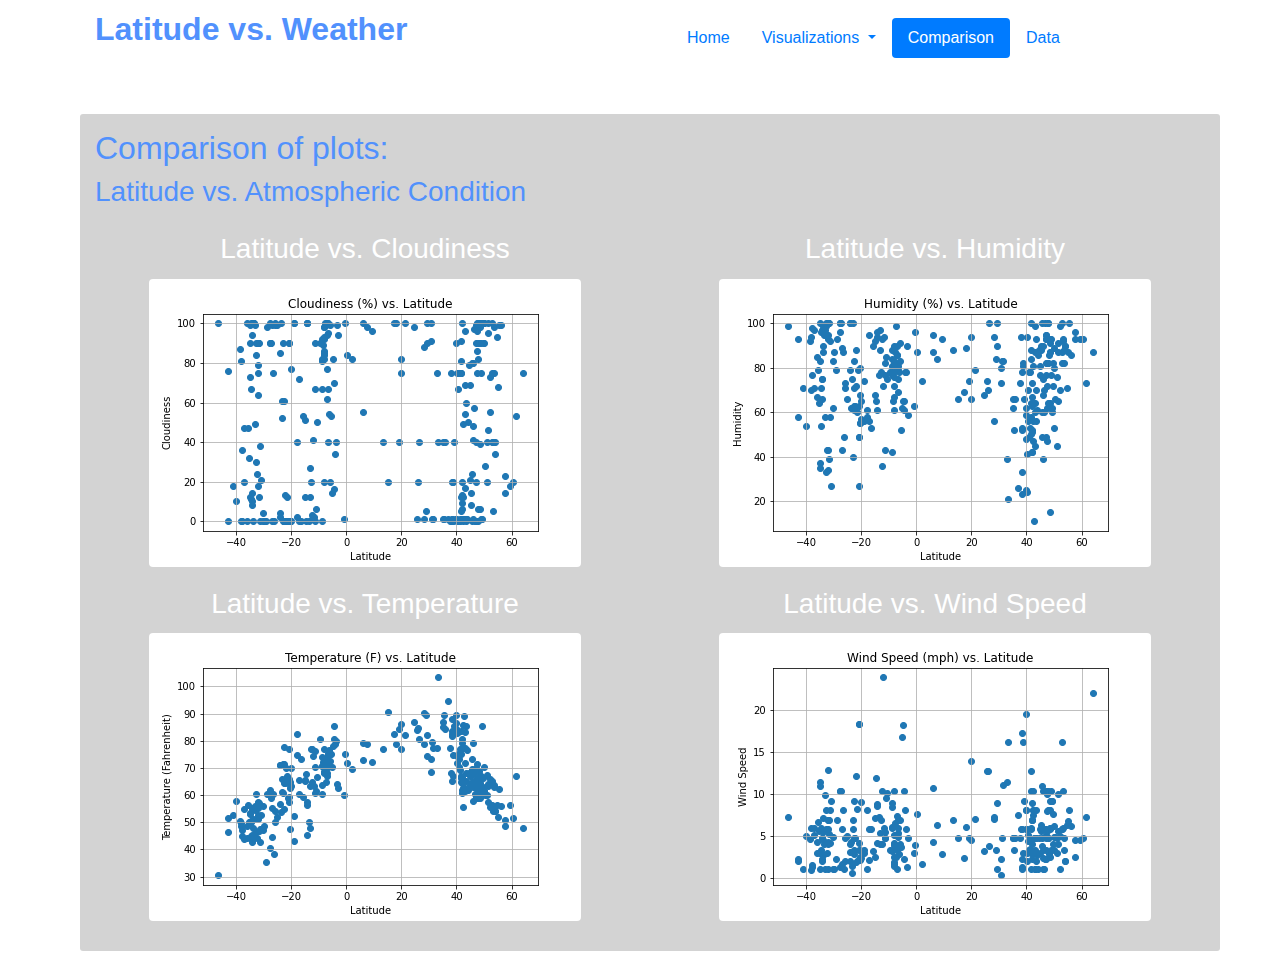
<file: comparison.html>
<!DOCTYPE html>
<html lang="en">

<head>
    <meta charset="UTF-8">
    <title>Comparison of plots</title>
    <link rel="stylesheet" href="assets/css/reset.css">
    <link rel="stylesheet" href="assets/css/visualization.css">
    <link rel="stylesheet" href="https://stackpath.bootstrapcdn.com/bootstrap/4.3.1/css/bootstrap.min.css" integrity="sha384-ggOyR0iXCbMQv3Xipma34MD+dH/1fQ784/j6cY/iJTQUOhcWr7x9JvoRxT2MZw1T" crossorigin="anonymous">
</head>

<body>
  <div class="container">
    <div class="row header_row">
      <div class="col-md-6">
          <h1 class = "page_main_header">Latitude vs. Weather</h1>
      </div>
      <div class="col-md-6 page_menu_col">
          <nav class="navbar">
          <ul class="nav justify-content-center nav-pills">
              <li class="nav-item">
                  <a class="nav-link" href="index.html">Home</a>
              </li>
              <li class="nav-item dropdown">
                  <a class="nav-link dropdown-toggle" href="#" id="navbarDropdown" role="button" data-toggle="dropdown" aria-haspopup="true" aria-expanded="false">
                      Visualizations
                  </a>
                  <div class="dropdown-menu" aria-labelledby="navbarDropdown">
                      <a class="dropdown-item" href="visualization_1.html">Latitude vs. Cloudiness</a>
                      <a class="dropdown-item" href="visualization_2.html">Latitude vs. Humidity</a>
                      <a class="dropdown-item" href="visualization_3.html">Latitude vs. Temperature</a>
                      <a class="dropdown-item" href="visualization_4.html">Latitude vs. Wind Speed</a>
                  </div>
              </li>
              <li class="nav-item">
                  <a class="nav-link active" href="comparison.html">Comparison</a>
              </li>
              <li class="nav-item">
                  <a class="nav-link" href="data.html">Data</a>
              </li>
          </ul>
          </nav>
          <div class="dropdown nav justify-content-center nav-pills media_menu">
              <button class="btn btn-primary dropdown-toggle" type="button" id="dropdownMenuButton" data-toggle="dropdown" aria-haspopup="true" aria-expanded="false">
                Menu
              </button>
              <div class="dropdown-menu" aria-labelledby="dropdownMenuButton">
                <a class="dropdown-item" href="#">Home</a>
                <div class="dropdown-divider"></div>
                <a class="dropdown-item disabled" href="#">Visualizations</a>
                <a class="dropdown-item" href="#">  Latitude vs. Cloudiness</a>
                <a class="dropdown-item" href="#">  Latitude vs. Humidity</a>
                <a class="dropdown-item" href="#">  Latitude vs. Temperature</a>
                <a class="dropdown-item" href="#">  Latitude vs. Wind Speed</a>
                <div class="dropdown-divider"></div>
                <a class="dropdown-item" href="#">Comparison</a>
                <a class="dropdown-item" href="#">Data</a>
              </div>
            </div>
      </div>
  </div>

    <div class="row body_row">
      <div class="col-sm-12 summary_data">
        <div class="row summary_header">
          <div class="col-sm-12">
            <h2 class = "h2">Comparison of plots:</h2>
            <h3 class = "h3">Latitude vs. Atmospheric Condition</h3>
          </div>
        </div>
        <div class="row">
          <div class="col-sm-6 comparison_data">
            <h3 class = "h3">Latitude vs. Cloudiness</h3>
            <a href="visualization_1.html">
              <img src="assets/img/CloudinessVSLatitude.png" class="rounded img-fluid main_visualization_img" alt="...">
            </a>
          </div>
          <div class="col-sm-6 comparison_data">
            <h3 class = "h3">Latitude vs. Humidity</h3>
            <a href="visualization_2.html">
              <img src="assets/img/HumidityVSLatitude.png" class="rounded img-fluid main_visualization_img" alt="...">
            </a>
          </div>
        </div>
        <div class="row">
          <div class="col-sm-6 comparison_data">
            <h3 class = "h3">Latitude vs. Temperature</h3>
            <a href="visualization_3.html">
              <img src="assets/img/TemperatureVSLatitude.png" class="rounded img-fluid main_visualization_img" alt="...">
            </a>
          </div>
          <div class="col-sm-6 comparison_data">
            <h3 class = "h3">Latitude vs. Wind Speed</h3>
            <a href="visualization_4.html">
              <img src="assets/img/WindSpeedVSLatitude.png" class="rounded img-fluid main_visualization_img" alt="...">
            </a>
          </div>
        </div>
      </div>
    </div>
  </div>
  
  <script src="https://code.jquery.com/jquery-3.3.1.slim.min.js" integrity="sha384-q8i/X+965DzO0rT7abK41JStQIAqVgRVzpbzo5smXKp4YfRvH+8abtTE1Pi6jizo" crossorigin="anonymous"></script>
  <script src="https://cdnjs.cloudflare.com/ajax/libs/popper.js/1.14.7/umd/popper.min.js" integrity="sha384-UO2eT0CpHqdSJQ6hJty5KVphtPhzWj9WO1clHTMGa3JDZwrnQq4sF86dIHNDz0W1" crossorigin="anonymous"></script>
  <script src="https://stackpath.bootstrapcdn.com/bootstrap/4.3.1/js/bootstrap.min.js" integrity="sha384-JjSmVgyd0p3pXB1rRibZUAYoIIy6OrQ6VrjIEaFf/nJGzIxFDsf4x0xIM+B07jRM" crossorigin="anonymous"></script>

</body>

</html>
</file>
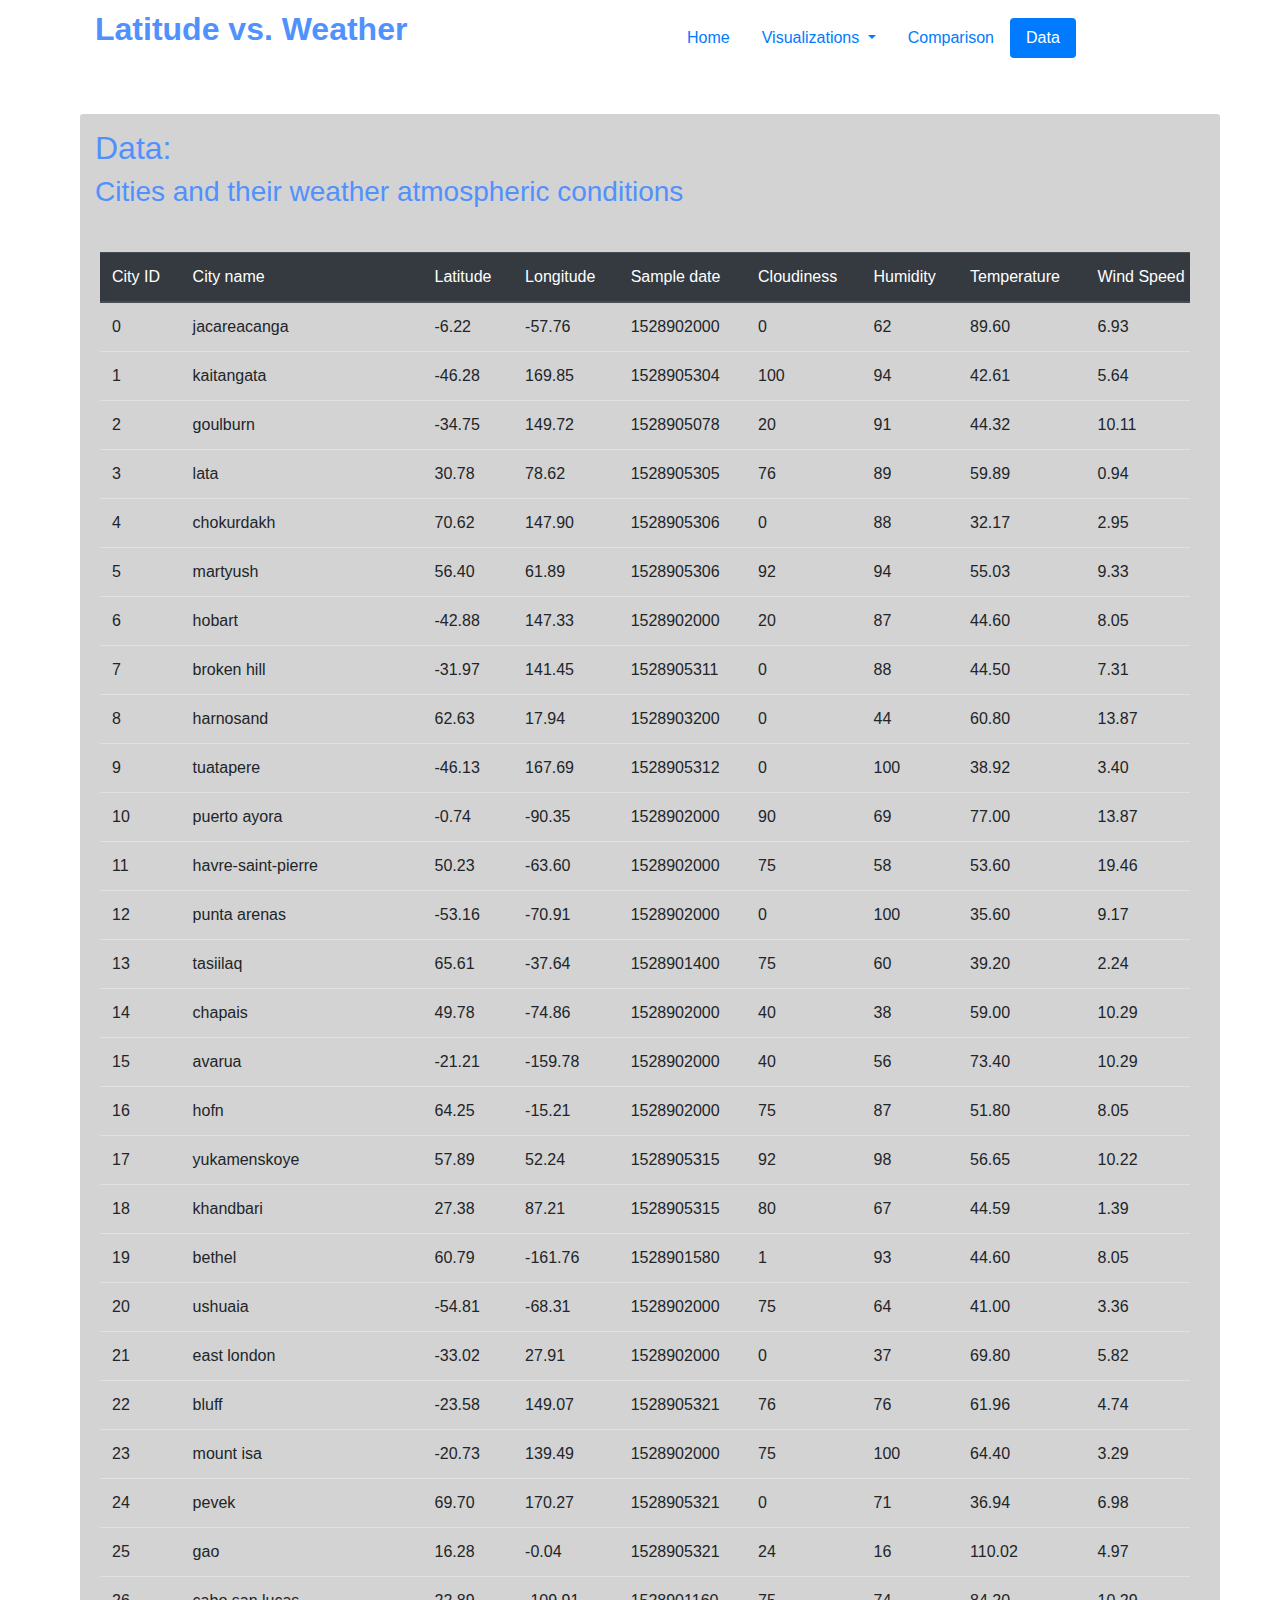
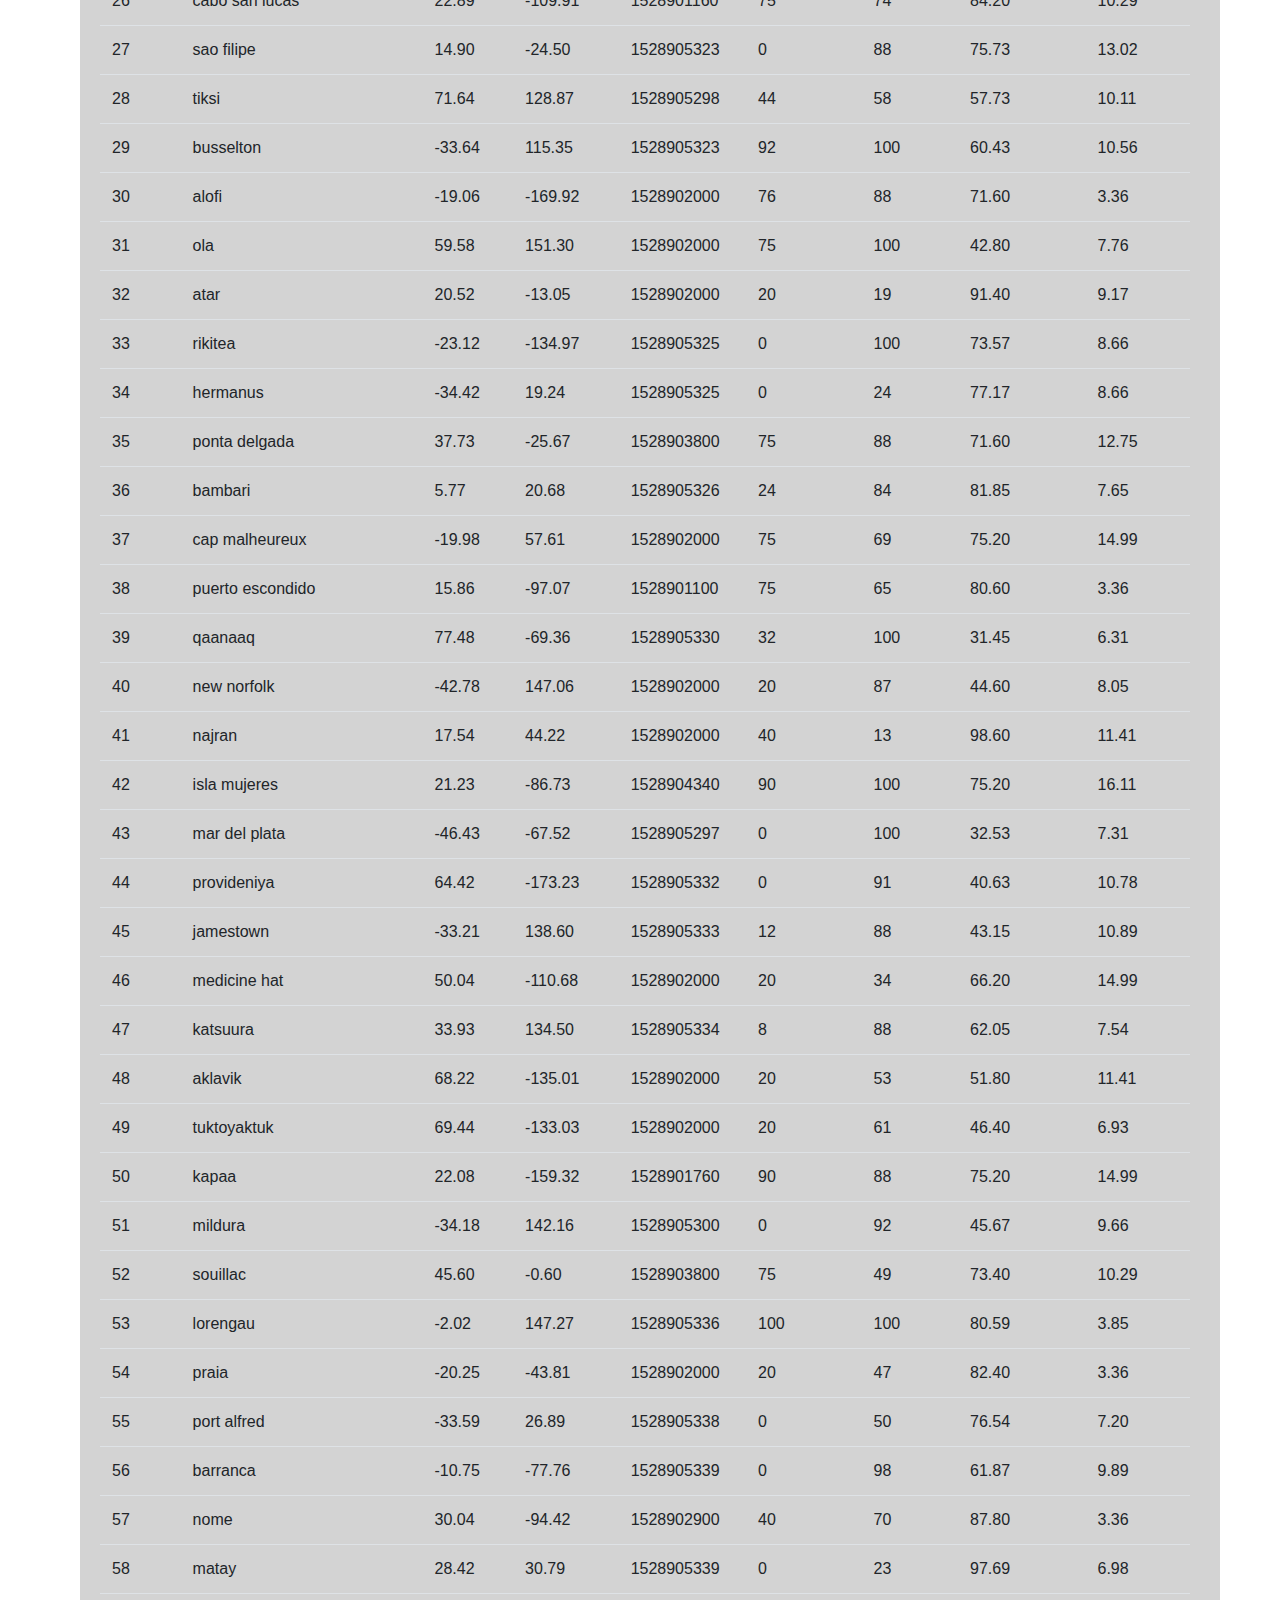
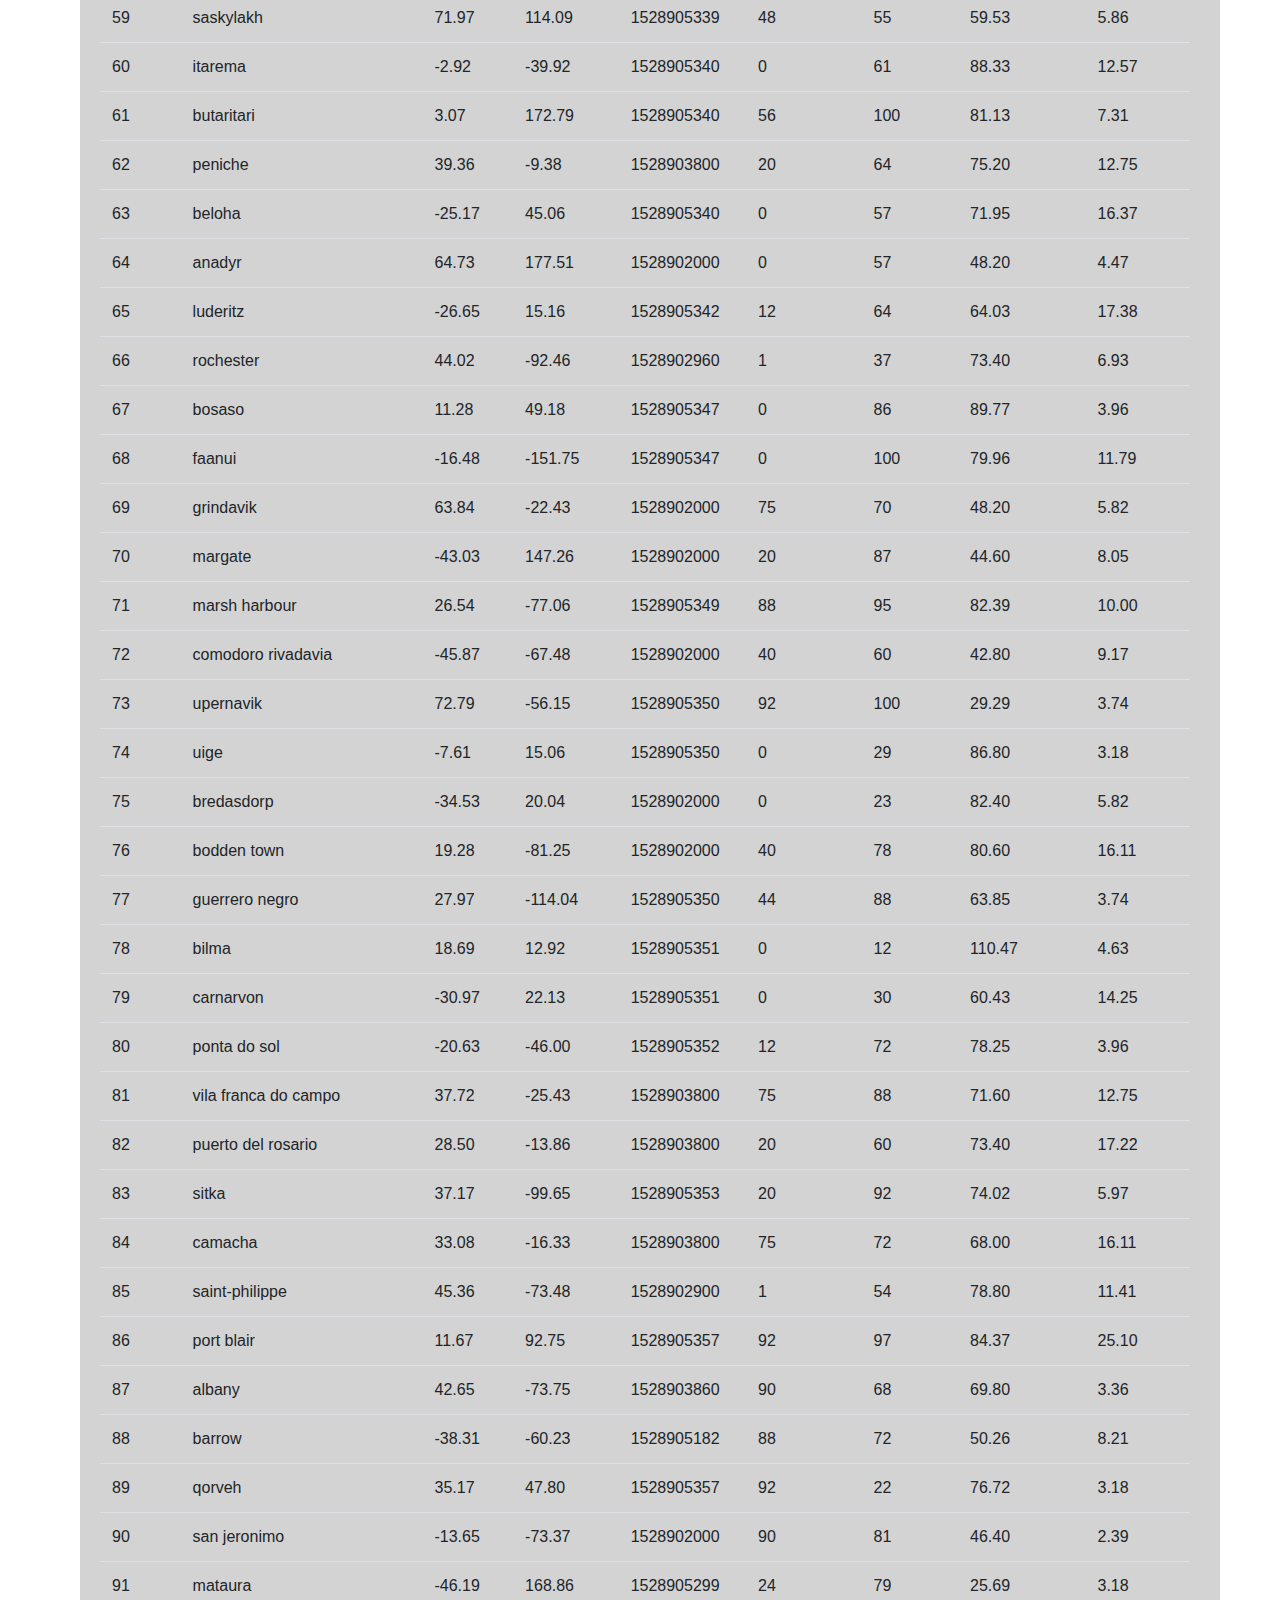
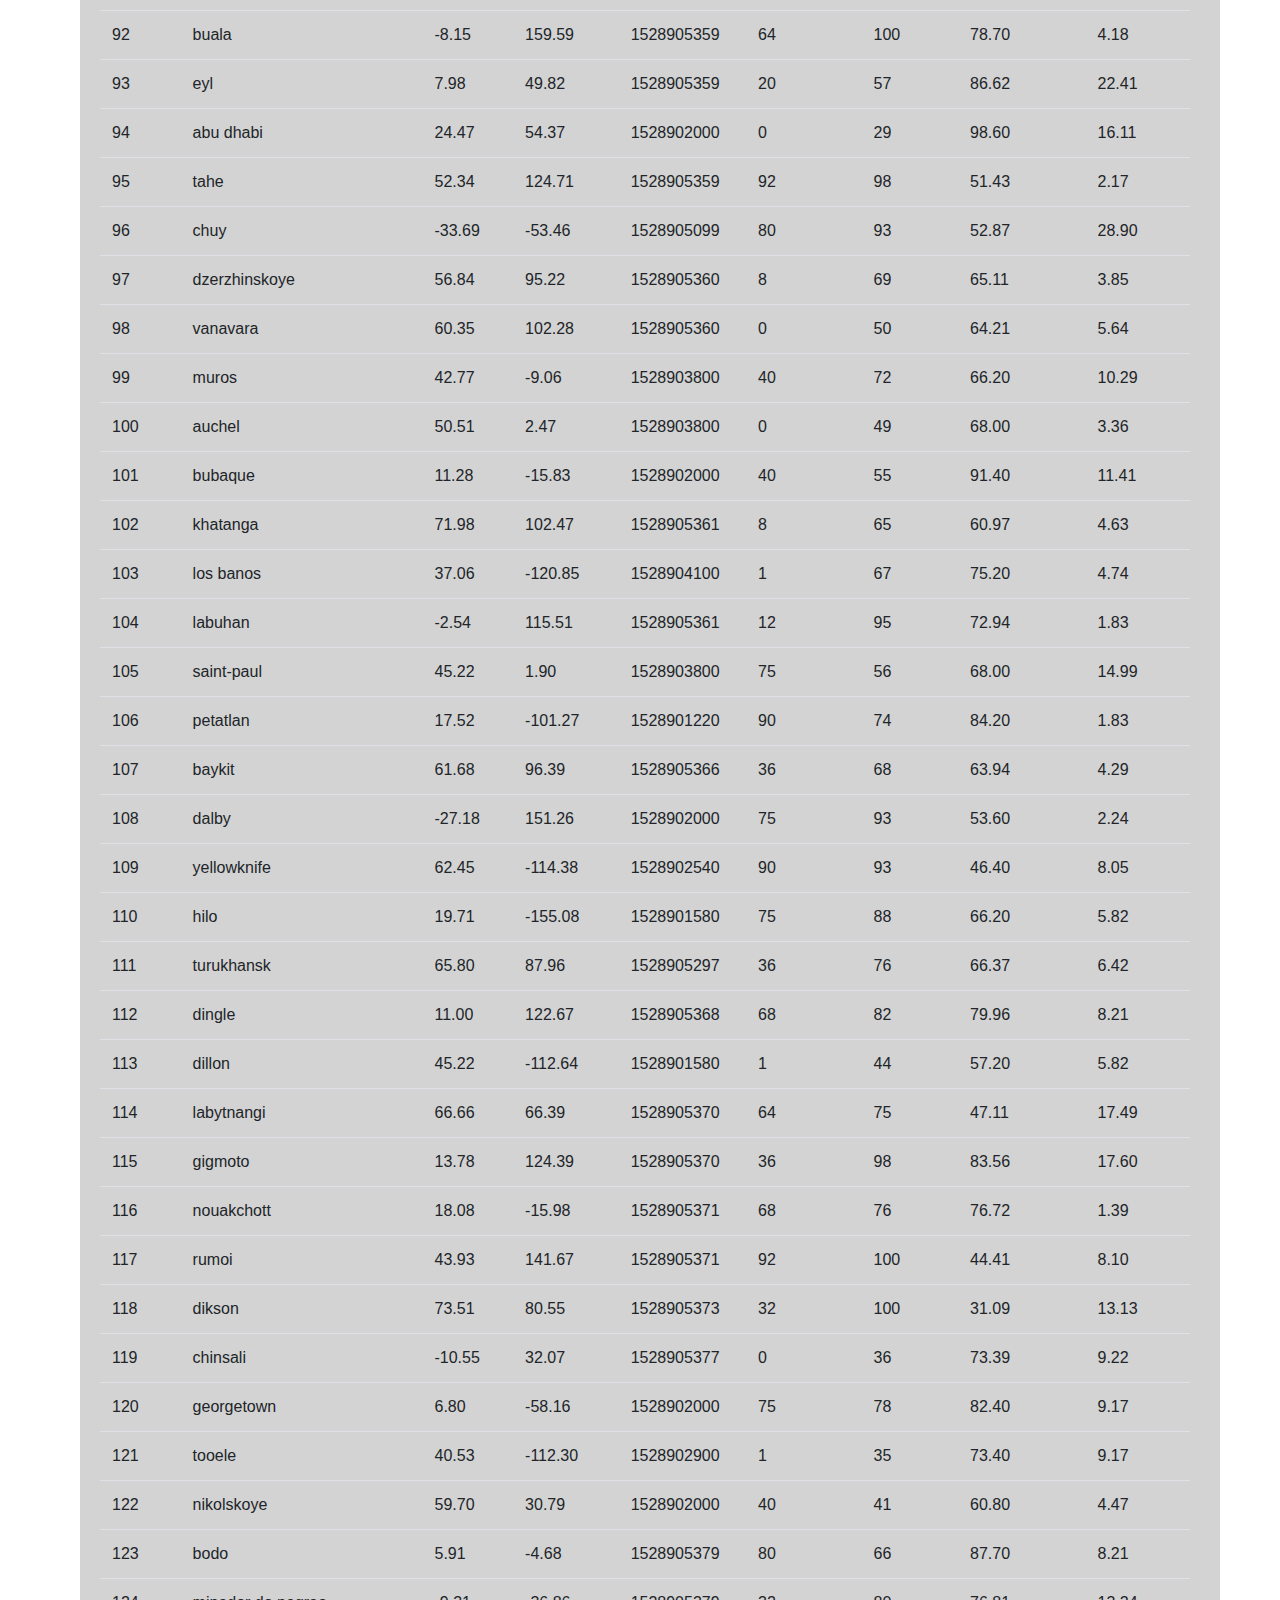
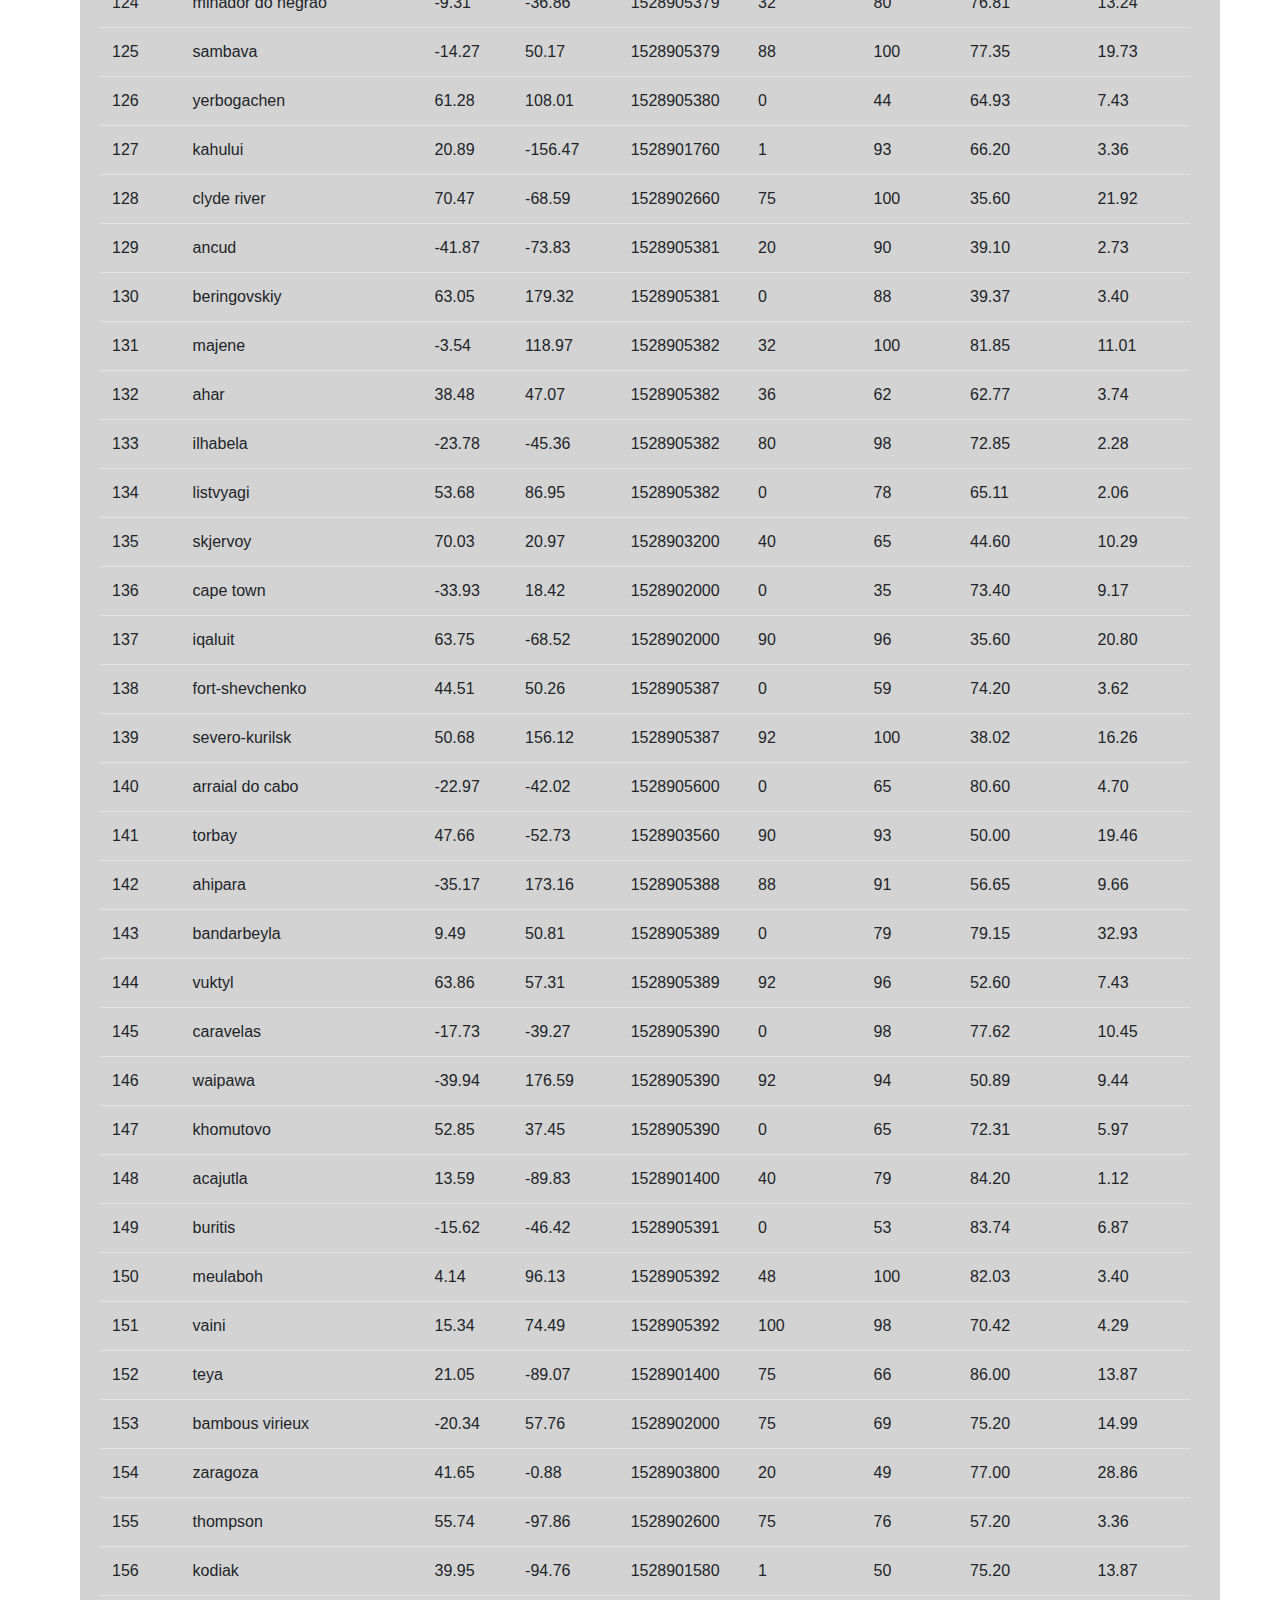
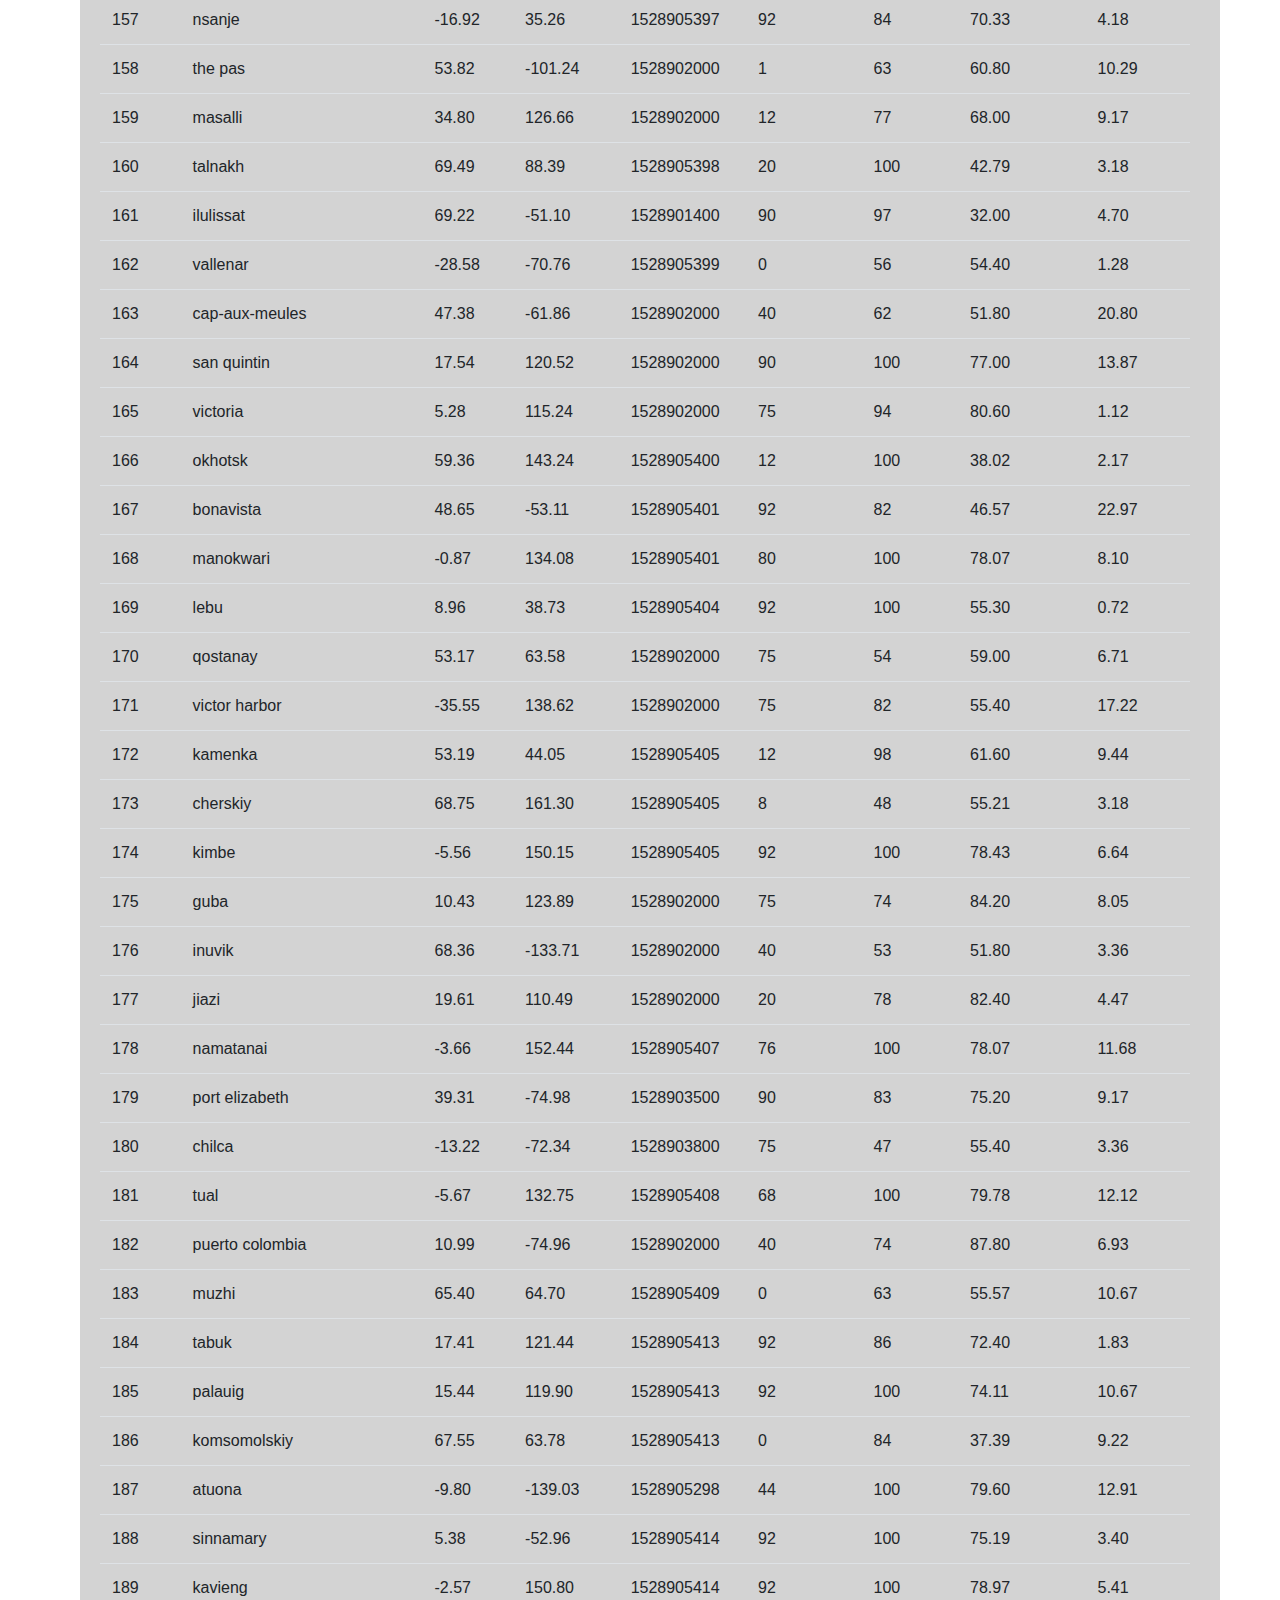
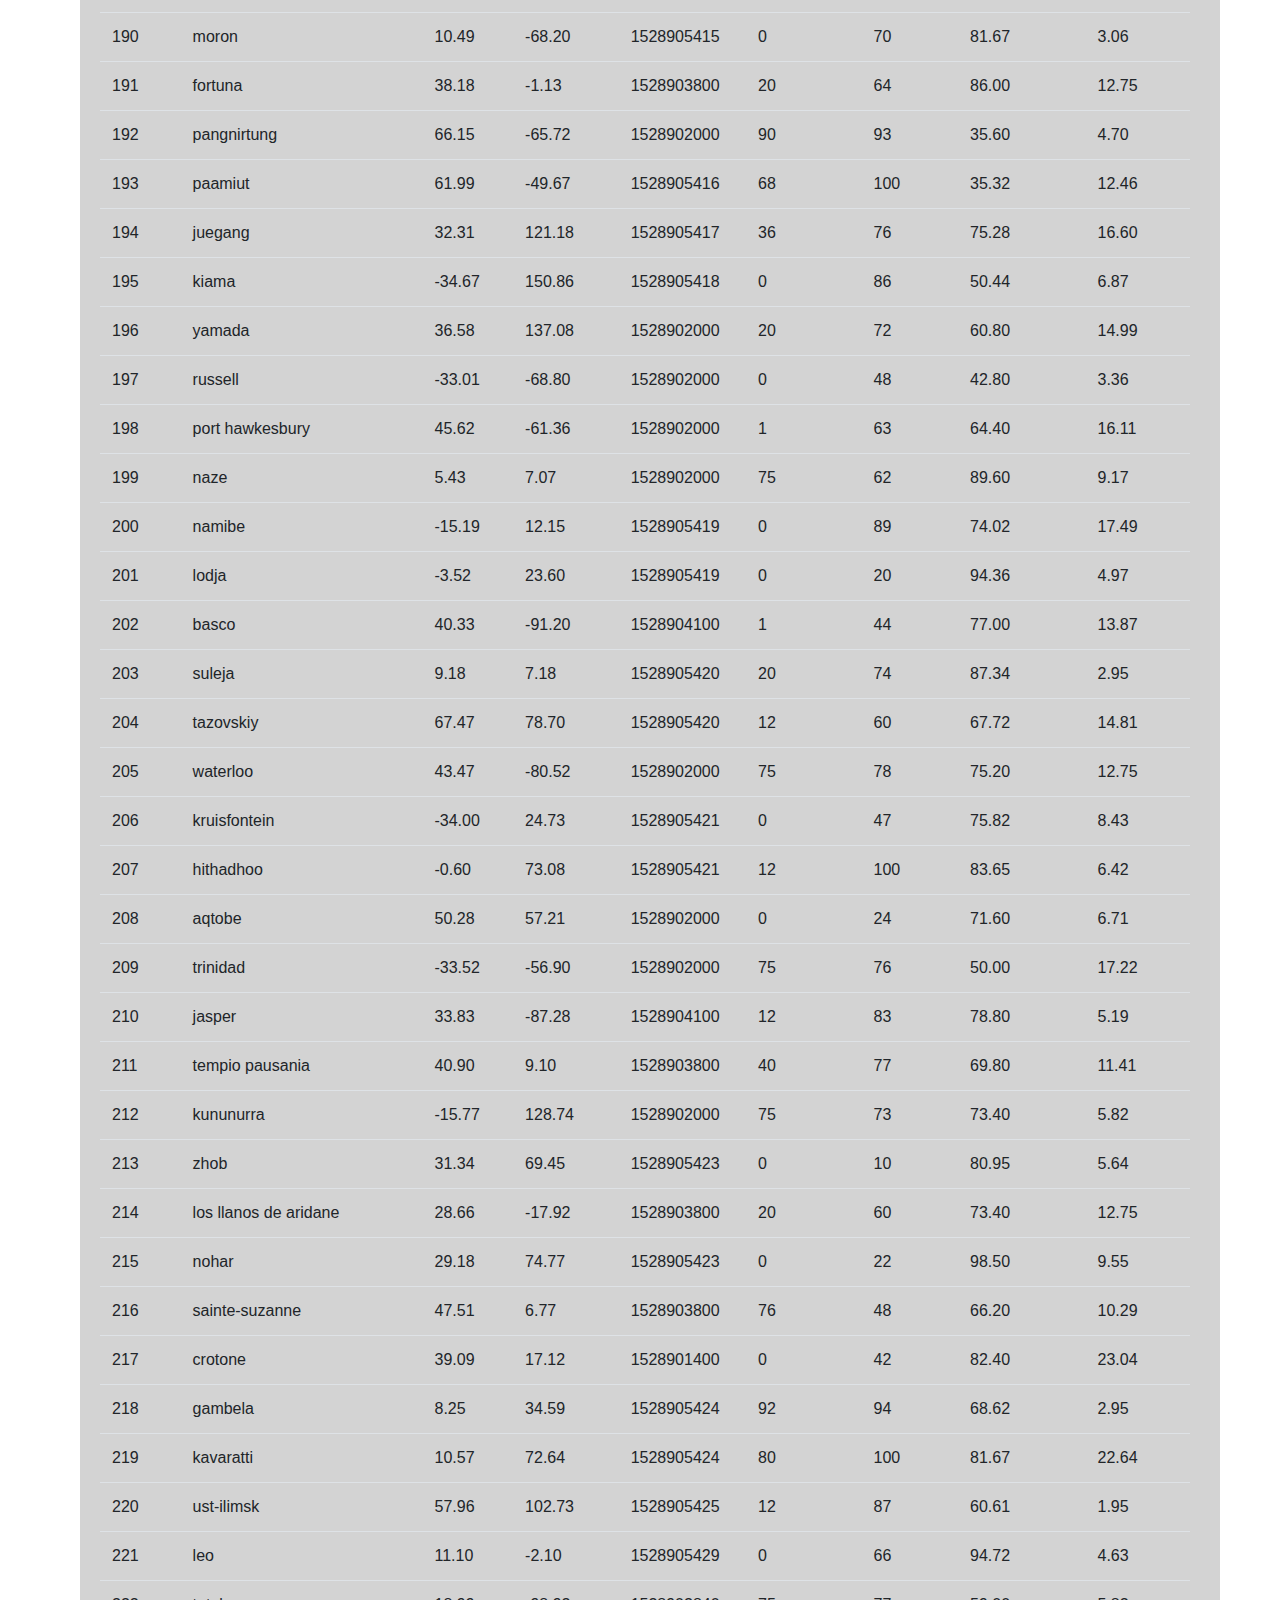
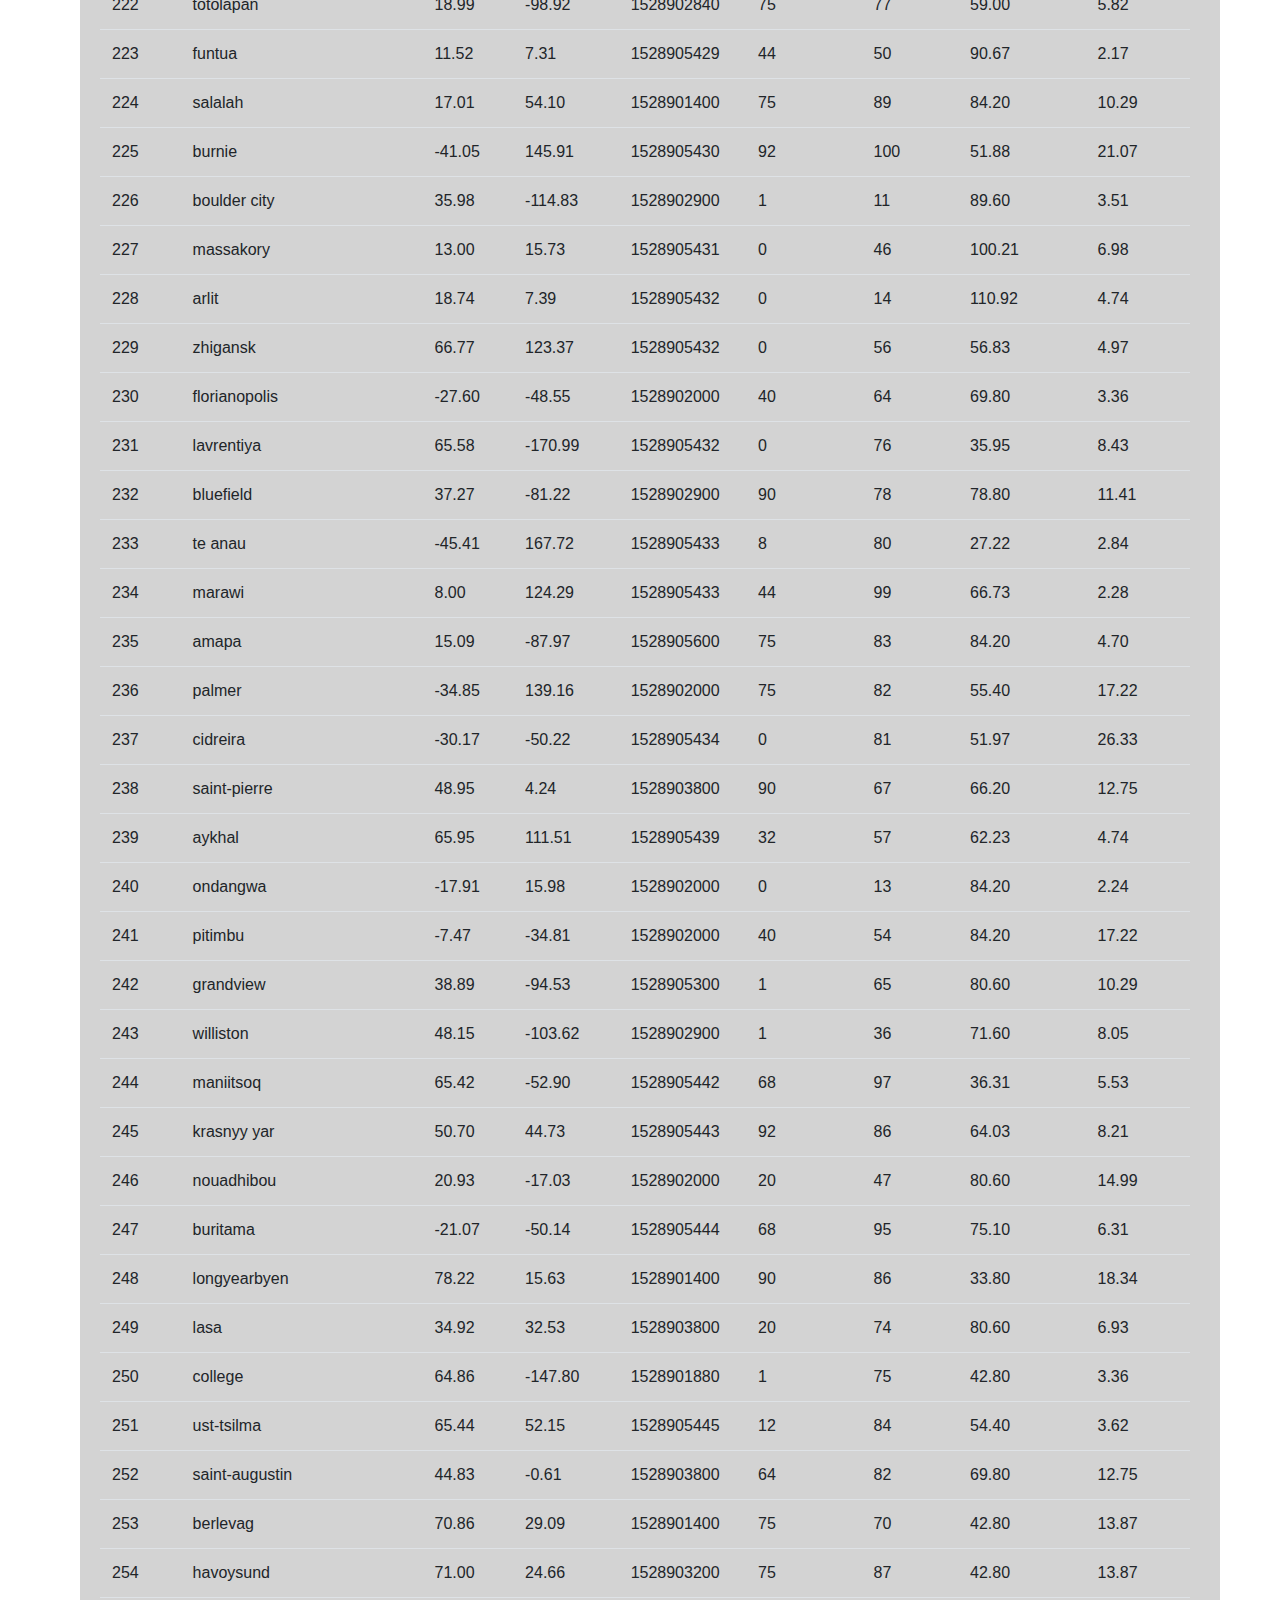
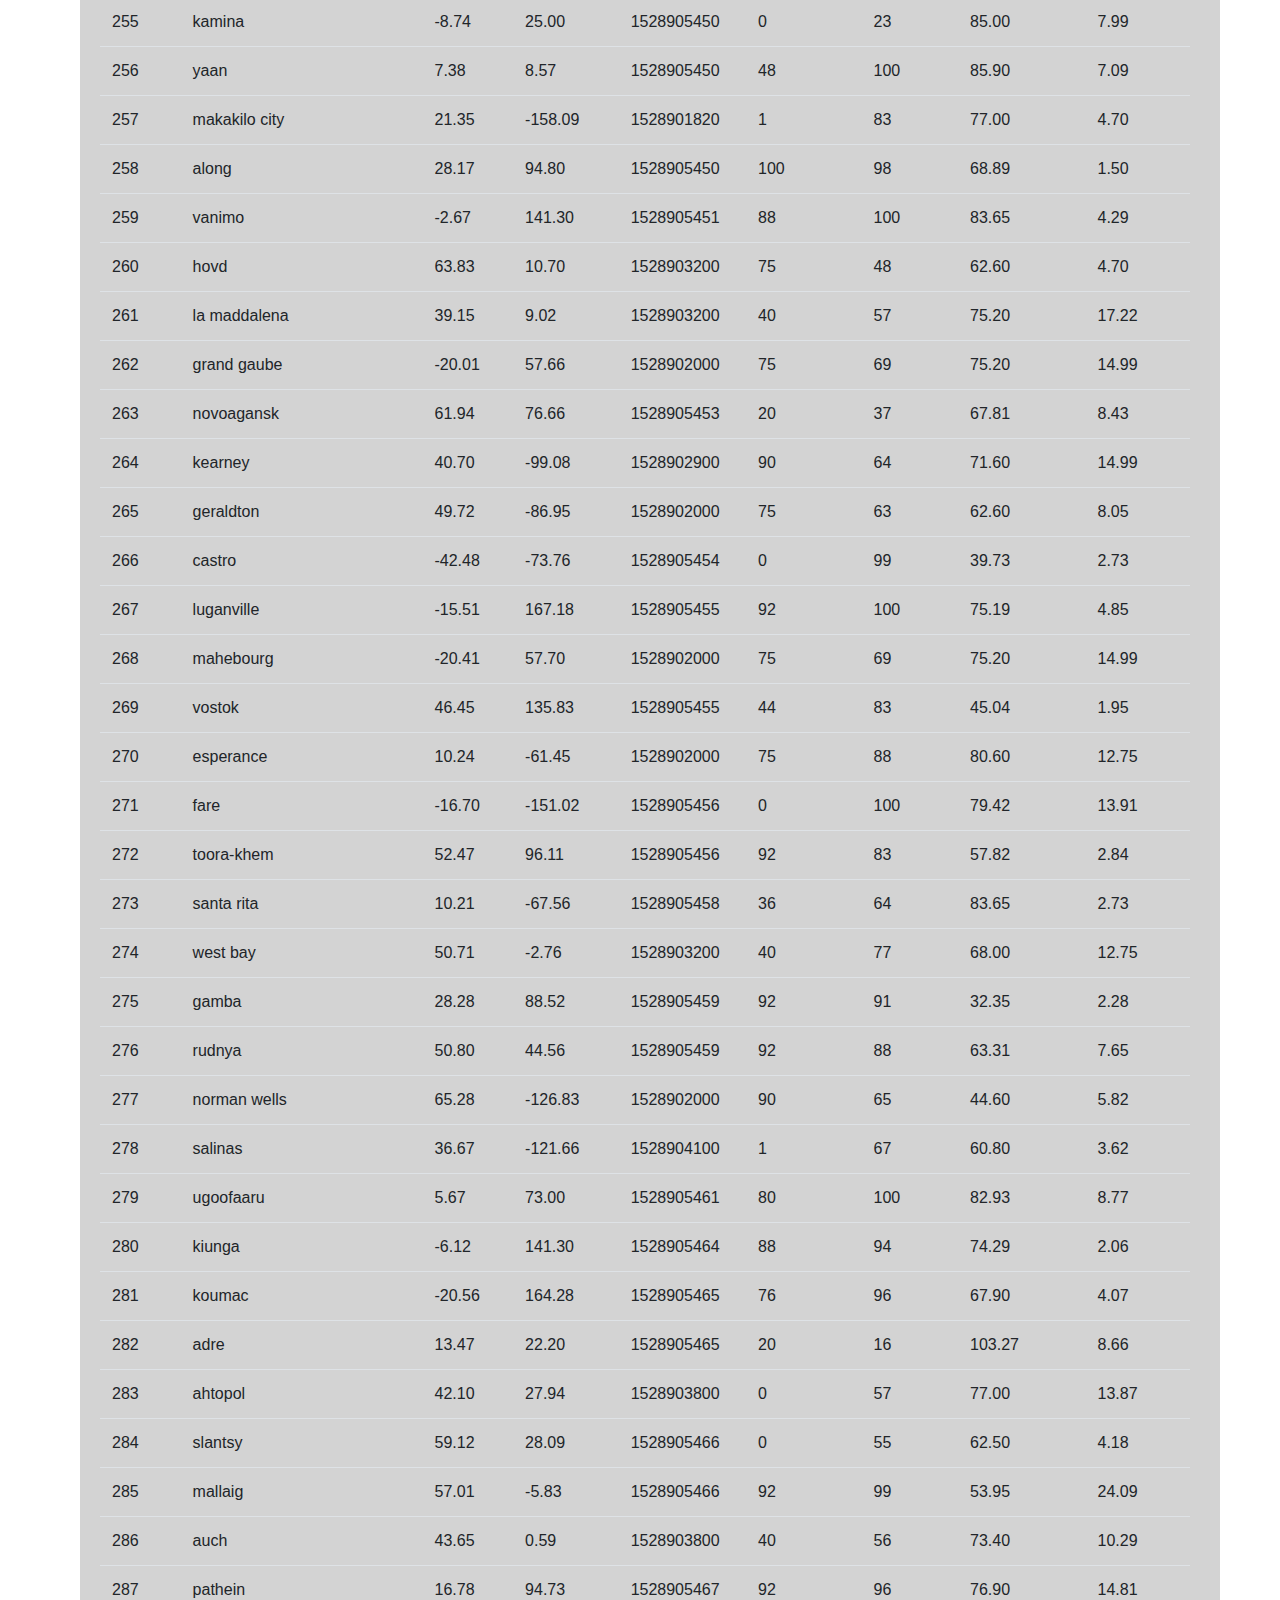
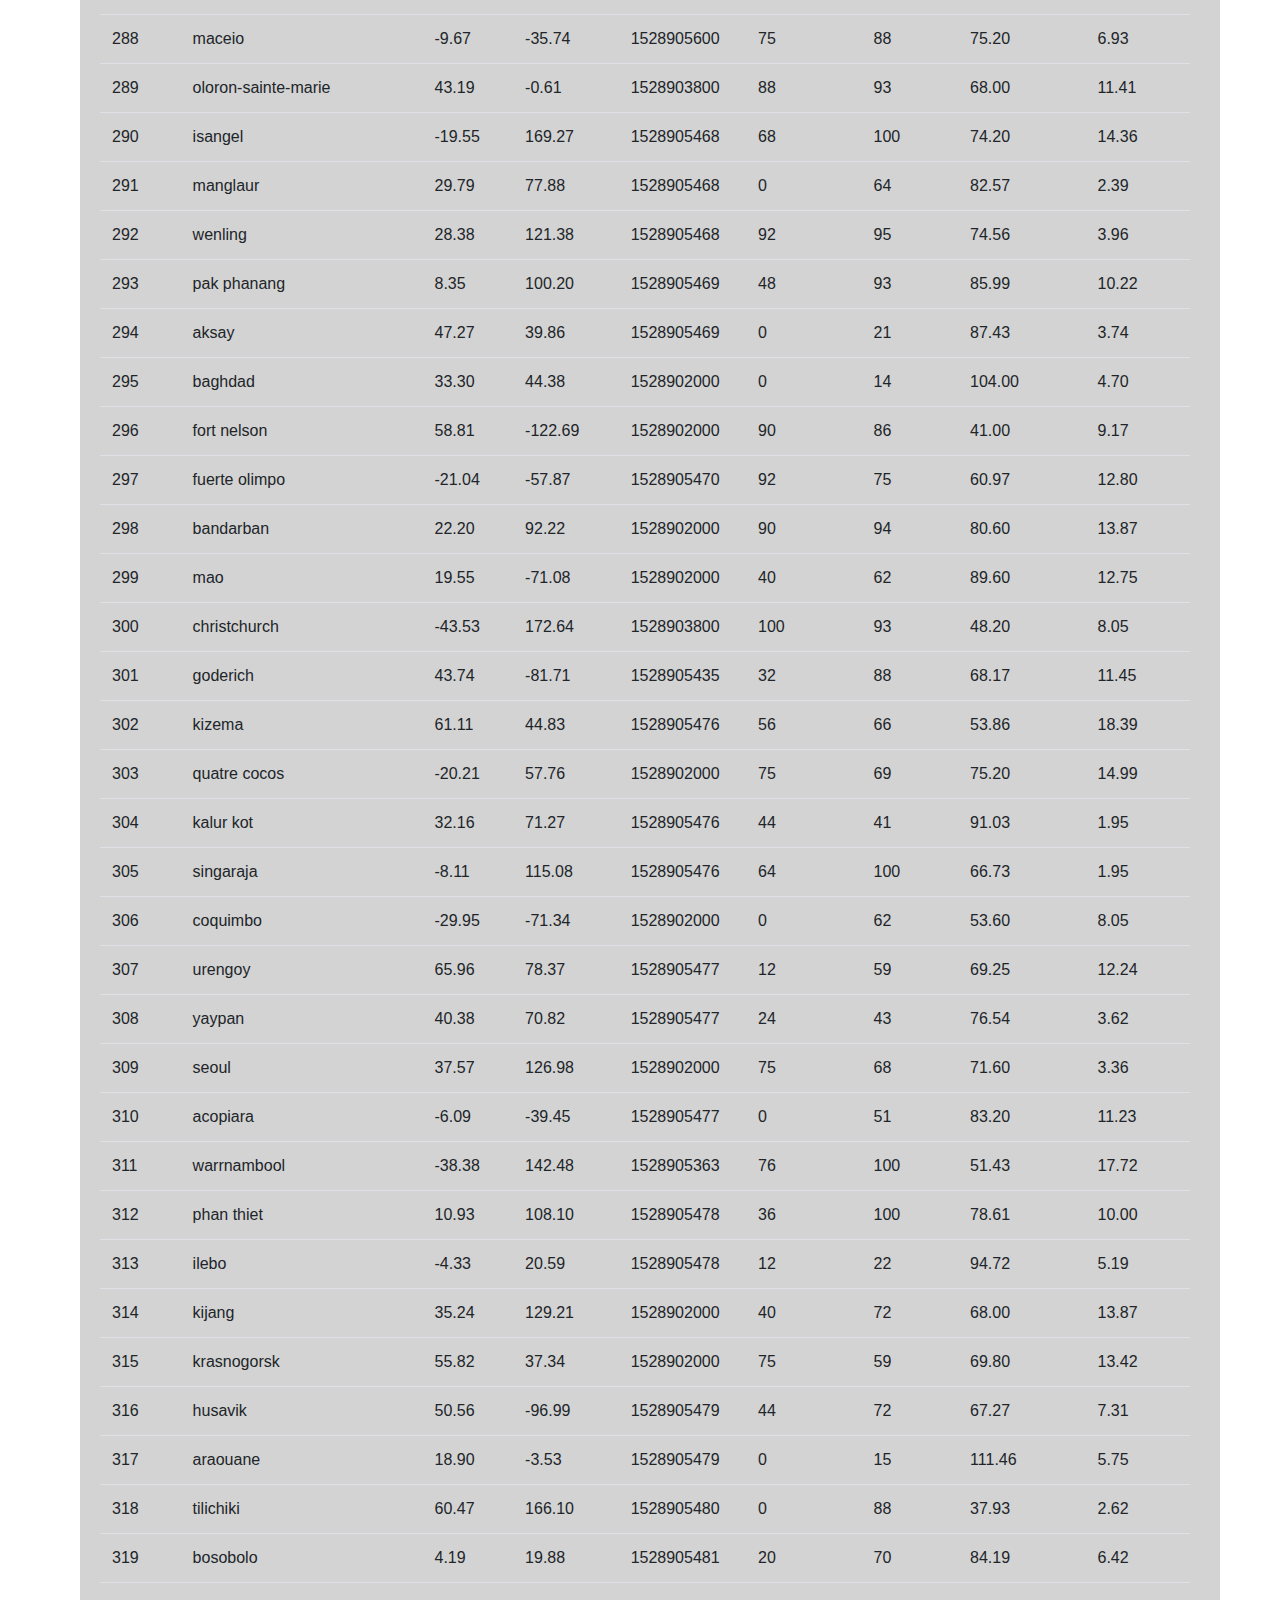
<file: data.html>
<!DOCTYPE html>
<html lang="en">

<head>
  <meta charset="UTF-8">
  <title>Latitude vs. Weather</title>
  <link rel="stylesheet" type="text/css" href="assets/css/reset.css">
  <link rel="stylesheet" type="text/css" href="assets/css/visualization.css">
  <link rel="stylesheet" type="text/css" href="https://stackpath.bootstrapcdn.com/bootstrap/4.3.1/css/bootstrap.min.css"
    integrity="sha384-ggOyR0iXCbMQv3Xipma34MD+dH/1fQ784/j6cY/iJTQUOhcWr7x9JvoRxT2MZw1T" crossorigin="anonymous">
</head>

<body>
  <div class="container">
    <div class="row header_row">
      <div class="col-md-6">
          <h1 class = "page_main_header">Latitude vs. Weather</h1>
      </div>
      <div class="col-md-6 page_menu_col">
          <nav class="navbar">
          <ul class="nav justify-content-center nav-pills">
              <li class="nav-item">
                  <a class="nav-link" href="index.html">Home</a>
              </li>
              <li class="nav-item dropdown">
                  <a class="nav-link dropdown-toggle" href="#" id="navbarDropdown" role="button" data-toggle="dropdown" aria-haspopup="true" aria-expanded="false">
                      Visualizations
                  </a>
                  <div class="dropdown-menu" aria-labelledby="navbarDropdown">
                      <a class="dropdown-item" href="visualization_1.html">Latitude vs. Cloudiness</a>
                      <a class="dropdown-item" href="visualization_2.html">Latitude vs. Humidity</a>
                      <a class="dropdown-item" href="visualization_3.html">Latitude vs. Temperature</a>
                      <a class="dropdown-item" href="visualization_4.html">Latitude vs. Wind Speed</a>
                  </div>
              </li>
              <li class="nav-item">
                  <a class="nav-link" href="comparison.html">Comparison</a>
              </li>
              <li class="nav-item">
                  <a class="nav-link active" href="data.html">Data</a>
              </li>
          </ul>
          </nav>
          <div class="dropdown nav justify-content-center nav-pills media_menu">
              <button class="btn btn-primary dropdown-toggle" type="button" id="dropdownMenuButton" data-toggle="dropdown" aria-haspopup="true" aria-expanded="false">
                Menu
              </button>
              <div class="dropdown-menu" aria-labelledby="dropdownMenuButton">
                <a class="dropdown-item" href="#">Home</a>
                <div class="dropdown-divider"></div>
                <a class="dropdown-item disabled" href="#">Visualizations</a>
                <a class="dropdown-item" href="#">  Latitude vs. Cloudiness</a>
                <a class="dropdown-item" href="#">  Latitude vs. Humidity</a>
                <a class="dropdown-item" href="#">  Latitude vs. Temperature</a>
                <a class="dropdown-item" href="#">  Latitude vs. Wind Speed</a>
                <div class="dropdown-divider"></div>
                <a class="dropdown-item" href="#">Comparison</a>
                <a class="dropdown-item" href="#">Data</a>
              </div>
            </div>
      </div>
  </div>

    <div class="row body_row">
      <div class="col-sm-12 summary_data">
        <div class="row summary_header">
          <div class="col-sm-12">
            <h2 class="h2">Data:</h2>
            <h3 class="h3">Cities and their weather atmospheric conditions</h3>
          </div>
        </div>
        <div class="row table-responsive">
          <table class="table table_data">
            <thead class="thead-dark">
              <tr>
                <th scope="col"> City ID </th>
                <th scope="col"> City name </th>
                <th scope="col"> Latitude </th>
                <th scope="col"> Longitude </th>
                <th scope="col"> Sample date </th>
                <th scope="col"> Cloudiness </th>
                <th scope="col"> Humidity </th>
                <th scope="col"> Temperature </th>
                <th scope="col"> Wind Speed </th>
              </tr>
            </thead>
            <tbody>
              <tr>
                <td> 0 </td>
                <td> jacareacanga </td>
                <td> -6.22 </td>
                <td> -57.76 </td>
                <td> 1528902000 </td>
                <td> 0 </td>
                <td> 62 </td>
                <td> 89.60 </td>
                <td> 6.93 </td>
              </tr>
              <tr>
                <td> 1 </td>
                <td> kaitangata </td>
                <td> -46.28 </td>
                <td> 169.85 </td>
                <td> 1528905304 </td>
                <td> 100 </td>
                <td> 94 </td>
                <td> 42.61 </td>
                <td> 5.64 </td>
              </tr>
              <tr>
                <td> 2 </td>
                <td> goulburn </td>
                <td> -34.75 </td>
                <td> 149.72 </td>
                <td> 1528905078 </td>
                <td> 20 </td>
                <td> 91 </td>
                <td> 44.32 </td>
                <td> 10.11 </td>
              </tr>
              <tr>
                <td> 3 </td>
                <td> lata </td>
                <td> 30.78 </td>
                <td> 78.62 </td>
                <td> 1528905305 </td>
                <td> 76 </td>
                <td> 89 </td>
                <td> 59.89 </td>
                <td> 0.94 </td>
              </tr>
              <tr>
                <td> 4 </td>
                <td> chokurdakh </td>
                <td> 70.62 </td>
                <td> 147.90 </td>
                <td> 1528905306 </td>
                <td> 0 </td>
                <td> 88 </td>
                <td> 32.17 </td>
                <td> 2.95 </td>
              </tr>
              <tr>
                <td> 5 </td>
                <td> martyush </td>
                <td> 56.40 </td>
                <td> 61.89 </td>
                <td> 1528905306 </td>
                <td> 92 </td>
                <td> 94 </td>
                <td> 55.03 </td>
                <td> 9.33 </td>
              </tr>
              <tr>
                <td> 6 </td>
                <td> hobart </td>
                <td> -42.88 </td>
                <td> 147.33 </td>
                <td> 1528902000 </td>
                <td> 20 </td>
                <td> 87 </td>
                <td> 44.60 </td>
                <td> 8.05 </td>
              </tr>
              <tr>
                <td> 7 </td>
                <td> broken hill </td>
                <td> -31.97 </td>
                <td> 141.45 </td>
                <td> 1528905311 </td>
                <td> 0 </td>
                <td> 88 </td>
                <td> 44.50 </td>
                <td> 7.31 </td>
              </tr>
              <tr>
                <td> 8 </td>
                <td> harnosand </td>
                <td> 62.63 </td>
                <td> 17.94 </td>
                <td> 1528903200 </td>
                <td> 0 </td>
                <td> 44 </td>
                <td> 60.80 </td>
                <td> 13.87 </td>
              </tr>
              <tr>
                <td> 9 </td>
                <td> tuatapere </td>
                <td> -46.13 </td>
                <td> 167.69 </td>
                <td> 1528905312 </td>
                <td> 0 </td>
                <td> 100 </td>
                <td> 38.92 </td>
                <td> 3.40 </td>
              </tr>
              <tr>
                <td> 10 </td>
                <td> puerto ayora </td>
                <td> -0.74 </td>
                <td> -90.35 </td>
                <td> 1528902000 </td>
                <td> 90 </td>
                <td> 69 </td>
                <td> 77.00 </td>
                <td> 13.87 </td>
              </tr>
              <tr>
                <td> 11 </td>
                <td> havre-saint-pierre </td>
                <td> 50.23 </td>
                <td> -63.60 </td>
                <td> 1528902000 </td>
                <td> 75 </td>
                <td> 58 </td>
                <td> 53.60 </td>
                <td> 19.46 </td>
              </tr>
              <tr>
                <td> 12 </td>
                <td> punta arenas </td>
                <td> -53.16 </td>
                <td> -70.91 </td>
                <td> 1528902000 </td>
                <td> 0 </td>
                <td> 100 </td>
                <td> 35.60 </td>
                <td> 9.17 </td>
              </tr>
              <tr>
                <td> 13 </td>
                <td> tasiilaq </td>
                <td> 65.61 </td>
                <td> -37.64 </td>
                <td> 1528901400 </td>
                <td> 75 </td>
                <td> 60 </td>
                <td> 39.20 </td>
                <td> 2.24 </td>
              </tr>
              <tr>
                <td> 14 </td>
                <td> chapais </td>
                <td> 49.78 </td>
                <td> -74.86 </td>
                <td> 1528902000 </td>
                <td> 40 </td>
                <td> 38 </td>
                <td> 59.00 </td>
                <td> 10.29 </td>
              </tr>
              <tr>
                <td> 15 </td>
                <td> avarua </td>
                <td> -21.21 </td>
                <td> -159.78 </td>
                <td> 1528902000 </td>
                <td> 40 </td>
                <td> 56 </td>
                <td> 73.40 </td>
                <td> 10.29 </td>
              </tr>
              <tr>
                <td> 16 </td>
                <td> hofn </td>
                <td> 64.25 </td>
                <td> -15.21 </td>
                <td> 1528902000 </td>
                <td> 75 </td>
                <td> 87 </td>
                <td> 51.80 </td>
                <td> 8.05 </td>
              </tr>
              <tr>
                <td> 17 </td>
                <td> yukamenskoye </td>
                <td> 57.89 </td>
                <td> 52.24 </td>
                <td> 1528905315 </td>
                <td> 92 </td>
                <td> 98 </td>
                <td> 56.65 </td>
                <td> 10.22 </td>
              </tr>
              <tr>
                <td> 18 </td>
                <td> khandbari </td>
                <td> 27.38 </td>
                <td> 87.21 </td>
                <td> 1528905315 </td>
                <td> 80 </td>
                <td> 67 </td>
                <td> 44.59 </td>
                <td> 1.39 </td>
              </tr>
              <tr>
                <td> 19 </td>
                <td> bethel </td>
                <td> 60.79 </td>
                <td> -161.76 </td>
                <td> 1528901580 </td>
                <td> 1 </td>
                <td> 93 </td>
                <td> 44.60 </td>
                <td> 8.05 </td>
              </tr>
              <tr>
                <td> 20 </td>
                <td> ushuaia </td>
                <td> -54.81 </td>
                <td> -68.31 </td>
                <td> 1528902000 </td>
                <td> 75 </td>
                <td> 64 </td>
                <td> 41.00 </td>
                <td> 3.36 </td>
              </tr>
              <tr>
                <td> 21 </td>
                <td> east london </td>
                <td> -33.02 </td>
                <td> 27.91 </td>
                <td> 1528902000 </td>
                <td> 0 </td>
                <td> 37 </td>
                <td> 69.80 </td>
                <td> 5.82 </td>
              </tr>
              <tr>
                <td> 22 </td>
                <td> bluff </td>
                <td> -23.58 </td>
                <td> 149.07 </td>
                <td> 1528905321 </td>
                <td> 76 </td>
                <td> 76 </td>
                <td> 61.96 </td>
                <td> 4.74 </td>
              </tr>
              <tr>
                <td> 23 </td>
                <td> mount isa </td>
                <td> -20.73 </td>
                <td> 139.49 </td>
                <td> 1528902000 </td>
                <td> 75 </td>
                <td> 100 </td>
                <td> 64.40 </td>
                <td> 3.29 </td>
              </tr>
              <tr>
                <td> 24 </td>
                <td> pevek </td>
                <td> 69.70 </td>
                <td> 170.27 </td>
                <td> 1528905321 </td>
                <td> 0 </td>
                <td> 71 </td>
                <td> 36.94 </td>
                <td> 6.98 </td>
              </tr>
              <tr>
                <td> 25 </td>
                <td> gao </td>
                <td> 16.28 </td>
                <td> -0.04 </td>
                <td> 1528905321 </td>
                <td> 24 </td>
                <td> 16 </td>
                <td> 110.02 </td>
                <td> 4.97 </td>
              </tr>
              <tr>
                <td> 26 </td>
                <td> cabo san lucas </td>
                <td> 22.89 </td>
                <td> -109.91 </td>
                <td> 1528901160 </td>
                <td> 75 </td>
                <td> 74 </td>
                <td> 84.20 </td>
                <td> 10.29 </td>
              </tr>
              <tr>
                <td> 27 </td>
                <td> sao filipe </td>
                <td> 14.90 </td>
                <td> -24.50 </td>
                <td> 1528905323 </td>
                <td> 0 </td>
                <td> 88 </td>
                <td> 75.73 </td>
                <td> 13.02 </td>
              </tr>
              <tr>
                <td> 28 </td>
                <td> tiksi </td>
                <td> 71.64 </td>
                <td> 128.87 </td>
                <td> 1528905298 </td>
                <td> 44 </td>
                <td> 58 </td>
                <td> 57.73 </td>
                <td> 10.11 </td>
              </tr>
              <tr>
                <td> 29 </td>
                <td> busselton </td>
                <td> -33.64 </td>
                <td> 115.35 </td>
                <td> 1528905323 </td>
                <td> 92 </td>
                <td> 100 </td>
                <td> 60.43 </td>
                <td> 10.56 </td>
              </tr>
              <tr>
                <td> 30 </td>
                <td> alofi </td>
                <td> -19.06 </td>
                <td> -169.92 </td>
                <td> 1528902000 </td>
                <td> 76 </td>
                <td> 88 </td>
                <td> 71.60 </td>
                <td> 3.36 </td>
              </tr>
              <tr>
                <td> 31 </td>
                <td> ola </td>
                <td> 59.58 </td>
                <td> 151.30 </td>
                <td> 1528902000 </td>
                <td> 75 </td>
                <td> 100 </td>
                <td> 42.80 </td>
                <td> 7.76 </td>
              </tr>
              <tr>
                <td> 32 </td>
                <td> atar </td>
                <td> 20.52 </td>
                <td> -13.05 </td>
                <td> 1528902000 </td>
                <td> 20 </td>
                <td> 19 </td>
                <td> 91.40 </td>
                <td> 9.17 </td>
              </tr>
              <tr>
                <td> 33 </td>
                <td> rikitea </td>
                <td> -23.12 </td>
                <td> -134.97 </td>
                <td> 1528905325 </td>
                <td> 0 </td>
                <td> 100 </td>
                <td> 73.57 </td>
                <td> 8.66 </td>
              </tr>
              <tr>
                <td> 34 </td>
                <td> hermanus </td>
                <td> -34.42 </td>
                <td> 19.24 </td>
                <td> 1528905325 </td>
                <td> 0 </td>
                <td> 24 </td>
                <td> 77.17 </td>
                <td> 8.66 </td>
              </tr>
              <tr>
                <td> 35 </td>
                <td> ponta delgada </td>
                <td> 37.73 </td>
                <td> -25.67 </td>
                <td> 1528903800 </td>
                <td> 75 </td>
                <td> 88 </td>
                <td> 71.60 </td>
                <td> 12.75 </td>
              </tr>
              <tr>
                <td> 36 </td>
                <td> bambari </td>
                <td> 5.77 </td>
                <td> 20.68 </td>
                <td> 1528905326 </td>
                <td> 24 </td>
                <td> 84 </td>
                <td> 81.85 </td>
                <td> 7.65 </td>
              </tr>
              <tr>
                <td> 37 </td>
                <td> cap malheureux </td>
                <td> -19.98 </td>
                <td> 57.61 </td>
                <td> 1528902000 </td>
                <td> 75 </td>
                <td> 69 </td>
                <td> 75.20 </td>
                <td> 14.99 </td>
              </tr>
              <tr>
                <td> 38 </td>
                <td> puerto escondido </td>
                <td> 15.86 </td>
                <td> -97.07 </td>
                <td> 1528901100 </td>
                <td> 75 </td>
                <td> 65 </td>
                <td> 80.60 </td>
                <td> 3.36 </td>
              </tr>
              <tr>
                <td> 39 </td>
                <td> qaanaaq </td>
                <td> 77.48 </td>
                <td> -69.36 </td>
                <td> 1528905330 </td>
                <td> 32 </td>
                <td> 100 </td>
                <td> 31.45 </td>
                <td> 6.31 </td>
              </tr>
              <tr>
                <td> 40 </td>
                <td> new norfolk </td>
                <td> -42.78 </td>
                <td> 147.06 </td>
                <td> 1528902000 </td>
                <td> 20 </td>
                <td> 87 </td>
                <td> 44.60 </td>
                <td> 8.05 </td>
              </tr>
              <tr>
                <td> 41 </td>
                <td> najran </td>
                <td> 17.54 </td>
                <td> 44.22 </td>
                <td> 1528902000 </td>
                <td> 40 </td>
                <td> 13 </td>
                <td> 98.60 </td>
                <td> 11.41 </td>
              </tr>
              <tr>
                <td> 42 </td>
                <td> isla mujeres </td>
                <td> 21.23 </td>
                <td> -86.73 </td>
                <td> 1528904340 </td>
                <td> 90 </td>
                <td> 100 </td>
                <td> 75.20 </td>
                <td> 16.11 </td>
              </tr>
              <tr>
                <td> 43 </td>
                <td> mar del plata </td>
                <td> -46.43 </td>
                <td> -67.52 </td>
                <td> 1528905297 </td>
                <td> 0 </td>
                <td> 100 </td>
                <td> 32.53 </td>
                <td> 7.31 </td>
              </tr>
              <tr>
                <td> 44 </td>
                <td> provideniya </td>
                <td> 64.42 </td>
                <td> -173.23 </td>
                <td> 1528905332 </td>
                <td> 0 </td>
                <td> 91 </td>
                <td> 40.63 </td>
                <td> 10.78 </td>
              </tr>
              <tr>
                <td> 45 </td>
                <td> jamestown </td>
                <td> -33.21 </td>
                <td> 138.60 </td>
                <td> 1528905333 </td>
                <td> 12 </td>
                <td> 88 </td>
                <td> 43.15 </td>
                <td> 10.89 </td>
              </tr>
              <tr>
                <td> 46 </td>
                <td> medicine hat </td>
                <td> 50.04 </td>
                <td> -110.68 </td>
                <td> 1528902000 </td>
                <td> 20 </td>
                <td> 34 </td>
                <td> 66.20 </td>
                <td> 14.99 </td>
              </tr>
              <tr>
                <td> 47 </td>
                <td> katsuura </td>
                <td> 33.93 </td>
                <td> 134.50 </td>
                <td> 1528905334 </td>
                <td> 8 </td>
                <td> 88 </td>
                <td> 62.05 </td>
                <td> 7.54 </td>
              </tr>
              <tr>
                <td> 48 </td>
                <td> aklavik </td>
                <td> 68.22 </td>
                <td> -135.01 </td>
                <td> 1528902000 </td>
                <td> 20 </td>
                <td> 53 </td>
                <td> 51.80 </td>
                <td> 11.41 </td>
              </tr>
              <tr>
                <td> 49 </td>
                <td> tuktoyaktuk </td>
                <td> 69.44 </td>
                <td> -133.03 </td>
                <td> 1528902000 </td>
                <td> 20 </td>
                <td> 61 </td>
                <td> 46.40 </td>
                <td> 6.93 </td>
              </tr>
              <tr>
                <td> 50 </td>
                <td> kapaa </td>
                <td> 22.08 </td>
                <td> -159.32 </td>
                <td> 1528901760 </td>
                <td> 90 </td>
                <td> 88 </td>
                <td> 75.20 </td>
                <td> 14.99 </td>
              </tr>
              <tr>
                <td> 51 </td>
                <td> mildura </td>
                <td> -34.18 </td>
                <td> 142.16 </td>
                <td> 1528905300 </td>
                <td> 0 </td>
                <td> 92 </td>
                <td> 45.67 </td>
                <td> 9.66 </td>
              </tr>
              <tr>
                <td> 52 </td>
                <td> souillac </td>
                <td> 45.60 </td>
                <td> -0.60 </td>
                <td> 1528903800 </td>
                <td> 75 </td>
                <td> 49 </td>
                <td> 73.40 </td>
                <td> 10.29 </td>
              </tr>
              <tr>
                <td> 53 </td>
                <td> lorengau </td>
                <td> -2.02 </td>
                <td> 147.27 </td>
                <td> 1528905336 </td>
                <td> 100 </td>
                <td> 100 </td>
                <td> 80.59 </td>
                <td> 3.85 </td>
              </tr>
              <tr>
                <td> 54 </td>
                <td> praia </td>
                <td> -20.25 </td>
                <td> -43.81 </td>
                <td> 1528902000 </td>
                <td> 20 </td>
                <td> 47 </td>
                <td> 82.40 </td>
                <td> 3.36 </td>
              </tr>
              <tr>
                <td> 55 </td>
                <td> port alfred </td>
                <td> -33.59 </td>
                <td> 26.89 </td>
                <td> 1528905338 </td>
                <td> 0 </td>
                <td> 50 </td>
                <td> 76.54 </td>
                <td> 7.20 </td>
              </tr>
              <tr>
                <td> 56 </td>
                <td> barranca </td>
                <td> -10.75 </td>
                <td> -77.76 </td>
                <td> 1528905339 </td>
                <td> 0 </td>
                <td> 98 </td>
                <td> 61.87 </td>
                <td> 9.89 </td>
              </tr>
              <tr>
                <td> 57 </td>
                <td> nome </td>
                <td> 30.04 </td>
                <td> -94.42 </td>
                <td> 1528902900 </td>
                <td> 40 </td>
                <td> 70 </td>
                <td> 87.80 </td>
                <td> 3.36 </td>
              </tr>
              <tr>
                <td> 58 </td>
                <td> matay </td>
                <td> 28.42 </td>
                <td> 30.79 </td>
                <td> 1528905339 </td>
                <td> 0 </td>
                <td> 23 </td>
                <td> 97.69 </td>
                <td> 6.98 </td>
              </tr>
              <tr>
                <td> 59 </td>
                <td> saskylakh </td>
                <td> 71.97 </td>
                <td> 114.09 </td>
                <td> 1528905339 </td>
                <td> 48 </td>
                <td> 55 </td>
                <td> 59.53 </td>
                <td> 5.86 </td>
              </tr>
              <tr>
                <td> 60 </td>
                <td> itarema </td>
                <td> -2.92 </td>
                <td> -39.92 </td>
                <td> 1528905340 </td>
                <td> 0 </td>
                <td> 61 </td>
                <td> 88.33 </td>
                <td> 12.57 </td>
              </tr>
              <tr>
                <td> 61 </td>
                <td> butaritari </td>
                <td> 3.07 </td>
                <td> 172.79 </td>
                <td> 1528905340 </td>
                <td> 56 </td>
                <td> 100 </td>
                <td> 81.13 </td>
                <td> 7.31 </td>
              </tr>
              <tr>
                <td> 62 </td>
                <td> peniche </td>
                <td> 39.36 </td>
                <td> -9.38 </td>
                <td> 1528903800 </td>
                <td> 20 </td>
                <td> 64 </td>
                <td> 75.20 </td>
                <td> 12.75 </td>
              </tr>
              <tr>
                <td> 63 </td>
                <td> beloha </td>
                <td> -25.17 </td>
                <td> 45.06 </td>
                <td> 1528905340 </td>
                <td> 0 </td>
                <td> 57 </td>
                <td> 71.95 </td>
                <td> 16.37 </td>
              </tr>
              <tr>
                <td> 64 </td>
                <td> anadyr </td>
                <td> 64.73 </td>
                <td> 177.51 </td>
                <td> 1528902000 </td>
                <td> 0 </td>
                <td> 57 </td>
                <td> 48.20 </td>
                <td> 4.47 </td>
              </tr>
              <tr>
                <td> 65 </td>
                <td> luderitz </td>
                <td> -26.65 </td>
                <td> 15.16 </td>
                <td> 1528905342 </td>
                <td> 12 </td>
                <td> 64 </td>
                <td> 64.03 </td>
                <td> 17.38 </td>
              </tr>
              <tr>
                <td> 66 </td>
                <td> rochester </td>
                <td> 44.02 </td>
                <td> -92.46 </td>
                <td> 1528902960 </td>
                <td> 1 </td>
                <td> 37 </td>
                <td> 73.40 </td>
                <td> 6.93 </td>
              </tr>
              <tr>
                <td> 67 </td>
                <td> bosaso </td>
                <td> 11.28 </td>
                <td> 49.18 </td>
                <td> 1528905347 </td>
                <td> 0 </td>
                <td> 86 </td>
                <td> 89.77 </td>
                <td> 3.96 </td>
              </tr>
              <tr>
                <td> 68 </td>
                <td> faanui </td>
                <td> -16.48 </td>
                <td> -151.75 </td>
                <td> 1528905347 </td>
                <td> 0 </td>
                <td> 100 </td>
                <td> 79.96 </td>
                <td> 11.79 </td>
              </tr>
              <tr>
                <td> 69 </td>
                <td> grindavik </td>
                <td> 63.84 </td>
                <td> -22.43 </td>
                <td> 1528902000 </td>
                <td> 75 </td>
                <td> 70 </td>
                <td> 48.20 </td>
                <td> 5.82 </td>
              </tr>
              <tr>
                <td> 70 </td>
                <td> margate </td>
                <td> -43.03 </td>
                <td> 147.26 </td>
                <td> 1528902000 </td>
                <td> 20 </td>
                <td> 87 </td>
                <td> 44.60 </td>
                <td> 8.05 </td>
              </tr>
              <tr>
                <td> 71 </td>
                <td> marsh harbour </td>
                <td> 26.54 </td>
                <td> -77.06 </td>
                <td> 1528905349 </td>
                <td> 88 </td>
                <td> 95 </td>
                <td> 82.39 </td>
                <td> 10.00 </td>
              </tr>
              <tr>
                <td> 72 </td>
                <td> comodoro rivadavia </td>
                <td> -45.87 </td>
                <td> -67.48 </td>
                <td> 1528902000 </td>
                <td> 40 </td>
                <td> 60 </td>
                <td> 42.80 </td>
                <td> 9.17 </td>
              </tr>
              <tr>
                <td> 73 </td>
                <td> upernavik </td>
                <td> 72.79 </td>
                <td> -56.15 </td>
                <td> 1528905350 </td>
                <td> 92 </td>
                <td> 100 </td>
                <td> 29.29 </td>
                <td> 3.74 </td>
              </tr>
              <tr>
                <td> 74 </td>
                <td> uige </td>
                <td> -7.61 </td>
                <td> 15.06 </td>
                <td> 1528905350 </td>
                <td> 0 </td>
                <td> 29 </td>
                <td> 86.80 </td>
                <td> 3.18 </td>
              </tr>
              <tr>
                <td> 75 </td>
                <td> bredasdorp </td>
                <td> -34.53 </td>
                <td> 20.04 </td>
                <td> 1528902000 </td>
                <td> 0 </td>
                <td> 23 </td>
                <td> 82.40 </td>
                <td> 5.82 </td>
              </tr>
              <tr>
                <td> 76 </td>
                <td> bodden town </td>
                <td> 19.28 </td>
                <td> -81.25 </td>
                <td> 1528902000 </td>
                <td> 40 </td>
                <td> 78 </td>
                <td> 80.60 </td>
                <td> 16.11 </td>
              </tr>
              <tr>
                <td> 77 </td>
                <td> guerrero negro </td>
                <td> 27.97 </td>
                <td> -114.04 </td>
                <td> 1528905350 </td>
                <td> 44 </td>
                <td> 88 </td>
                <td> 63.85 </td>
                <td> 3.74 </td>
              </tr>
              <tr>
                <td> 78 </td>
                <td> bilma </td>
                <td> 18.69 </td>
                <td> 12.92 </td>
                <td> 1528905351 </td>
                <td> 0 </td>
                <td> 12 </td>
                <td> 110.47 </td>
                <td> 4.63 </td>
              </tr>
              <tr>
                <td> 79 </td>
                <td> carnarvon </td>
                <td> -30.97 </td>
                <td> 22.13 </td>
                <td> 1528905351 </td>
                <td> 0 </td>
                <td> 30 </td>
                <td> 60.43 </td>
                <td> 14.25 </td>
              </tr>
              <tr>
                <td> 80 </td>
                <td> ponta do sol </td>
                <td> -20.63 </td>
                <td> -46.00 </td>
                <td> 1528905352 </td>
                <td> 12 </td>
                <td> 72 </td>
                <td> 78.25 </td>
                <td> 3.96 </td>
              </tr>
              <tr>
                <td> 81 </td>
                <td> vila franca do campo </td>
                <td> 37.72 </td>
                <td> -25.43 </td>
                <td> 1528903800 </td>
                <td> 75 </td>
                <td> 88 </td>
                <td> 71.60 </td>
                <td> 12.75 </td>
              </tr>
              <tr>
                <td> 82 </td>
                <td> puerto del rosario </td>
                <td> 28.50 </td>
                <td> -13.86 </td>
                <td> 1528903800 </td>
                <td> 20 </td>
                <td> 60 </td>
                <td> 73.40 </td>
                <td> 17.22 </td>
              </tr>
              <tr>
                <td> 83 </td>
                <td> sitka </td>
                <td> 37.17 </td>
                <td> -99.65 </td>
                <td> 1528905353 </td>
                <td> 20 </td>
                <td> 92 </td>
                <td> 74.02 </td>
                <td> 5.97 </td>
              </tr>
              <tr>
                <td> 84 </td>
                <td> camacha </td>
                <td> 33.08 </td>
                <td> -16.33 </td>
                <td> 1528903800 </td>
                <td> 75 </td>
                <td> 72 </td>
                <td> 68.00 </td>
                <td> 16.11 </td>
              </tr>
              <tr>
                <td> 85 </td>
                <td> saint-philippe </td>
                <td> 45.36 </td>
                <td> -73.48 </td>
                <td> 1528902900 </td>
                <td> 1 </td>
                <td> 54 </td>
                <td> 78.80 </td>
                <td> 11.41 </td>
              </tr>
              <tr>
                <td> 86 </td>
                <td> port blair </td>
                <td> 11.67 </td>
                <td> 92.75 </td>
                <td> 1528905357 </td>
                <td> 92 </td>
                <td> 97 </td>
                <td> 84.37 </td>
                <td> 25.10 </td>
              </tr>
              <tr>
                <td> 87 </td>
                <td> albany </td>
                <td> 42.65 </td>
                <td> -73.75 </td>
                <td> 1528903860 </td>
                <td> 90 </td>
                <td> 68 </td>
                <td> 69.80 </td>
                <td> 3.36 </td>
              </tr>
              <tr>
                <td> 88 </td>
                <td> barrow </td>
                <td> -38.31 </td>
                <td> -60.23 </td>
                <td> 1528905182 </td>
                <td> 88 </td>
                <td> 72 </td>
                <td> 50.26 </td>
                <td> 8.21 </td>
              </tr>
              <tr>
                <td> 89 </td>
                <td> qorveh </td>
                <td> 35.17 </td>
                <td> 47.80 </td>
                <td> 1528905357 </td>
                <td> 92 </td>
                <td> 22 </td>
                <td> 76.72 </td>
                <td> 3.18 </td>
              </tr>
              <tr>
                <td> 90 </td>
                <td> san jeronimo </td>
                <td> -13.65 </td>
                <td> -73.37 </td>
                <td> 1528902000 </td>
                <td> 90 </td>
                <td> 81 </td>
                <td> 46.40 </td>
                <td> 2.39 </td>
              </tr>
              <tr>
                <td> 91 </td>
                <td> mataura </td>
                <td> -46.19 </td>
                <td> 168.86 </td>
                <td> 1528905299 </td>
                <td> 24 </td>
                <td> 79 </td>
                <td> 25.69 </td>
                <td> 3.18 </td>
              </tr>
              <tr>
                <td> 92 </td>
                <td> buala </td>
                <td> -8.15 </td>
                <td> 159.59 </td>
                <td> 1528905359 </td>
                <td> 64 </td>
                <td> 100 </td>
                <td> 78.70 </td>
                <td> 4.18 </td>
              </tr>
              <tr>
                <td> 93 </td>
                <td> eyl </td>
                <td> 7.98 </td>
                <td> 49.82 </td>
                <td> 1528905359 </td>
                <td> 20 </td>
                <td> 57 </td>
                <td> 86.62 </td>
                <td> 22.41 </td>
              </tr>
              <tr>
                <td> 94 </td>
                <td> abu dhabi </td>
                <td> 24.47 </td>
                <td> 54.37 </td>
                <td> 1528902000 </td>
                <td> 0 </td>
                <td> 29 </td>
                <td> 98.60 </td>
                <td> 16.11 </td>
              </tr>
              <tr>
                <td> 95 </td>
                <td> tahe </td>
                <td> 52.34 </td>
                <td> 124.71 </td>
                <td> 1528905359 </td>
                <td> 92 </td>
                <td> 98 </td>
                <td> 51.43 </td>
                <td> 2.17 </td>
              </tr>
              <tr>
                <td> 96 </td>
                <td> chuy </td>
                <td> -33.69 </td>
                <td> -53.46 </td>
                <td> 1528905099 </td>
                <td> 80 </td>
                <td> 93 </td>
                <td> 52.87 </td>
                <td> 28.90 </td>
              </tr>
              <tr>
                <td> 97 </td>
                <td> dzerzhinskoye </td>
                <td> 56.84 </td>
                <td> 95.22 </td>
                <td> 1528905360 </td>
                <td> 8 </td>
                <td> 69 </td>
                <td> 65.11 </td>
                <td> 3.85 </td>
              </tr>
              <tr>
                <td> 98 </td>
                <td> vanavara </td>
                <td> 60.35 </td>
                <td> 102.28 </td>
                <td> 1528905360 </td>
                <td> 0 </td>
                <td> 50 </td>
                <td> 64.21 </td>
                <td> 5.64 </td>
              </tr>
              <tr>
                <td> 99 </td>
                <td> muros </td>
                <td> 42.77 </td>
                <td> -9.06 </td>
                <td> 1528903800 </td>
                <td> 40 </td>
                <td> 72 </td>
                <td> 66.20 </td>
                <td> 10.29 </td>
              </tr>
              <tr>
                <td> 100 </td>
                <td> auchel </td>
                <td> 50.51 </td>
                <td> 2.47 </td>
                <td> 1528903800 </td>
                <td> 0 </td>
                <td> 49 </td>
                <td> 68.00 </td>
                <td> 3.36 </td>
              </tr>
              <tr>
                <td> 101 </td>
                <td> bubaque </td>
                <td> 11.28 </td>
                <td> -15.83 </td>
                <td> 1528902000 </td>
                <td> 40 </td>
                <td> 55 </td>
                <td> 91.40 </td>
                <td> 11.41 </td>
              </tr>
              <tr>
                <td> 102 </td>
                <td> khatanga </td>
                <td> 71.98 </td>
                <td> 102.47 </td>
                <td> 1528905361 </td>
                <td> 8 </td>
                <td> 65 </td>
                <td> 60.97 </td>
                <td> 4.63 </td>
              </tr>
              <tr>
                <td> 103 </td>
                <td> los banos </td>
                <td> 37.06 </td>
                <td> -120.85 </td>
                <td> 1528904100 </td>
                <td> 1 </td>
                <td> 67 </td>
                <td> 75.20 </td>
                <td> 4.74 </td>
              </tr>
              <tr>
                <td> 104 </td>
                <td> labuhan </td>
                <td> -2.54 </td>
                <td> 115.51 </td>
                <td> 1528905361 </td>
                <td> 12 </td>
                <td> 95 </td>
                <td> 72.94 </td>
                <td> 1.83 </td>
              </tr>
              <tr>
                <td> 105 </td>
                <td> saint-paul </td>
                <td> 45.22 </td>
                <td> 1.90 </td>
                <td> 1528903800 </td>
                <td> 75 </td>
                <td> 56 </td>
                <td> 68.00 </td>
                <td> 14.99 </td>
              </tr>
              <tr>
                <td> 106 </td>
                <td> petatlan </td>
                <td> 17.52 </td>
                <td> -101.27 </td>
                <td> 1528901220 </td>
                <td> 90 </td>
                <td> 74 </td>
                <td> 84.20 </td>
                <td> 1.83 </td>
              </tr>
              <tr>
                <td> 107 </td>
                <td> baykit </td>
                <td> 61.68 </td>
                <td> 96.39 </td>
                <td> 1528905366 </td>
                <td> 36 </td>
                <td> 68 </td>
                <td> 63.94 </td>
                <td> 4.29 </td>
              </tr>
              <tr>
                <td> 108 </td>
                <td> dalby </td>
                <td> -27.18 </td>
                <td> 151.26 </td>
                <td> 1528902000 </td>
                <td> 75 </td>
                <td> 93 </td>
                <td> 53.60 </td>
                <td> 2.24 </td>
              </tr>
              <tr>
                <td> 109 </td>
                <td> yellowknife </td>
                <td> 62.45 </td>
                <td> -114.38 </td>
                <td> 1528902540 </td>
                <td> 90 </td>
                <td> 93 </td>
                <td> 46.40 </td>
                <td> 8.05 </td>
              </tr>
              <tr>
                <td> 110 </td>
                <td> hilo </td>
                <td> 19.71 </td>
                <td> -155.08 </td>
                <td> 1528901580 </td>
                <td> 75 </td>
                <td> 88 </td>
                <td> 66.20 </td>
                <td> 5.82 </td>
              </tr>
              <tr>
                <td> 111 </td>
                <td> turukhansk </td>
                <td> 65.80 </td>
                <td> 87.96 </td>
                <td> 1528905297 </td>
                <td> 36 </td>
                <td> 76 </td>
                <td> 66.37 </td>
                <td> 6.42 </td>
              </tr>
              <tr>
                <td> 112 </td>
                <td> dingle </td>
                <td> 11.00 </td>
                <td> 122.67 </td>
                <td> 1528905368 </td>
                <td> 68 </td>
                <td> 82 </td>
                <td> 79.96 </td>
                <td> 8.21 </td>
              </tr>
              <tr>
                <td> 113 </td>
                <td> dillon </td>
                <td> 45.22 </td>
                <td> -112.64 </td>
                <td> 1528901580 </td>
                <td> 1 </td>
                <td> 44 </td>
                <td> 57.20 </td>
                <td> 5.82 </td>
              </tr>
              <tr>
                <td> 114 </td>
                <td> labytnangi </td>
                <td> 66.66 </td>
                <td> 66.39 </td>
                <td> 1528905370 </td>
                <td> 64 </td>
                <td> 75 </td>
                <td> 47.11 </td>
                <td> 17.49 </td>
              </tr>
              <tr>
                <td> 115 </td>
                <td> gigmoto </td>
                <td> 13.78 </td>
                <td> 124.39 </td>
                <td> 1528905370 </td>
                <td> 36 </td>
                <td> 98 </td>
                <td> 83.56 </td>
                <td> 17.60 </td>
              </tr>
              <tr>
                <td> 116 </td>
                <td> nouakchott </td>
                <td> 18.08 </td>
                <td> -15.98 </td>
                <td> 1528905371 </td>
                <td> 68 </td>
                <td> 76 </td>
                <td> 76.72 </td>
                <td> 1.39 </td>
              </tr>
              <tr>
                <td> 117 </td>
                <td> rumoi </td>
                <td> 43.93 </td>
                <td> 141.67 </td>
                <td> 1528905371 </td>
                <td> 92 </td>
                <td> 100 </td>
                <td> 44.41 </td>
                <td> 8.10 </td>
              </tr>
              <tr>
                <td> 118 </td>
                <td> dikson </td>
                <td> 73.51 </td>
                <td> 80.55 </td>
                <td> 1528905373 </td>
                <td> 32 </td>
                <td> 100 </td>
                <td> 31.09 </td>
                <td> 13.13 </td>
              </tr>
              <tr>
                <td> 119 </td>
                <td> chinsali </td>
                <td> -10.55 </td>
                <td> 32.07 </td>
                <td> 1528905377 </td>
                <td> 0 </td>
                <td> 36 </td>
                <td> 73.39 </td>
                <td> 9.22 </td>
              </tr>
              <tr>
                <td> 120 </td>
                <td> georgetown </td>
                <td> 6.80 </td>
                <td> -58.16 </td>
                <td> 1528902000 </td>
                <td> 75 </td>
                <td> 78 </td>
                <td> 82.40 </td>
                <td> 9.17 </td>
              </tr>
              <tr>
                <td> 121 </td>
                <td> tooele </td>
                <td> 40.53 </td>
                <td> -112.30 </td>
                <td> 1528902900 </td>
                <td> 1 </td>
                <td> 35 </td>
                <td> 73.40 </td>
                <td> 9.17 </td>
              </tr>
              <tr>
                <td> 122 </td>
                <td> nikolskoye </td>
                <td> 59.70 </td>
                <td> 30.79 </td>
                <td> 1528902000 </td>
                <td> 40 </td>
                <td> 41 </td>
                <td> 60.80 </td>
                <td> 4.47 </td>
              </tr>
              <tr>
                <td> 123 </td>
                <td> bodo </td>
                <td> 5.91 </td>
                <td> -4.68 </td>
                <td> 1528905379 </td>
                <td> 80 </td>
                <td> 66 </td>
                <td> 87.70 </td>
                <td> 8.21 </td>
              </tr>
              <tr>
                <td> 124 </td>
                <td> minador do negrao </td>
                <td> -9.31 </td>
                <td> -36.86 </td>
                <td> 1528905379 </td>
                <td> 32 </td>
                <td> 80 </td>
                <td> 76.81 </td>
                <td> 13.24 </td>
              </tr>
              <tr>
                <td> 125 </td>
                <td> sambava </td>
                <td> -14.27 </td>
                <td> 50.17 </td>
                <td> 1528905379 </td>
                <td> 88 </td>
                <td> 100 </td>
                <td> 77.35 </td>
                <td> 19.73 </td>
              </tr>
              <tr>
                <td> 126 </td>
                <td> yerbogachen </td>
                <td> 61.28 </td>
                <td> 108.01 </td>
                <td> 1528905380 </td>
                <td> 0 </td>
                <td> 44 </td>
                <td> 64.93 </td>
                <td> 7.43 </td>
              </tr>
              <tr>
                <td> 127 </td>
                <td> kahului </td>
                <td> 20.89 </td>
                <td> -156.47 </td>
                <td> 1528901760 </td>
                <td> 1 </td>
                <td> 93 </td>
                <td> 66.20 </td>
                <td> 3.36 </td>
              </tr>
              <tr>
                <td> 128 </td>
                <td> clyde river </td>
                <td> 70.47 </td>
                <td> -68.59 </td>
                <td> 1528902660 </td>
                <td> 75 </td>
                <td> 100 </td>
                <td> 35.60 </td>
                <td> 21.92 </td>
              </tr>
              <tr>
                <td> 129 </td>
                <td> ancud </td>
                <td> -41.87 </td>
                <td> -73.83 </td>
                <td> 1528905381 </td>
                <td> 20 </td>
                <td> 90 </td>
                <td> 39.10 </td>
                <td> 2.73 </td>
              </tr>
              <tr>
                <td> 130 </td>
                <td> beringovskiy </td>
                <td> 63.05 </td>
                <td> 179.32 </td>
                <td> 1528905381 </td>
                <td> 0 </td>
                <td> 88 </td>
                <td> 39.37 </td>
                <td> 3.40 </td>
              </tr>
              <tr>
                <td> 131 </td>
                <td> majene </td>
                <td> -3.54 </td>
                <td> 118.97 </td>
                <td> 1528905382 </td>
                <td> 32 </td>
                <td> 100 </td>
                <td> 81.85 </td>
                <td> 11.01 </td>
              </tr>
              <tr>
                <td> 132 </td>
                <td> ahar </td>
                <td> 38.48 </td>
                <td> 47.07 </td>
                <td> 1528905382 </td>
                <td> 36 </td>
                <td> 62 </td>
                <td> 62.77 </td>
                <td> 3.74 </td>
              </tr>
              <tr>
                <td> 133 </td>
                <td> ilhabela </td>
                <td> -23.78 </td>
                <td> -45.36 </td>
                <td> 1528905382 </td>
                <td> 80 </td>
                <td> 98 </td>
                <td> 72.85 </td>
                <td> 2.28 </td>
              </tr>
              <tr>
                <td> 134 </td>
                <td> listvyagi </td>
                <td> 53.68 </td>
                <td> 86.95 </td>
                <td> 1528905382 </td>
                <td> 0 </td>
                <td> 78 </td>
                <td> 65.11 </td>
                <td> 2.06 </td>
              </tr>
              <tr>
                <td> 135 </td>
                <td> skjervoy </td>
                <td> 70.03 </td>
                <td> 20.97 </td>
                <td> 1528903200 </td>
                <td> 40 </td>
                <td> 65 </td>
                <td> 44.60 </td>
                <td> 10.29 </td>
              </tr>
              <tr>
                <td> 136 </td>
                <td> cape town </td>
                <td> -33.93 </td>
                <td> 18.42 </td>
                <td> 1528902000 </td>
                <td> 0 </td>
                <td> 35 </td>
                <td> 73.40 </td>
                <td> 9.17 </td>
              </tr>
              <tr>
                <td> 137 </td>
                <td> iqaluit </td>
                <td> 63.75 </td>
                <td> -68.52 </td>
                <td> 1528902000 </td>
                <td> 90 </td>
                <td> 96 </td>
                <td> 35.60 </td>
                <td> 20.80 </td>
              </tr>
              <tr>
                <td> 138 </td>
                <td> fort-shevchenko </td>
                <td> 44.51 </td>
                <td> 50.26 </td>
                <td> 1528905387 </td>
                <td> 0 </td>
                <td> 59 </td>
                <td> 74.20 </td>
                <td> 3.62 </td>
              </tr>
              <tr>
                <td> 139 </td>
                <td> severo-kurilsk </td>
                <td> 50.68 </td>
                <td> 156.12 </td>
                <td> 1528905387 </td>
                <td> 92 </td>
                <td> 100 </td>
                <td> 38.02 </td>
                <td> 16.26 </td>
              </tr>
              <tr>
                <td> 140 </td>
                <td> arraial do cabo </td>
                <td> -22.97 </td>
                <td> -42.02 </td>
                <td> 1528905600 </td>
                <td> 0 </td>
                <td> 65 </td>
                <td> 80.60 </td>
                <td> 4.70 </td>
              </tr>
              <tr>
                <td> 141 </td>
                <td> torbay </td>
                <td> 47.66 </td>
                <td> -52.73 </td>
                <td> 1528903560 </td>
                <td> 90 </td>
                <td> 93 </td>
                <td> 50.00 </td>
                <td> 19.46 </td>
              </tr>
              <tr>
                <td> 142 </td>
                <td> ahipara </td>
                <td> -35.17 </td>
                <td> 173.16 </td>
                <td> 1528905388 </td>
                <td> 88 </td>
                <td> 91 </td>
                <td> 56.65 </td>
                <td> 9.66 </td>
              </tr>
              <tr>
                <td> 143 </td>
                <td> bandarbeyla </td>
                <td> 9.49 </td>
                <td> 50.81 </td>
                <td> 1528905389 </td>
                <td> 0 </td>
                <td> 79 </td>
                <td> 79.15 </td>
                <td> 32.93 </td>
              </tr>
              <tr>
                <td> 144 </td>
                <td> vuktyl </td>
                <td> 63.86 </td>
                <td> 57.31 </td>
                <td> 1528905389 </td>
                <td> 92 </td>
                <td> 96 </td>
                <td> 52.60 </td>
                <td> 7.43 </td>
              </tr>
              <tr>
                <td> 145 </td>
                <td> caravelas </td>
                <td> -17.73 </td>
                <td> -39.27 </td>
                <td> 1528905390 </td>
                <td> 0 </td>
                <td> 98 </td>
                <td> 77.62 </td>
                <td> 10.45 </td>
              </tr>
              <tr>
                <td> 146 </td>
                <td> waipawa </td>
                <td> -39.94 </td>
                <td> 176.59 </td>
                <td> 1528905390 </td>
                <td> 92 </td>
                <td> 94 </td>
                <td> 50.89 </td>
                <td> 9.44 </td>
              </tr>
              <tr>
                <td> 147 </td>
                <td> khomutovo </td>
                <td> 52.85 </td>
                <td> 37.45 </td>
                <td> 1528905390 </td>
                <td> 0 </td>
                <td> 65 </td>
                <td> 72.31 </td>
                <td> 5.97 </td>
              </tr>
              <tr>
                <td> 148 </td>
                <td> acajutla </td>
                <td> 13.59 </td>
                <td> -89.83 </td>
                <td> 1528901400 </td>
                <td> 40 </td>
                <td> 79 </td>
                <td> 84.20 </td>
                <td> 1.12 </td>
              </tr>
              <tr>
                <td> 149 </td>
                <td> buritis </td>
                <td> -15.62 </td>
                <td> -46.42 </td>
                <td> 1528905391 </td>
                <td> 0 </td>
                <td> 53 </td>
                <td> 83.74 </td>
                <td> 6.87 </td>
              </tr>
              <tr>
                <td> 150 </td>
                <td> meulaboh </td>
                <td> 4.14 </td>
                <td> 96.13 </td>
                <td> 1528905392 </td>
                <td> 48 </td>
                <td> 100 </td>
                <td> 82.03 </td>
                <td> 3.40 </td>
              </tr>
              <tr>
                <td> 151 </td>
                <td> vaini </td>
                <td> 15.34 </td>
                <td> 74.49 </td>
                <td> 1528905392 </td>
                <td> 100 </td>
                <td> 98 </td>
                <td> 70.42 </td>
                <td> 4.29 </td>
              </tr>
              <tr>
                <td> 152 </td>
                <td> teya </td>
                <td> 21.05 </td>
                <td> -89.07 </td>
                <td> 1528901400 </td>
                <td> 75 </td>
                <td> 66 </td>
                <td> 86.00 </td>
                <td> 13.87 </td>
              </tr>
              <tr>
                <td> 153 </td>
                <td> bambous virieux </td>
                <td> -20.34 </td>
                <td> 57.76 </td>
                <td> 1528902000 </td>
                <td> 75 </td>
                <td> 69 </td>
                <td> 75.20 </td>
                <td> 14.99 </td>
              </tr>
              <tr>
                <td> 154 </td>
                <td> zaragoza </td>
                <td> 41.65 </td>
                <td> -0.88 </td>
                <td> 1528903800 </td>
                <td> 20 </td>
                <td> 49 </td>
                <td> 77.00 </td>
                <td> 28.86 </td>
              </tr>
              <tr>
                <td> 155 </td>
                <td> thompson </td>
                <td> 55.74 </td>
                <td> -97.86 </td>
                <td> 1528902600 </td>
                <td> 75 </td>
                <td> 76 </td>
                <td> 57.20 </td>
                <td> 3.36 </td>
              </tr>
              <tr>
                <td> 156 </td>
                <td> kodiak </td>
                <td> 39.95 </td>
                <td> -94.76 </td>
                <td> 1528901580 </td>
                <td> 1 </td>
                <td> 50 </td>
                <td> 75.20 </td>
                <td> 13.87 </td>
              </tr>
              <tr>
                <td> 157 </td>
                <td> nsanje </td>
                <td> -16.92 </td>
                <td> 35.26 </td>
                <td> 1528905397 </td>
                <td> 92 </td>
                <td> 84 </td>
                <td> 70.33 </td>
                <td> 4.18 </td>
              </tr>
              <tr>
                <td> 158 </td>
                <td> the pas </td>
                <td> 53.82 </td>
                <td> -101.24 </td>
                <td> 1528902000 </td>
                <td> 1 </td>
                <td> 63 </td>
                <td> 60.80 </td>
                <td> 10.29 </td>
              </tr>
              <tr>
                <td> 159 </td>
                <td> masalli </td>
                <td> 34.80 </td>
                <td> 126.66 </td>
                <td> 1528902000 </td>
                <td> 12 </td>
                <td> 77 </td>
                <td> 68.00 </td>
                <td> 9.17 </td>
              </tr>
              <tr>
                <td> 160 </td>
                <td> talnakh </td>
                <td> 69.49 </td>
                <td> 88.39 </td>
                <td> 1528905398 </td>
                <td> 20 </td>
                <td> 100 </td>
                <td> 42.79 </td>
                <td> 3.18 </td>
              </tr>
              <tr>
                <td> 161 </td>
                <td> ilulissat </td>
                <td> 69.22 </td>
                <td> -51.10 </td>
                <td> 1528901400 </td>
                <td> 90 </td>
                <td> 97 </td>
                <td> 32.00 </td>
                <td> 4.70 </td>
              </tr>
              <tr>
                <td> 162 </td>
                <td> vallenar </td>
                <td> -28.58 </td>
                <td> -70.76 </td>
                <td> 1528905399 </td>
                <td> 0 </td>
                <td> 56 </td>
                <td> 54.40 </td>
                <td> 1.28 </td>
              </tr>
              <tr>
                <td> 163 </td>
                <td> cap-aux-meules </td>
                <td> 47.38 </td>
                <td> -61.86 </td>
                <td> 1528902000 </td>
                <td> 40 </td>
                <td> 62 </td>
                <td> 51.80 </td>
                <td> 20.80 </td>
              </tr>
              <tr>
                <td> 164 </td>
                <td> san quintin </td>
                <td> 17.54 </td>
                <td> 120.52 </td>
                <td> 1528902000 </td>
                <td> 90 </td>
                <td> 100 </td>
                <td> 77.00 </td>
                <td> 13.87 </td>
              </tr>
              <tr>
                <td> 165 </td>
                <td> victoria </td>
                <td> 5.28 </td>
                <td> 115.24 </td>
                <td> 1528902000 </td>
                <td> 75 </td>
                <td> 94 </td>
                <td> 80.60 </td>
                <td> 1.12 </td>
              </tr>
              <tr>
                <td> 166 </td>
                <td> okhotsk </td>
                <td> 59.36 </td>
                <td> 143.24 </td>
                <td> 1528905400 </td>
                <td> 12 </td>
                <td> 100 </td>
                <td> 38.02 </td>
                <td> 2.17 </td>
              </tr>
              <tr>
                <td> 167 </td>
                <td> bonavista </td>
                <td> 48.65 </td>
                <td> -53.11 </td>
                <td> 1528905401 </td>
                <td> 92 </td>
                <td> 82 </td>
                <td> 46.57 </td>
                <td> 22.97 </td>
              </tr>
              <tr>
                <td> 168 </td>
                <td> manokwari </td>
                <td> -0.87 </td>
                <td> 134.08 </td>
                <td> 1528905401 </td>
                <td> 80 </td>
                <td> 100 </td>
                <td> 78.07 </td>
                <td> 8.10 </td>
              </tr>
              <tr>
                <td> 169 </td>
                <td> lebu </td>
                <td> 8.96 </td>
                <td> 38.73 </td>
                <td> 1528905404 </td>
                <td> 92 </td>
                <td> 100 </td>
                <td> 55.30 </td>
                <td> 0.72 </td>
              </tr>
              <tr>
                <td> 170 </td>
                <td> qostanay </td>
                <td> 53.17 </td>
                <td> 63.58 </td>
                <td> 1528902000 </td>
                <td> 75 </td>
                <td> 54 </td>
                <td> 59.00 </td>
                <td> 6.71 </td>
              </tr>
              <tr>
                <td> 171 </td>
                <td> victor harbor </td>
                <td> -35.55 </td>
                <td> 138.62 </td>
                <td> 1528902000 </td>
                <td> 75 </td>
                <td> 82 </td>
                <td> 55.40 </td>
                <td> 17.22 </td>
              </tr>
              <tr>
                <td> 172 </td>
                <td> kamenka </td>
                <td> 53.19 </td>
                <td> 44.05 </td>
                <td> 1528905405 </td>
                <td> 12 </td>
                <td> 98 </td>
                <td> 61.60 </td>
                <td> 9.44 </td>
              </tr>
              <tr>
                <td> 173 </td>
                <td> cherskiy </td>
                <td> 68.75 </td>
                <td> 161.30 </td>
                <td> 1528905405 </td>
                <td> 8 </td>
                <td> 48 </td>
                <td> 55.21 </td>
                <td> 3.18 </td>
              </tr>
              <tr>
                <td> 174 </td>
                <td> kimbe </td>
                <td> -5.56 </td>
                <td> 150.15 </td>
                <td> 1528905405 </td>
                <td> 92 </td>
                <td> 100 </td>
                <td> 78.43 </td>
                <td> 6.64 </td>
              </tr>
              <tr>
                <td> 175 </td>
                <td> guba </td>
                <td> 10.43 </td>
                <td> 123.89 </td>
                <td> 1528902000 </td>
                <td> 75 </td>
                <td> 74 </td>
                <td> 84.20 </td>
                <td> 8.05 </td>
              </tr>
              <tr>
                <td> 176 </td>
                <td> inuvik </td>
                <td> 68.36 </td>
                <td> -133.71 </td>
                <td> 1528902000 </td>
                <td> 40 </td>
                <td> 53 </td>
                <td> 51.80 </td>
                <td> 3.36 </td>
              </tr>
              <tr>
                <td> 177 </td>
                <td> jiazi </td>
                <td> 19.61 </td>
                <td> 110.49 </td>
                <td> 1528902000 </td>
                <td> 20 </td>
                <td> 78 </td>
                <td> 82.40 </td>
                <td> 4.47 </td>
              </tr>
              <tr>
                <td> 178 </td>
                <td> namatanai </td>
                <td> -3.66 </td>
                <td> 152.44 </td>
                <td> 1528905407 </td>
                <td> 76 </td>
                <td> 100 </td>
                <td> 78.07 </td>
                <td> 11.68 </td>
              </tr>
              <tr>
                <td> 179 </td>
                <td> port elizabeth </td>
                <td> 39.31 </td>
                <td> -74.98 </td>
                <td> 1528903500 </td>
                <td> 90 </td>
                <td> 83 </td>
                <td> 75.20 </td>
                <td> 9.17 </td>
              </tr>
              <tr>
                <td> 180 </td>
                <td> chilca </td>
                <td> -13.22 </td>
                <td> -72.34 </td>
                <td> 1528903800 </td>
                <td> 75 </td>
                <td> 47 </td>
                <td> 55.40 </td>
                <td> 3.36 </td>
              </tr>
              <tr>
                <td> 181 </td>
                <td> tual </td>
                <td> -5.67 </td>
                <td> 132.75 </td>
                <td> 1528905408 </td>
                <td> 68 </td>
                <td> 100 </td>
                <td> 79.78 </td>
                <td> 12.12 </td>
              </tr>
              <tr>
                <td> 182 </td>
                <td> puerto colombia </td>
                <td> 10.99 </td>
                <td> -74.96 </td>
                <td> 1528902000 </td>
                <td> 40 </td>
                <td> 74 </td>
                <td> 87.80 </td>
                <td> 6.93 </td>
              </tr>
              <tr>
                <td> 183 </td>
                <td> muzhi </td>
                <td> 65.40 </td>
                <td> 64.70 </td>
                <td> 1528905409 </td>
                <td> 0 </td>
                <td> 63 </td>
                <td> 55.57 </td>
                <td> 10.67 </td>
              </tr>
              <tr>
                <td> 184 </td>
                <td> tabuk </td>
                <td> 17.41 </td>
                <td> 121.44 </td>
                <td> 1528905413 </td>
                <td> 92 </td>
                <td> 86 </td>
                <td> 72.40 </td>
                <td> 1.83 </td>
              </tr>
              <tr>
                <td> 185 </td>
                <td> palauig </td>
                <td> 15.44 </td>
                <td> 119.90 </td>
                <td> 1528905413 </td>
                <td> 92 </td>
                <td> 100 </td>
                <td> 74.11 </td>
                <td> 10.67 </td>
              </tr>
              <tr>
                <td> 186 </td>
                <td> komsomolskiy </td>
                <td> 67.55 </td>
                <td> 63.78 </td>
                <td> 1528905413 </td>
                <td> 0 </td>
                <td> 84 </td>
                <td> 37.39 </td>
                <td> 9.22 </td>
              </tr>
              <tr>
                <td> 187 </td>
                <td> atuona </td>
                <td> -9.80 </td>
                <td> -139.03 </td>
                <td> 1528905298 </td>
                <td> 44 </td>
                <td> 100 </td>
                <td> 79.60 </td>
                <td> 12.91 </td>
              </tr>
              <tr>
                <td> 188 </td>
                <td> sinnamary </td>
                <td> 5.38 </td>
                <td> -52.96 </td>
                <td> 1528905414 </td>
                <td> 92 </td>
                <td> 100 </td>
                <td> 75.19 </td>
                <td> 3.40 </td>
              </tr>
              <tr>
                <td> 189 </td>
                <td> kavieng </td>
                <td> -2.57 </td>
                <td> 150.80 </td>
                <td> 1528905414 </td>
                <td> 92 </td>
                <td> 100 </td>
                <td> 78.97 </td>
                <td> 5.41 </td>
              </tr>
              <tr>
                <td> 190 </td>
                <td> moron </td>
                <td> 10.49 </td>
                <td> -68.20 </td>
                <td> 1528905415 </td>
                <td> 0 </td>
                <td> 70 </td>
                <td> 81.67 </td>
                <td> 3.06 </td>
              </tr>
              <tr>
                <td> 191 </td>
                <td> fortuna </td>
                <td> 38.18 </td>
                <td> -1.13 </td>
                <td> 1528903800 </td>
                <td> 20 </td>
                <td> 64 </td>
                <td> 86.00 </td>
                <td> 12.75 </td>
              </tr>
              <tr>
                <td> 192 </td>
                <td> pangnirtung </td>
                <td> 66.15 </td>
                <td> -65.72 </td>
                <td> 1528902000 </td>
                <td> 90 </td>
                <td> 93 </td>
                <td> 35.60 </td>
                <td> 4.70 </td>
              </tr>
              <tr>
                <td> 193 </td>
                <td> paamiut </td>
                <td> 61.99 </td>
                <td> -49.67 </td>
                <td> 1528905416 </td>
                <td> 68 </td>
                <td> 100 </td>
                <td> 35.32 </td>
                <td> 12.46 </td>
              </tr>
              <tr>
                <td> 194 </td>
                <td> juegang </td>
                <td> 32.31 </td>
                <td> 121.18 </td>
                <td> 1528905417 </td>
                <td> 36 </td>
                <td> 76 </td>
                <td> 75.28 </td>
                <td> 16.60 </td>
              </tr>
              <tr>
                <td> 195 </td>
                <td> kiama </td>
                <td> -34.67 </td>
                <td> 150.86 </td>
                <td> 1528905418 </td>
                <td> 0 </td>
                <td> 86 </td>
                <td> 50.44 </td>
                <td> 6.87 </td>
              </tr>
              <tr>
                <td> 196 </td>
                <td> yamada </td>
                <td> 36.58 </td>
                <td> 137.08 </td>
                <td> 1528902000 </td>
                <td> 20 </td>
                <td> 72 </td>
                <td> 60.80 </td>
                <td> 14.99 </td>
              </tr>
              <tr>
                <td> 197 </td>
                <td> russell </td>
                <td> -33.01 </td>
                <td> -68.80 </td>
                <td> 1528902000 </td>
                <td> 0 </td>
                <td> 48 </td>
                <td> 42.80 </td>
                <td> 3.36 </td>
              </tr>
              <tr>
                <td> 198 </td>
                <td> port hawkesbury </td>
                <td> 45.62 </td>
                <td> -61.36 </td>
                <td> 1528902000 </td>
                <td> 1 </td>
                <td> 63 </td>
                <td> 64.40 </td>
                <td> 16.11 </td>
              </tr>
              <tr>
                <td> 199 </td>
                <td> naze </td>
                <td> 5.43 </td>
                <td> 7.07 </td>
                <td> 1528902000 </td>
                <td> 75 </td>
                <td> 62 </td>
                <td> 89.60 </td>
                <td> 9.17 </td>
              </tr>
              <tr>
                <td> 200 </td>
                <td> namibe </td>
                <td> -15.19 </td>
                <td> 12.15 </td>
                <td> 1528905419 </td>
                <td> 0 </td>
                <td> 89 </td>
                <td> 74.02 </td>
                <td> 17.49 </td>
              </tr>
              <tr>
                <td> 201 </td>
                <td> lodja </td>
                <td> -3.52 </td>
                <td> 23.60 </td>
                <td> 1528905419 </td>
                <td> 0 </td>
                <td> 20 </td>
                <td> 94.36 </td>
                <td> 4.97 </td>
              </tr>
              <tr>
                <td> 202 </td>
                <td> basco </td>
                <td> 40.33 </td>
                <td> -91.20 </td>
                <td> 1528904100 </td>
                <td> 1 </td>
                <td> 44 </td>
                <td> 77.00 </td>
                <td> 13.87 </td>
              </tr>
              <tr>
                <td> 203 </td>
                <td> suleja </td>
                <td> 9.18 </td>
                <td> 7.18 </td>
                <td> 1528905420 </td>
                <td> 20 </td>
                <td> 74 </td>
                <td> 87.34 </td>
                <td> 2.95 </td>
              </tr>
              <tr>
                <td> 204 </td>
                <td> tazovskiy </td>
                <td> 67.47 </td>
                <td> 78.70 </td>
                <td> 1528905420 </td>
                <td> 12 </td>
                <td> 60 </td>
                <td> 67.72 </td>
                <td> 14.81 </td>
              </tr>
              <tr>
                <td> 205 </td>
                <td> waterloo </td>
                <td> 43.47 </td>
                <td> -80.52 </td>
                <td> 1528902000 </td>
                <td> 75 </td>
                <td> 78 </td>
                <td> 75.20 </td>
                <td> 12.75 </td>
              </tr>
              <tr>
                <td> 206 </td>
                <td> kruisfontein </td>
                <td> -34.00 </td>
                <td> 24.73 </td>
                <td> 1528905421 </td>
                <td> 0 </td>
                <td> 47 </td>
                <td> 75.82 </td>
                <td> 8.43 </td>
              </tr>
              <tr>
                <td> 207 </td>
                <td> hithadhoo </td>
                <td> -0.60 </td>
                <td> 73.08 </td>
                <td> 1528905421 </td>
                <td> 12 </td>
                <td> 100 </td>
                <td> 83.65 </td>
                <td> 6.42 </td>
              </tr>
              <tr>
                <td> 208 </td>
                <td> aqtobe </td>
                <td> 50.28 </td>
                <td> 57.21 </td>
                <td> 1528902000 </td>
                <td> 0 </td>
                <td> 24 </td>
                <td> 71.60 </td>
                <td> 6.71 </td>
              </tr>
              <tr>
                <td> 209 </td>
                <td> trinidad </td>
                <td> -33.52 </td>
                <td> -56.90 </td>
                <td> 1528902000 </td>
                <td> 75 </td>
                <td> 76 </td>
                <td> 50.00 </td>
                <td> 17.22 </td>
              </tr>
              <tr>
                <td> 210 </td>
                <td> jasper </td>
                <td> 33.83 </td>
                <td> -87.28 </td>
                <td> 1528904100 </td>
                <td> 12 </td>
                <td> 83 </td>
                <td> 78.80 </td>
                <td> 5.19 </td>
              </tr>
              <tr>
                <td> 211 </td>
                <td> tempio pausania </td>
                <td> 40.90 </td>
                <td> 9.10 </td>
                <td> 1528903800 </td>
                <td> 40 </td>
                <td> 77 </td>
                <td> 69.80 </td>
                <td> 11.41 </td>
              </tr>
              <tr>
                <td> 212 </td>
                <td> kununurra </td>
                <td> -15.77 </td>
                <td> 128.74 </td>
                <td> 1528902000 </td>
                <td> 75 </td>
                <td> 73 </td>
                <td> 73.40 </td>
                <td> 5.82 </td>
              </tr>
              <tr>
                <td> 213 </td>
                <td> zhob </td>
                <td> 31.34 </td>
                <td> 69.45 </td>
                <td> 1528905423 </td>
                <td> 0 </td>
                <td> 10 </td>
                <td> 80.95 </td>
                <td> 5.64 </td>
              </tr>
              <tr>
                <td> 214 </td>
                <td> los llanos de aridane </td>
                <td> 28.66 </td>
                <td> -17.92 </td>
                <td> 1528903800 </td>
                <td> 20 </td>
                <td> 60 </td>
                <td> 73.40 </td>
                <td> 12.75 </td>
              </tr>
              <tr>
                <td> 215 </td>
                <td> nohar </td>
                <td> 29.18 </td>
                <td> 74.77 </td>
                <td> 1528905423 </td>
                <td> 0 </td>
                <td> 22 </td>
                <td> 98.50 </td>
                <td> 9.55 </td>
              </tr>
              <tr>
                <td> 216 </td>
                <td> sainte-suzanne </td>
                <td> 47.51 </td>
                <td> 6.77 </td>
                <td> 1528903800 </td>
                <td> 76 </td>
                <td> 48 </td>
                <td> 66.20 </td>
                <td> 10.29 </td>
              </tr>
              <tr>
                <td> 217 </td>
                <td> crotone </td>
                <td> 39.09 </td>
                <td> 17.12 </td>
                <td> 1528901400 </td>
                <td> 0 </td>
                <td> 42 </td>
                <td> 82.40 </td>
                <td> 23.04 </td>
              </tr>
              <tr>
                <td> 218 </td>
                <td> gambela </td>
                <td> 8.25 </td>
                <td> 34.59 </td>
                <td> 1528905424 </td>
                <td> 92 </td>
                <td> 94 </td>
                <td> 68.62 </td>
                <td> 2.95 </td>
              </tr>
              <tr>
                <td> 219 </td>
                <td> kavaratti </td>
                <td> 10.57 </td>
                <td> 72.64 </td>
                <td> 1528905424 </td>
                <td> 80 </td>
                <td> 100 </td>
                <td> 81.67 </td>
                <td> 22.64 </td>
              </tr>
              <tr>
                <td> 220 </td>
                <td> ust-ilimsk </td>
                <td> 57.96 </td>
                <td> 102.73 </td>
                <td> 1528905425 </td>
                <td> 12 </td>
                <td> 87 </td>
                <td> 60.61 </td>
                <td> 1.95 </td>
              </tr>
              <tr>
                <td> 221 </td>
                <td> leo </td>
                <td> 11.10 </td>
                <td> -2.10 </td>
                <td> 1528905429 </td>
                <td> 0 </td>
                <td> 66 </td>
                <td> 94.72 </td>
                <td> 4.63 </td>
              </tr>
              <tr>
                <td> 222 </td>
                <td> totolapan </td>
                <td> 18.99 </td>
                <td> -98.92 </td>
                <td> 1528902840 </td>
                <td> 75 </td>
                <td> 77 </td>
                <td> 59.00 </td>
                <td> 5.82 </td>
              </tr>
              <tr>
                <td> 223 </td>
                <td> funtua </td>
                <td> 11.52 </td>
                <td> 7.31 </td>
                <td> 1528905429 </td>
                <td> 44 </td>
                <td> 50 </td>
                <td> 90.67 </td>
                <td> 2.17 </td>
              </tr>
              <tr>
                <td> 224 </td>
                <td> salalah </td>
                <td> 17.01 </td>
                <td> 54.10 </td>
                <td> 1528901400 </td>
                <td> 75 </td>
                <td> 89 </td>
                <td> 84.20 </td>
                <td> 10.29 </td>
              </tr>
              <tr>
                <td> 225 </td>
                <td> burnie </td>
                <td> -41.05 </td>
                <td> 145.91 </td>
                <td> 1528905430 </td>
                <td> 92 </td>
                <td> 100 </td>
                <td> 51.88 </td>
                <td> 21.07 </td>
              </tr>
              <tr>
                <td> 226 </td>
                <td> boulder city </td>
                <td> 35.98 </td>
                <td> -114.83 </td>
                <td> 1528902900 </td>
                <td> 1 </td>
                <td> 11 </td>
                <td> 89.60 </td>
                <td> 3.51 </td>
              </tr>
              <tr>
                <td> 227 </td>
                <td> massakory </td>
                <td> 13.00 </td>
                <td> 15.73 </td>
                <td> 1528905431 </td>
                <td> 0 </td>
                <td> 46 </td>
                <td> 100.21 </td>
                <td> 6.98 </td>
              </tr>
              <tr>
                <td> 228 </td>
                <td> arlit </td>
                <td> 18.74 </td>
                <td> 7.39 </td>
                <td> 1528905432 </td>
                <td> 0 </td>
                <td> 14 </td>
                <td> 110.92 </td>
                <td> 4.74 </td>
              </tr>
              <tr>
                <td> 229 </td>
                <td> zhigansk </td>
                <td> 66.77 </td>
                <td> 123.37 </td>
                <td> 1528905432 </td>
                <td> 0 </td>
                <td> 56 </td>
                <td> 56.83 </td>
                <td> 4.97 </td>
              </tr>
              <tr>
                <td> 230 </td>
                <td> florianopolis </td>
                <td> -27.60 </td>
                <td> -48.55 </td>
                <td> 1528902000 </td>
                <td> 40 </td>
                <td> 64 </td>
                <td> 69.80 </td>
                <td> 3.36 </td>
              </tr>
              <tr>
                <td> 231 </td>
                <td> lavrentiya </td>
                <td> 65.58 </td>
                <td> -170.99 </td>
                <td> 1528905432 </td>
                <td> 0 </td>
                <td> 76 </td>
                <td> 35.95 </td>
                <td> 8.43 </td>
              </tr>
              <tr>
                <td> 232 </td>
                <td> bluefield </td>
                <td> 37.27 </td>
                <td> -81.22 </td>
                <td> 1528902900 </td>
                <td> 90 </td>
                <td> 78 </td>
                <td> 78.80 </td>
                <td> 11.41 </td>
              </tr>
              <tr>
                <td> 233 </td>
                <td> te anau </td>
                <td> -45.41 </td>
                <td> 167.72 </td>
                <td> 1528905433 </td>
                <td> 8 </td>
                <td> 80 </td>
                <td> 27.22 </td>
                <td> 2.84 </td>
              </tr>
              <tr>
                <td> 234 </td>
                <td> marawi </td>
                <td> 8.00 </td>
                <td> 124.29 </td>
                <td> 1528905433 </td>
                <td> 44 </td>
                <td> 99 </td>
                <td> 66.73 </td>
                <td> 2.28 </td>
              </tr>
              <tr>
                <td> 235 </td>
                <td> amapa </td>
                <td> 15.09 </td>
                <td> -87.97 </td>
                <td> 1528905600 </td>
                <td> 75 </td>
                <td> 83 </td>
                <td> 84.20 </td>
                <td> 4.70 </td>
              </tr>
              <tr>
                <td> 236 </td>
                <td> palmer </td>
                <td> -34.85 </td>
                <td> 139.16 </td>
                <td> 1528902000 </td>
                <td> 75 </td>
                <td> 82 </td>
                <td> 55.40 </td>
                <td> 17.22 </td>
              </tr>
              <tr>
                <td> 237 </td>
                <td> cidreira </td>
                <td> -30.17 </td>
                <td> -50.22 </td>
                <td> 1528905434 </td>
                <td> 0 </td>
                <td> 81 </td>
                <td> 51.97 </td>
                <td> 26.33 </td>
              </tr>
              <tr>
                <td> 238 </td>
                <td> saint-pierre </td>
                <td> 48.95 </td>
                <td> 4.24 </td>
                <td> 1528903800 </td>
                <td> 90 </td>
                <td> 67 </td>
                <td> 66.20 </td>
                <td> 12.75 </td>
              </tr>
              <tr>
                <td> 239 </td>
                <td> aykhal </td>
                <td> 65.95 </td>
                <td> 111.51 </td>
                <td> 1528905439 </td>
                <td> 32 </td>
                <td> 57 </td>
                <td> 62.23 </td>
                <td> 4.74 </td>
              </tr>
              <tr>
                <td> 240 </td>
                <td> ondangwa </td>
                <td> -17.91 </td>
                <td> 15.98 </td>
                <td> 1528902000 </td>
                <td> 0 </td>
                <td> 13 </td>
                <td> 84.20 </td>
                <td> 2.24 </td>
              </tr>
              <tr>
                <td> 241 </td>
                <td> pitimbu </td>
                <td> -7.47 </td>
                <td> -34.81 </td>
                <td> 1528902000 </td>
                <td> 40 </td>
                <td> 54 </td>
                <td> 84.20 </td>
                <td> 17.22 </td>
              </tr>
              <tr>
                <td> 242 </td>
                <td> grandview </td>
                <td> 38.89 </td>
                <td> -94.53 </td>
                <td> 1528905300 </td>
                <td> 1 </td>
                <td> 65 </td>
                <td> 80.60 </td>
                <td> 10.29 </td>
              </tr>
              <tr>
                <td> 243 </td>
                <td> williston </td>
                <td> 48.15 </td>
                <td> -103.62 </td>
                <td> 1528902900 </td>
                <td> 1 </td>
                <td> 36 </td>
                <td> 71.60 </td>
                <td> 8.05 </td>
              </tr>
              <tr>
                <td> 244 </td>
                <td> maniitsoq </td>
                <td> 65.42 </td>
                <td> -52.90 </td>
                <td> 1528905442 </td>
                <td> 68 </td>
                <td> 97 </td>
                <td> 36.31 </td>
                <td> 5.53 </td>
              </tr>
              <tr>
                <td> 245 </td>
                <td> krasnyy yar </td>
                <td> 50.70 </td>
                <td> 44.73 </td>
                <td> 1528905443 </td>
                <td> 92 </td>
                <td> 86 </td>
                <td> 64.03 </td>
                <td> 8.21 </td>
              </tr>
              <tr>
                <td> 246 </td>
                <td> nouadhibou </td>
                <td> 20.93 </td>
                <td> -17.03 </td>
                <td> 1528902000 </td>
                <td> 20 </td>
                <td> 47 </td>
                <td> 80.60 </td>
                <td> 14.99 </td>
              </tr>
              <tr>
                <td> 247 </td>
                <td> buritama </td>
                <td> -21.07 </td>
                <td> -50.14 </td>
                <td> 1528905444 </td>
                <td> 68 </td>
                <td> 95 </td>
                <td> 75.10 </td>
                <td> 6.31 </td>
              </tr>
              <tr>
                <td> 248 </td>
                <td> longyearbyen </td>
                <td> 78.22 </td>
                <td> 15.63 </td>
                <td> 1528901400 </td>
                <td> 90 </td>
                <td> 86 </td>
                <td> 33.80 </td>
                <td> 18.34 </td>
              </tr>
              <tr>
                <td> 249 </td>
                <td> lasa </td>
                <td> 34.92 </td>
                <td> 32.53 </td>
                <td> 1528903800 </td>
                <td> 20 </td>
                <td> 74 </td>
                <td> 80.60 </td>
                <td> 6.93 </td>
              </tr>
              <tr>
                <td> 250 </td>
                <td> college </td>
                <td> 64.86 </td>
                <td> -147.80 </td>
                <td> 1528901880 </td>
                <td> 1 </td>
                <td> 75 </td>
                <td> 42.80 </td>
                <td> 3.36 </td>
              </tr>
              <tr>
                <td> 251 </td>
                <td> ust-tsilma </td>
                <td> 65.44 </td>
                <td> 52.15 </td>
                <td> 1528905445 </td>
                <td> 12 </td>
                <td> 84 </td>
                <td> 54.40 </td>
                <td> 3.62 </td>
              </tr>
              <tr>
                <td> 252 </td>
                <td> saint-augustin </td>
                <td> 44.83 </td>
                <td> -0.61 </td>
                <td> 1528903800 </td>
                <td> 64 </td>
                <td> 82 </td>
                <td> 69.80 </td>
                <td> 12.75 </td>
              </tr>
              <tr>
                <td> 253 </td>
                <td> berlevag </td>
                <td> 70.86 </td>
                <td> 29.09 </td>
                <td> 1528901400 </td>
                <td> 75 </td>
                <td> 70 </td>
                <td> 42.80 </td>
                <td> 13.87 </td>
              </tr>
              <tr>
                <td> 254 </td>
                <td> havoysund </td>
                <td> 71.00 </td>
                <td> 24.66 </td>
                <td> 1528903200 </td>
                <td> 75 </td>
                <td> 87 </td>
                <td> 42.80 </td>
                <td> 13.87 </td>
              </tr>
              <tr>
                <td> 255 </td>
                <td> kamina </td>
                <td> -8.74 </td>
                <td> 25.00 </td>
                <td> 1528905450 </td>
                <td> 0 </td>
                <td> 23 </td>
                <td> 85.00 </td>
                <td> 7.99 </td>
              </tr>
              <tr>
                <td> 256 </td>
                <td> yaan </td>
                <td> 7.38 </td>
                <td> 8.57 </td>
                <td> 1528905450 </td>
                <td> 48 </td>
                <td> 100 </td>
                <td> 85.90 </td>
                <td> 7.09 </td>
              </tr>
              <tr>
                <td> 257 </td>
                <td> makakilo city </td>
                <td> 21.35 </td>
                <td> -158.09 </td>
                <td> 1528901820 </td>
                <td> 1 </td>
                <td> 83 </td>
                <td> 77.00 </td>
                <td> 4.70 </td>
              </tr>
              <tr>
                <td> 258 </td>
                <td> along </td>
                <td> 28.17 </td>
                <td> 94.80 </td>
                <td> 1528905450 </td>
                <td> 100 </td>
                <td> 98 </td>
                <td> 68.89 </td>
                <td> 1.50 </td>
              </tr>
              <tr>
                <td> 259 </td>
                <td> vanimo </td>
                <td> -2.67 </td>
                <td> 141.30 </td>
                <td> 1528905451 </td>
                <td> 88 </td>
                <td> 100 </td>
                <td> 83.65 </td>
                <td> 4.29 </td>
              </tr>
              <tr>
                <td> 260 </td>
                <td> hovd </td>
                <td> 63.83 </td>
                <td> 10.70 </td>
                <td> 1528903200 </td>
                <td> 75 </td>
                <td> 48 </td>
                <td> 62.60 </td>
                <td> 4.70 </td>
              </tr>
              <tr>
                <td> 261 </td>
                <td> la maddalena </td>
                <td> 39.15 </td>
                <td> 9.02 </td>
                <td> 1528903200 </td>
                <td> 40 </td>
                <td> 57 </td>
                <td> 75.20 </td>
                <td> 17.22 </td>
              </tr>
              <tr>
                <td> 262 </td>
                <td> grand gaube </td>
                <td> -20.01 </td>
                <td> 57.66 </td>
                <td> 1528902000 </td>
                <td> 75 </td>
                <td> 69 </td>
                <td> 75.20 </td>
                <td> 14.99 </td>
              </tr>
              <tr>
                <td> 263 </td>
                <td> novoagansk </td>
                <td> 61.94 </td>
                <td> 76.66 </td>
                <td> 1528905453 </td>
                <td> 20 </td>
                <td> 37 </td>
                <td> 67.81 </td>
                <td> 8.43 </td>
              </tr>
              <tr>
                <td> 264 </td>
                <td> kearney </td>
                <td> 40.70 </td>
                <td> -99.08 </td>
                <td> 1528902900 </td>
                <td> 90 </td>
                <td> 64 </td>
                <td> 71.60 </td>
                <td> 14.99 </td>
              </tr>
              <tr>
                <td> 265 </td>
                <td> geraldton </td>
                <td> 49.72 </td>
                <td> -86.95 </td>
                <td> 1528902000 </td>
                <td> 75 </td>
                <td> 63 </td>
                <td> 62.60 </td>
                <td> 8.05 </td>
              </tr>
              <tr>
                <td> 266 </td>
                <td> castro </td>
                <td> -42.48 </td>
                <td> -73.76 </td>
                <td> 1528905454 </td>
                <td> 0 </td>
                <td> 99 </td>
                <td> 39.73 </td>
                <td> 2.73 </td>
              </tr>
              <tr>
                <td> 267 </td>
                <td> luganville </td>
                <td> -15.51 </td>
                <td> 167.18 </td>
                <td> 1528905455 </td>
                <td> 92 </td>
                <td> 100 </td>
                <td> 75.19 </td>
                <td> 4.85 </td>
              </tr>
              <tr>
                <td> 268 </td>
                <td> mahebourg </td>
                <td> -20.41 </td>
                <td> 57.70 </td>
                <td> 1528902000 </td>
                <td> 75 </td>
                <td> 69 </td>
                <td> 75.20 </td>
                <td> 14.99 </td>
              </tr>
              <tr>
                <td> 269 </td>
                <td> vostok </td>
                <td> 46.45 </td>
                <td> 135.83 </td>
                <td> 1528905455 </td>
                <td> 44 </td>
                <td> 83 </td>
                <td> 45.04 </td>
                <td> 1.95 </td>
              </tr>
              <tr>
                <td> 270 </td>
                <td> esperance </td>
                <td> 10.24 </td>
                <td> -61.45 </td>
                <td> 1528902000 </td>
                <td> 75 </td>
                <td> 88 </td>
                <td> 80.60 </td>
                <td> 12.75 </td>
              </tr>
              <tr>
                <td> 271 </td>
                <td> fare </td>
                <td> -16.70 </td>
                <td> -151.02 </td>
                <td> 1528905456 </td>
                <td> 0 </td>
                <td> 100 </td>
                <td> 79.42 </td>
                <td> 13.91 </td>
              </tr>
              <tr>
                <td> 272 </td>
                <td> toora-khem </td>
                <td> 52.47 </td>
                <td> 96.11 </td>
                <td> 1528905456 </td>
                <td> 92 </td>
                <td> 83 </td>
                <td> 57.82 </td>
                <td> 2.84 </td>
              </tr>
              <tr>
                <td> 273 </td>
                <td> santa rita </td>
                <td> 10.21 </td>
                <td> -67.56 </td>
                <td> 1528905458 </td>
                <td> 36 </td>
                <td> 64 </td>
                <td> 83.65 </td>
                <td> 2.73 </td>
              </tr>
              <tr>
                <td> 274 </td>
                <td> west bay </td>
                <td> 50.71 </td>
                <td> -2.76 </td>
                <td> 1528903200 </td>
                <td> 40 </td>
                <td> 77 </td>
                <td> 68.00 </td>
                <td> 12.75 </td>
              </tr>
              <tr>
                <td> 275 </td>
                <td> gamba </td>
                <td> 28.28 </td>
                <td> 88.52 </td>
                <td> 1528905459 </td>
                <td> 92 </td>
                <td> 91 </td>
                <td> 32.35 </td>
                <td> 2.28 </td>
              </tr>
              <tr>
                <td> 276 </td>
                <td> rudnya </td>
                <td> 50.80 </td>
                <td> 44.56 </td>
                <td> 1528905459 </td>
                <td> 92 </td>
                <td> 88 </td>
                <td> 63.31 </td>
                <td> 7.65 </td>
              </tr>
              <tr>
                <td> 277 </td>
                <td> norman wells </td>
                <td> 65.28 </td>
                <td> -126.83 </td>
                <td> 1528902000 </td>
                <td> 90 </td>
                <td> 65 </td>
                <td> 44.60 </td>
                <td> 5.82 </td>
              </tr>
              <tr>
                <td> 278 </td>
                <td> salinas </td>
                <td> 36.67 </td>
                <td> -121.66 </td>
                <td> 1528904100 </td>
                <td> 1 </td>
                <td> 67 </td>
                <td> 60.80 </td>
                <td> 3.62 </td>
              </tr>
              <tr>
                <td> 279 </td>
                <td> ugoofaaru </td>
                <td> 5.67 </td>
                <td> 73.00 </td>
                <td> 1528905461 </td>
                <td> 80 </td>
                <td> 100 </td>
                <td> 82.93 </td>
                <td> 8.77 </td>
              </tr>
              <tr>
                <td> 280 </td>
                <td> kiunga </td>
                <td> -6.12 </td>
                <td> 141.30 </td>
                <td> 1528905464 </td>
                <td> 88 </td>
                <td> 94 </td>
                <td> 74.29 </td>
                <td> 2.06 </td>
              </tr>
              <tr>
                <td> 281 </td>
                <td> koumac </td>
                <td> -20.56 </td>
                <td> 164.28 </td>
                <td> 1528905465 </td>
                <td> 76 </td>
                <td> 96 </td>
                <td> 67.90 </td>
                <td> 4.07 </td>
              </tr>
              <tr>
                <td> 282 </td>
                <td> adre </td>
                <td> 13.47 </td>
                <td> 22.20 </td>
                <td> 1528905465 </td>
                <td> 20 </td>
                <td> 16 </td>
                <td> 103.27 </td>
                <td> 8.66 </td>
              </tr>
              <tr>
                <td> 283 </td>
                <td> ahtopol </td>
                <td> 42.10 </td>
                <td> 27.94 </td>
                <td> 1528903800 </td>
                <td> 0 </td>
                <td> 57 </td>
                <td> 77.00 </td>
                <td> 13.87 </td>
              </tr>
              <tr>
                <td> 284 </td>
                <td> slantsy </td>
                <td> 59.12 </td>
                <td> 28.09 </td>
                <td> 1528905466 </td>
                <td> 0 </td>
                <td> 55 </td>
                <td> 62.50 </td>
                <td> 4.18 </td>
              </tr>
              <tr>
                <td> 285 </td>
                <td> mallaig </td>
                <td> 57.01 </td>
                <td> -5.83 </td>
                <td> 1528905466 </td>
                <td> 92 </td>
                <td> 99 </td>
                <td> 53.95 </td>
                <td> 24.09 </td>
              </tr>
              <tr>
                <td> 286 </td>
                <td> auch </td>
                <td> 43.65 </td>
                <td> 0.59 </td>
                <td> 1528903800 </td>
                <td> 40 </td>
                <td> 56 </td>
                <td> 73.40 </td>
                <td> 10.29 </td>
              </tr>
              <tr>
                <td> 287 </td>
                <td> pathein </td>
                <td> 16.78 </td>
                <td> 94.73 </td>
                <td> 1528905467 </td>
                <td> 92 </td>
                <td> 96 </td>
                <td> 76.90 </td>
                <td> 14.81 </td>
              </tr>
              <tr>
                <td> 288 </td>
                <td> maceio </td>
                <td> -9.67 </td>
                <td> -35.74 </td>
                <td> 1528905600 </td>
                <td> 75 </td>
                <td> 88 </td>
                <td> 75.20 </td>
                <td> 6.93 </td>
              </tr>
              <tr>
                <td> 289 </td>
                <td> oloron-sainte-marie </td>
                <td> 43.19 </td>
                <td> -0.61 </td>
                <td> 1528903800 </td>
                <td> 88 </td>
                <td> 93 </td>
                <td> 68.00 </td>
                <td> 11.41 </td>
              </tr>
              <tr>
                <td> 290 </td>
                <td> isangel </td>
                <td> -19.55 </td>
                <td> 169.27 </td>
                <td> 1528905468 </td>
                <td> 68 </td>
                <td> 100 </td>
                <td> 74.20 </td>
                <td> 14.36 </td>
              </tr>
              <tr>
                <td> 291 </td>
                <td> manglaur </td>
                <td> 29.79 </td>
                <td> 77.88 </td>
                <td> 1528905468 </td>
                <td> 0 </td>
                <td> 64 </td>
                <td> 82.57 </td>
                <td> 2.39 </td>
              </tr>
              <tr>
                <td> 292 </td>
                <td> wenling </td>
                <td> 28.38 </td>
                <td> 121.38 </td>
                <td> 1528905468 </td>
                <td> 92 </td>
                <td> 95 </td>
                <td> 74.56 </td>
                <td> 3.96 </td>
              </tr>
              <tr>
                <td> 293 </td>
                <td> pak phanang </td>
                <td> 8.35 </td>
                <td> 100.20 </td>
                <td> 1528905469 </td>
                <td> 48 </td>
                <td> 93 </td>
                <td> 85.99 </td>
                <td> 10.22 </td>
              </tr>
              <tr>
                <td> 294 </td>
                <td> aksay </td>
                <td> 47.27 </td>
                <td> 39.86 </td>
                <td> 1528905469 </td>
                <td> 0 </td>
                <td> 21 </td>
                <td> 87.43 </td>
                <td> 3.74 </td>
              </tr>
              <tr>
                <td> 295 </td>
                <td> baghdad </td>
                <td> 33.30 </td>
                <td> 44.38 </td>
                <td> 1528902000 </td>
                <td> 0 </td>
                <td> 14 </td>
                <td> 104.00 </td>
                <td> 4.70 </td>
              </tr>
              <tr>
                <td> 296 </td>
                <td> fort nelson </td>
                <td> 58.81 </td>
                <td> -122.69 </td>
                <td> 1528902000 </td>
                <td> 90 </td>
                <td> 86 </td>
                <td> 41.00 </td>
                <td> 9.17 </td>
              </tr>
              <tr>
                <td> 297 </td>
                <td> fuerte olimpo </td>
                <td> -21.04 </td>
                <td> -57.87 </td>
                <td> 1528905470 </td>
                <td> 92 </td>
                <td> 75 </td>
                <td> 60.97 </td>
                <td> 12.80 </td>
              </tr>
              <tr>
                <td> 298 </td>
                <td> bandarban </td>
                <td> 22.20 </td>
                <td> 92.22 </td>
                <td> 1528902000 </td>
                <td> 90 </td>
                <td> 94 </td>
                <td> 80.60 </td>
                <td> 13.87 </td>
              </tr>
              <tr>
                <td> 299 </td>
                <td> mao </td>
                <td> 19.55 </td>
                <td> -71.08 </td>
                <td> 1528902000 </td>
                <td> 40 </td>
                <td> 62 </td>
                <td> 89.60 </td>
                <td> 12.75 </td>
              </tr>
              <tr>
                <td> 300 </td>
                <td> christchurch </td>
                <td> -43.53 </td>
                <td> 172.64 </td>
                <td> 1528903800 </td>
                <td> 100 </td>
                <td> 93 </td>
                <td> 48.20 </td>
                <td> 8.05 </td>
              </tr>
              <tr>
                <td> 301 </td>
                <td> goderich </td>
                <td> 43.74 </td>
                <td> -81.71 </td>
                <td> 1528905435 </td>
                <td> 32 </td>
                <td> 88 </td>
                <td> 68.17 </td>
                <td> 11.45 </td>
              </tr>
              <tr>
                <td> 302 </td>
                <td> kizema </td>
                <td> 61.11 </td>
                <td> 44.83 </td>
                <td> 1528905476 </td>
                <td> 56 </td>
                <td> 66 </td>
                <td> 53.86 </td>
                <td> 18.39 </td>
              </tr>
              <tr>
                <td> 303 </td>
                <td> quatre cocos </td>
                <td> -20.21 </td>
                <td> 57.76 </td>
                <td> 1528902000 </td>
                <td> 75 </td>
                <td> 69 </td>
                <td> 75.20 </td>
                <td> 14.99 </td>
              </tr>
              <tr>
                <td> 304 </td>
                <td> kalur kot </td>
                <td> 32.16 </td>
                <td> 71.27 </td>
                <td> 1528905476 </td>
                <td> 44 </td>
                <td> 41 </td>
                <td> 91.03 </td>
                <td> 1.95 </td>
              </tr>
              <tr>
                <td> 305 </td>
                <td> singaraja </td>
                <td> -8.11 </td>
                <td> 115.08 </td>
                <td> 1528905476 </td>
                <td> 64 </td>
                <td> 100 </td>
                <td> 66.73 </td>
                <td> 1.95 </td>
              </tr>
              <tr>
                <td> 306 </td>
                <td> coquimbo </td>
                <td> -29.95 </td>
                <td> -71.34 </td>
                <td> 1528902000 </td>
                <td> 0 </td>
                <td> 62 </td>
                <td> 53.60 </td>
                <td> 8.05 </td>
              </tr>
              <tr>
                <td> 307 </td>
                <td> urengoy </td>
                <td> 65.96 </td>
                <td> 78.37 </td>
                <td> 1528905477 </td>
                <td> 12 </td>
                <td> 59 </td>
                <td> 69.25 </td>
                <td> 12.24 </td>
              </tr>
              <tr>
                <td> 308 </td>
                <td> yaypan </td>
                <td> 40.38 </td>
                <td> 70.82 </td>
                <td> 1528905477 </td>
                <td> 24 </td>
                <td> 43 </td>
                <td> 76.54 </td>
                <td> 3.62 </td>
              </tr>
              <tr>
                <td> 309 </td>
                <td> seoul </td>
                <td> 37.57 </td>
                <td> 126.98 </td>
                <td> 1528902000 </td>
                <td> 75 </td>
                <td> 68 </td>
                <td> 71.60 </td>
                <td> 3.36 </td>
              </tr>
              <tr>
                <td> 310 </td>
                <td> acopiara </td>
                <td> -6.09 </td>
                <td> -39.45 </td>
                <td> 1528905477 </td>
                <td> 0 </td>
                <td> 51 </td>
                <td> 83.20 </td>
                <td> 11.23 </td>
              </tr>
              <tr>
                <td> 311 </td>
                <td> warrnambool </td>
                <td> -38.38 </td>
                <td> 142.48 </td>
                <td> 1528905363 </td>
                <td> 76 </td>
                <td> 100 </td>
                <td> 51.43 </td>
                <td> 17.72 </td>
              </tr>
              <tr>
                <td> 312 </td>
                <td> phan thiet </td>
                <td> 10.93 </td>
                <td> 108.10 </td>
                <td> 1528905478 </td>
                <td> 36 </td>
                <td> 100 </td>
                <td> 78.61 </td>
                <td> 10.00 </td>
              </tr>
              <tr>
                <td> 313 </td>
                <td> ilebo </td>
                <td> -4.33 </td>
                <td> 20.59 </td>
                <td> 1528905478 </td>
                <td> 12 </td>
                <td> 22 </td>
                <td> 94.72 </td>
                <td> 5.19 </td>
              </tr>
              <tr>
                <td> 314 </td>
                <td> kijang </td>
                <td> 35.24 </td>
                <td> 129.21 </td>
                <td> 1528902000 </td>
                <td> 40 </td>
                <td> 72 </td>
                <td> 68.00 </td>
                <td> 13.87 </td>
              </tr>
              <tr>
                <td> 315 </td>
                <td> krasnogorsk </td>
                <td> 55.82 </td>
                <td> 37.34 </td>
                <td> 1528902000 </td>
                <td> 75 </td>
                <td> 59 </td>
                <td> 69.80 </td>
                <td> 13.42 </td>
              </tr>
              <tr>
                <td> 316 </td>
                <td> husavik </td>
                <td> 50.56 </td>
                <td> -96.99 </td>
                <td> 1528905479 </td>
                <td> 44 </td>
                <td> 72 </td>
                <td> 67.27 </td>
                <td> 7.31 </td>
              </tr>
              <tr>
                <td> 317 </td>
                <td> araouane </td>
                <td> 18.90 </td>
                <td> -3.53 </td>
                <td> 1528905479 </td>
                <td> 0 </td>
                <td> 15 </td>
                <td> 111.46 </td>
                <td> 5.75 </td>
              </tr>
              <tr>
                <td> 318 </td>
                <td> tilichiki </td>
                <td> 60.47 </td>
                <td> 166.10 </td>
                <td> 1528905480 </td>
                <td> 0 </td>
                <td> 88 </td>
                <td> 37.93 </td>
                <td> 2.62 </td>
              </tr>
              <tr>
                <td> 319 </td>
                <td> bosobolo </td>
                <td> 4.19 </td>
                <td> 19.88 </td>
                <td> 1528905481 </td>
                <td> 20 </td>
                <td> 70 </td>
                <td> 84.19 </td>
                <td> 6.42 </td>
              </tr>
              <tr>
                <td> 320 </td>
                <td> villarrobledo </td>
                <td> 39.27 </td>
                <td> -2.60 </td>
                <td> 1528905482 </td>
                <td> 0 </td>
                <td> 28 </td>
                <td> 76.99 </td>
                <td> 12.01 </td>
              </tr>
              <tr>
                <td> 321 </td>
                <td> ribeira grande </td>
                <td> 38.52 </td>
                <td> -28.70 </td>
                <td> 1528903800 </td>
                <td> 40 </td>
                <td> 83 </td>
                <td> 75.20 </td>
                <td> 11.41 </td>
              </tr>
              <tr>
                <td> 322 </td>
                <td> shakawe </td>
                <td> -18.36 </td>
                <td> 21.84 </td>
                <td> 1528905485 </td>
                <td> 0 </td>
                <td> 23 </td>
                <td> 73.93 </td>
                <td> 5.19 </td>
              </tr>
              <tr>
                <td> 323 </td>
                <td> nemuro </td>
                <td> 43.32 </td>
                <td> 145.57 </td>
                <td> 1528905486 </td>
                <td> 80 </td>
                <td> 100 </td>
                <td> 48.64 </td>
                <td> 17.83 </td>
              </tr>
              <tr>
                <td> 324 </td>
                <td> miramar </td>
                <td> 10.09 </td>
                <td> -84.73 </td>
                <td> 1528902000 </td>
                <td> 0 </td>
                <td> 61 </td>
                <td> 80.60 </td>
                <td> 3.36 </td>
              </tr>
              <tr>
                <td> 325 </td>
                <td> kerman </td>
                <td> 30.29 </td>
                <td> 57.06 </td>
                <td> 1528902000 </td>
                <td> 20 </td>
                <td> 5 </td>
                <td> 91.40 </td>
                <td> 13.87 </td>
              </tr>
              <tr>
                <td> 326 </td>
                <td> davidson </td>
                <td> 35.50 </td>
                <td> -80.85 </td>
                <td> 1528905600 </td>
                <td> 40 </td>
                <td> 65 </td>
                <td> 78.80 </td>
                <td> 4.70 </td>
              </tr>
              <tr>
                <td> 327 </td>
                <td> oksfjord </td>
                <td> 70.24 </td>
                <td> 22.35 </td>
                <td> 1528903200 </td>
                <td> 40 </td>
                <td> 65 </td>
                <td> 46.40 </td>
                <td> 10.29 </td>
              </tr>
              <tr>
                <td> 328 </td>
                <td> wattegama </td>
                <td> 7.35 </td>
                <td> 80.68 </td>
                <td> 1528905487 </td>
                <td> 92 </td>
                <td> 97 </td>
                <td> 71.41 </td>
                <td> 5.75 </td>
              </tr>
              <tr>
                <td> 329 </td>
                <td> inyonga </td>
                <td> -6.72 </td>
                <td> 32.06 </td>
                <td> 1528905487 </td>
                <td> 0 </td>
                <td> 32 </td>
                <td> 79.42 </td>
                <td> 3.18 </td>
              </tr>
              <tr>
                <td> 330 </td>
                <td> saint george </td>
                <td> 39.45 </td>
                <td> 22.34 </td>
                <td> 1528903200 </td>
                <td> 40 </td>
                <td> 54 </td>
                <td> 80.60 </td>
                <td> 8.05 </td>
              </tr>
              <tr>
                <td> 331 </td>
                <td> jabinyanah </td>
                <td> 35.03 </td>
                <td> 10.91 </td>
                <td> 1528902000 </td>
                <td> 0 </td>
                <td> 47 </td>
                <td> 80.60 </td>
                <td> 13.87 </td>
              </tr>
              <tr>
                <td> 332 </td>
                <td> siddipet </td>
                <td> 18.10 </td>
                <td> 78.85 </td>
                <td> 1528905488 </td>
                <td> 56 </td>
                <td> 58 </td>
                <td> 84.10 </td>
                <td> 11.68 </td>
              </tr>
              <tr>
                <td> 333 </td>
                <td> praia da vitoria </td>
                <td> 38.73 </td>
                <td> -27.07 </td>
                <td> 1528902000 </td>
                <td> 40 </td>
                <td> 78 </td>
                <td> 75.20 </td>
                <td> 10.22 </td>
              </tr>
              <tr>
                <td> 334 </td>
                <td> duluth </td>
                <td> 46.77 </td>
                <td> -92.13 </td>
                <td> 1528904100 </td>
                <td> 1 </td>
                <td> 46 </td>
                <td> 73.40 </td>
                <td> 8.05 </td>
              </tr>
              <tr>
                <td> 335 </td>
                <td> oistins </td>
                <td> 13.07 </td>
                <td> -59.53 </td>
                <td> 1528902000 </td>
                <td> 20 </td>
                <td> 66 </td>
                <td> 86.00 </td>
                <td> 25.28 </td>
              </tr>
              <tr>
                <td> 336 </td>
                <td> san onofre </td>
                <td> 9.74 </td>
                <td> -75.52 </td>
                <td> 1528905495 </td>
                <td> 0 </td>
                <td> 93 </td>
                <td> 86.44 </td>
                <td> 5.30 </td>
              </tr>
              <tr>
                <td> 337 </td>
                <td> avera </td>
                <td> 33.19 </td>
                <td> -82.53 </td>
                <td> 1528904100 </td>
                <td> 90 </td>
                <td> 83 </td>
                <td> 78.80 </td>
                <td> 3.74 </td>
              </tr>
              <tr>
                <td> 338 </td>
                <td> alizai </td>
                <td> 33.94 </td>
                <td> 71.55 </td>
                <td> 1528905496 </td>
                <td> 0 </td>
                <td> 30 </td>
                <td> 89.77 </td>
                <td> 3.29 </td>
              </tr>
              <tr>
                <td> 339 </td>
                <td> bela </td>
                <td> 26.23 </td>
                <td> 66.31 </td>
                <td> 1528905496 </td>
                <td> 36 </td>
                <td> 29 </td>
                <td> 93.37 </td>
                <td> 10.33 </td>
              </tr>
              <tr>
                <td> 340 </td>
                <td> kalas </td>
                <td> 33.49 </td>
                <td> 72.96 </td>
                <td> 1528903800 </td>
                <td> 0 </td>
                <td> 25 </td>
                <td> 98.60 </td>
                <td> 4.97 </td>
              </tr>
              <tr>
                <td> 341 </td>
                <td> gisborne </td>
                <td> -38.66 </td>
                <td> 178.02 </td>
                <td> 1528905498 </td>
                <td> 12 </td>
                <td> 86 </td>
                <td> 52.60 </td>
                <td> 10.67 </td>
              </tr>
              <tr>
                <td> 342 </td>
                <td> yuryevets </td>
                <td> 57.32 </td>
                <td> 43.11 </td>
                <td> 1528905498 </td>
                <td> 24 </td>
                <td> 69 </td>
                <td> 60.70 </td>
                <td> 15.03 </td>
              </tr>
              <tr>
                <td> 343 </td>
                <td> bundaberg </td>
                <td> -24.87 </td>
                <td> 152.35 </td>
                <td> 1528905498 </td>
                <td> 88 </td>
                <td> 100 </td>
                <td> 64.66 </td>
                <td> 12.01 </td>
              </tr>
              <tr>
                <td> 344 </td>
                <td> griffith </td>
                <td> -34.29 </td>
                <td> 146.06 </td>
                <td> 1528905499 </td>
                <td> 80 </td>
                <td> 90 </td>
                <td> 50.62 </td>
                <td> 8.88 </td>
              </tr>
              <tr>
                <td> 345 </td>
                <td> raudeberg </td>
                <td> 61.99 </td>
                <td> 5.14 </td>
                <td> 1528903200 </td>
                <td> 75 </td>
                <td> 71 </td>
                <td> 60.80 </td>
                <td> 11.41 </td>
              </tr>
              <tr>
                <td> 346 </td>
                <td> rio gallegos </td>
                <td> -51.62 </td>
                <td> -69.22 </td>
                <td> 1528902000 </td>
                <td> 20 </td>
                <td> 86 </td>
                <td> 33.80 </td>
                <td> 5.82 </td>
              </tr>
              <tr>
                <td> 347 </td>
                <td> antalaha </td>
                <td> -14.90 </td>
                <td> 50.28 </td>
                <td> 1528905500 </td>
                <td> 88 </td>
                <td> 85 </td>
                <td> 75.01 </td>
                <td> 14.14 </td>
              </tr>
              <tr>
                <td> 348 </td>
                <td> houma </td>
                <td> 35.63 </td>
                <td> 111.36 </td>
                <td> 1528905500 </td>
                <td> 0 </td>
                <td> 58 </td>
                <td> 62.32 </td>
                <td> 2.51 </td>
              </tr>
              <tr>
                <td> 349 </td>
                <td> verkhoyansk </td>
                <td> 67.55 </td>
                <td> 133.39 </td>
                <td> 1528905500 </td>
                <td> 0 </td>
                <td> 63 </td>
                <td> 56.29 </td>
                <td> 2.62 </td>
              </tr>
              <tr>
                <td> 350 </td>
                <td> donskoye </td>
                <td> 45.45 </td>
                <td> 41.98 </td>
                <td> 1528902000 </td>
                <td> 0 </td>
                <td> 30 </td>
                <td> 80.60 </td>
                <td> 6.71 </td>
              </tr>
              <tr>
                <td> 351 </td>
                <td> mogadishu </td>
                <td> 2.04 </td>
                <td> 45.34 </td>
                <td> 1528905402 </td>
                <td> 64 </td>
                <td> 100 </td>
                <td> 78.25 </td>
                <td> 22.08 </td>
              </tr>
              <tr>
                <td> 352 </td>
                <td> lewistown </td>
                <td> 40.39 </td>
                <td> -90.15 </td>
                <td> 1528904100 </td>
                <td> 1 </td>
                <td> 53 </td>
                <td> 78.80 </td>
                <td> 12.75 </td>
              </tr>
              <tr>
                <td> 353 </td>
                <td> leningradskiy </td>
                <td> 69.38 </td>
                <td> 178.42 </td>
                <td> 1528905501 </td>
                <td> 0 </td>
                <td> 88 </td>
                <td> 33.79 </td>
                <td> 21.74 </td>
              </tr>
              <tr>
                <td> 354 </td>
                <td> airai </td>
                <td> -8.93 </td>
                <td> 125.41 </td>
                <td> 1528905503 </td>
                <td> 76 </td>
                <td> 93 </td>
                <td> 68.98 </td>
                <td> 1.72 </td>
              </tr>
              <tr>
                <td> 355 </td>
                <td> nantucket </td>
                <td> 41.28 </td>
                <td> -70.10 </td>
                <td> 1528904100 </td>
                <td> 90 </td>
                <td> 77 </td>
                <td> 69.80 </td>
                <td> 17.22 </td>
              </tr>
              <tr>
                <td> 356 </td>
                <td> mount gambier </td>
                <td> -37.83 </td>
                <td> 140.78 </td>
                <td> 1528905506 </td>
                <td> 92 </td>
                <td> 81 </td>
                <td> 49.72 </td>
                <td> 6.87 </td>
              </tr>
              <tr>
                <td> 357 </td>
                <td> katobu </td>
                <td> -4.94 </td>
                <td> 122.53 </td>
                <td> 1528905506 </td>
                <td> 24 </td>
                <td> 100 </td>
                <td> 77.98 </td>
                <td> 2.62 </td>
              </tr>
              <tr>
                <td> 358 </td>
                <td> baiyin </td>
                <td> 36.55 </td>
                <td> 104.13 </td>
                <td> 1528902000 </td>
                <td> 0 </td>
                <td> 31 </td>
                <td> 60.80 </td>
                <td> 4.47 </td>
              </tr>
              <tr>
                <td> 359 </td>
                <td> jumla </td>
                <td> 29.28 </td>
                <td> 82.18 </td>
                <td> 1528905507 </td>
                <td> 88 </td>
                <td> 95 </td>
                <td> 37.75 </td>
                <td> 2.51 </td>
              </tr>
              <tr>
                <td> 360 </td>
                <td> voh </td>
                <td> -20.95 </td>
                <td> 164.69 </td>
                <td> 1528905507 </td>
                <td> 8 </td>
                <td> 100 </td>
                <td> 71.59 </td>
                <td> 14.81 </td>
              </tr>
              <tr>
                <td> 361 </td>
                <td> kamaishi </td>
                <td> 39.28 </td>
                <td> 141.86 </td>
                <td> 1528905507 </td>
                <td> 0 </td>
                <td> 78 </td>
                <td> 53.95 </td>
                <td> 12.80 </td>
              </tr>
              <tr>
                <td> 362 </td>
                <td> jurm </td>
                <td> 36.86 </td>
                <td> 70.83 </td>
                <td> 1528905508 </td>
                <td> 56 </td>
                <td> 100 </td>
                <td> 40.09 </td>
                <td> 1.61 </td>
              </tr>
              <tr>
                <td> 363 </td>
                <td> la ronge </td>
                <td> 55.10 </td>
                <td> -105.30 </td>
                <td> 1528902000 </td>
                <td> 75 </td>
                <td> 76 </td>
                <td> 53.60 </td>
                <td> 8.05 </td>
              </tr>
              <tr>
                <td> 364 </td>
                <td> paragominas </td>
                <td> -3.00 </td>
                <td> -47.35 </td>
                <td> 1528905508 </td>
                <td> 20 </td>
                <td> 56 </td>
                <td> 91.93 </td>
                <td> 5.41 </td>
              </tr>
              <tr>
                <td> 365 </td>
                <td> fairbanks </td>
                <td> 64.84 </td>
                <td> -147.72 </td>
                <td> 1528901880 </td>
                <td> 1 </td>
                <td> 75 </td>
                <td> 42.80 </td>
                <td> 3.36 </td>
              </tr>
              <tr>
                <td> 366 </td>
                <td> poum </td>
                <td> 41.28 </td>
                <td> 20.71 </td>
                <td> 1528903800 </td>
                <td> 40 </td>
                <td> 47 </td>
                <td> 78.80 </td>
                <td> 8.05 </td>
              </tr>
              <tr>
                <td> 367 </td>
                <td> boyle </td>
                <td> 53.97 </td>
                <td> -8.30 </td>
                <td> 1528902000 </td>
                <td> 75 </td>
                <td> 100 </td>
                <td> 55.40 </td>
                <td> 18.34 </td>
              </tr>
              <tr>
                <td> 368 </td>
                <td> klaksvik </td>
                <td> 62.23 </td>
                <td> -6.59 </td>
                <td> 1528903200 </td>
                <td> 92 </td>
                <td> 93 </td>
                <td> 48.20 </td>
                <td> 19.46 </td>
              </tr>
              <tr>
                <td> 369 </td>
                <td> aleksandro-nevskiy </td>
                <td> 53.48 </td>
                <td> 40.21 </td>
                <td> 1528905510 </td>
                <td> 0 </td>
                <td> 49 </td>
                <td> 74.20 </td>
                <td> 9.78 </td>
              </tr>
              <tr>
                <td> 370 </td>
                <td> graham </td>
                <td> 36.07 </td>
                <td> -79.40 </td>
                <td> 1528905240 </td>
                <td> 75 </td>
                <td> 78 </td>
                <td> 75.20 </td>
                <td> 9.17 </td>
              </tr>
              <tr>
                <td> 371 </td>
                <td> paraiso </td>
                <td> 24.01 </td>
                <td> -104.61 </td>
                <td> 1528901040 </td>
                <td> 75 </td>
                <td> 68 </td>
                <td> 66.20 </td>
                <td> 3.36 </td>
              </tr>
              <tr>
                <td> 372 </td>
                <td> nishihara </td>
                <td> 35.74 </td>
                <td> 139.53 </td>
                <td> 1528902000 </td>
                <td> 75 </td>
                <td> 68 </td>
                <td> 69.80 </td>
                <td> 3.36 </td>
              </tr>
              <tr>
                <td> 373 </td>
                <td> charyshskoye </td>
                <td> 51.40 </td>
                <td> 83.56 </td>
                <td> 1528905511 </td>
                <td> 8 </td>
                <td> 37 </td>
                <td> 69.70 </td>
                <td> 3.40 </td>
              </tr>
              <tr>
                <td> 374 </td>
                <td> struer </td>
                <td> 56.48 </td>
                <td> 8.60 </td>
                <td> 1528903200 </td>
                <td> 8 </td>
                <td> 63 </td>
                <td> 60.80 </td>
                <td> 17.22 </td>
              </tr>
              <tr>
                <td> 375 </td>
                <td> hualmay </td>
                <td> -11.10 </td>
                <td> -77.61 </td>
                <td> 1528905511 </td>
                <td> 12 </td>
                <td> 77 </td>
                <td> 65.02 </td>
                <td> 3.62 </td>
              </tr>
              <tr>
                <td> 376 </td>
                <td> ystad </td>
                <td> 55.43 </td>
                <td> 13.82 </td>
                <td> 1528903200 </td>
                <td> 75 </td>
                <td> 60 </td>
                <td> 68.00 </td>
                <td> 13.87 </td>
              </tr>
              <tr>
                <td> 377 </td>
                <td> buin </td>
                <td> -33.73 </td>
                <td> -70.74 </td>
                <td> 1528905600 </td>
                <td> 0 </td>
                <td> 65 </td>
                <td> 46.40 </td>
                <td> 3.36 </td>
              </tr>
              <tr>
                <td> 378 </td>
                <td> gamboma </td>
                <td> -1.87 </td>
                <td> 15.88 </td>
                <td> 1528905516 </td>
                <td> 0 </td>
                <td> 64 </td>
                <td> 87.34 </td>
                <td> 6.53 </td>
              </tr>
              <tr>
                <td> 379 </td>
                <td> bristol </td>
                <td> 51.45 </td>
                <td> -2.60 </td>
                <td> 1528903200 </td>
                <td> 75 </td>
                <td> 77 </td>
                <td> 68.00 </td>
                <td> 10.29 </td>
              </tr>
              <tr>
                <td> 380 </td>
                <td> imbituba </td>
                <td> -28.24 </td>
                <td> -48.67 </td>
                <td> 1528902000 </td>
                <td> 40 </td>
                <td> 64 </td>
                <td> 69.80 </td>
                <td> 3.36 </td>
              </tr>
              <tr>
                <td> 381 </td>
                <td> comrie </td>
                <td> 56.09 </td>
                <td> -3.58 </td>
                <td> 1528903200 </td>
                <td> 40 </td>
                <td> 72 </td>
                <td> 60.80 </td>
                <td> 14.99 </td>
              </tr>
              <tr>
                <td> 382 </td>
                <td> esil </td>
                <td> 51.96 </td>
                <td> 66.41 </td>
                <td> 1528905517 </td>
                <td> 0 </td>
                <td> 50 </td>
                <td> 60.25 </td>
                <td> 7.65 </td>
              </tr>
              <tr>
                <td> 383 </td>
                <td> lompoc </td>
                <td> 34.64 </td>
                <td> -120.46 </td>
                <td> 1528904100 </td>
                <td> 1 </td>
                <td> 63 </td>
                <td> 62.60 </td>
                <td> 2.51 </td>
              </tr>
              <tr>
                <td> 384 </td>
                <td> coihaique </td>
                <td> -45.58 </td>
                <td> -72.07 </td>
                <td> 1528902000 </td>
                <td> 80 </td>
                <td> 85 </td>
                <td> 33.80 </td>
                <td> 2.24 </td>
              </tr>
              <tr>
                <td> 385 </td>
                <td> hamilton </td>
                <td> 32.30 </td>
                <td> -64.78 </td>
                <td> 1528901700 </td>
                <td> 40 </td>
                <td> 73 </td>
                <td> 77.00 </td>
                <td> 10.29 </td>
              </tr>
              <tr>
                <td> 386 </td>
                <td> hasaki </td>
                <td> 35.73 </td>
                <td> 140.83 </td>
                <td> 1528902000 </td>
                <td> 75 </td>
                <td> 93 </td>
                <td> 64.40 </td>
                <td> 3.36 </td>
              </tr>
              <tr>
                <td> 387 </td>
                <td> kajaani </td>
                <td> 64.22 </td>
                <td> 27.73 </td>
                <td> 1528903200 </td>
                <td> 0 </td>
                <td> 52 </td>
                <td> 53.60 </td>
                <td> 4.70 </td>
              </tr>
              <tr>
                <td> 388 </td>
                <td> tupik </td>
                <td> 54.43 </td>
                <td> 119.94 </td>
                <td> 1528905520 </td>
                <td> 0 </td>
                <td> 63 </td>
                <td> 51.25 </td>
                <td> 4.63 </td>
              </tr>
              <tr>
                <td> 389 </td>
                <td> kloulklubed </td>
                <td> 7.04 </td>
                <td> 134.26 </td>
                <td> 1528901700 </td>
                <td> 90 </td>
                <td> 83 </td>
                <td> 82.40 </td>
                <td> 9.17 </td>
              </tr>
              <tr>
                <td> 390 </td>
                <td> kieta </td>
                <td> -6.22 </td>
                <td> 155.63 </td>
                <td> 1528905520 </td>
                <td> 32 </td>
                <td> 100 </td>
                <td> 76.81 </td>
                <td> 2.73 </td>
              </tr>
              <tr>
                <td> 391 </td>
                <td> maldonado </td>
                <td> -34.91 </td>
                <td> -54.96 </td>
                <td> 1528902000 </td>
                <td> 75 </td>
                <td> 76 </td>
                <td> 51.80 </td>
                <td> 19.46 </td>
              </tr>
              <tr>
                <td> 392 </td>
                <td> smithers </td>
                <td> 54.78 </td>
                <td> -127.17 </td>
                <td> 1528902000 </td>
                <td> 75 </td>
                <td> 81 </td>
                <td> 48.20 </td>
                <td> 2.62 </td>
              </tr>
              <tr>
                <td> 393 </td>
                <td> mareeba </td>
                <td> -16.99 </td>
                <td> 145.42 </td>
                <td> 1528902000 </td>
                <td> 0 </td>
                <td> 93 </td>
                <td> 60.80 </td>
                <td> 3.40 </td>
              </tr>
              <tr>
                <td> 394 </td>
                <td> kaputa </td>
                <td> -8.47 </td>
                <td> 29.66 </td>
                <td> 1528905521 </td>
                <td> 0 </td>
                <td> 29 </td>
                <td> 78.88 </td>
                <td> 3.62 </td>
              </tr>
              <tr>
                <td> 395 </td>
                <td> lira </td>
                <td> 2.25 </td>
                <td> 32.90 </td>
                <td> 1528905521 </td>
                <td> 68 </td>
                <td> 45 </td>
                <td> 82.39 </td>
                <td> 8.21 </td>
              </tr>
              <tr>
                <td> 396 </td>
                <td> constitucion </td>
                <td> 23.99 </td>
                <td> -104.67 </td>
                <td> 1528901040 </td>
                <td> 75 </td>
                <td> 68 </td>
                <td> 66.20 </td>
                <td> 3.36 </td>
              </tr>
              <tr>
                <td> 397 </td>
                <td> ternate </td>
                <td> 14.29 </td>
                <td> 120.72 </td>
                <td> 1528902000 </td>
                <td> 90 </td>
                <td> 100 </td>
                <td> 77.00 </td>
                <td> 10.29 </td>
              </tr>
              <tr>
                <td> 398 </td>
                <td> haines junction </td>
                <td> 60.75 </td>
                <td> -137.51 </td>
                <td> 1528905526 </td>
                <td> 68 </td>
                <td> 52 </td>
                <td> 42.79 </td>
                <td> 2.62 </td>
              </tr>
              <tr>
                <td> 399 </td>
                <td> zagora </td>
                <td> 46.19 </td>
                <td> 15.87 </td>
                <td> 1528903800 </td>
                <td> 75 </td>
                <td> 73 </td>
                <td> 71.60 </td>
                <td> 2.24 </td>
              </tr>
              <tr>
                <td> 400 </td>
                <td> zhongxing </td>
                <td> 32.02 </td>
                <td> 116.14 </td>
                <td> 1528905527 </td>
                <td> 8 </td>
                <td> 69 </td>
                <td> 74.29 </td>
                <td> 7.99 </td>
              </tr>
              <tr>
                <td> 401 </td>
                <td> snezhnogorsk </td>
                <td> 69.19 </td>
                <td> 33.23 </td>
                <td> 1528903800 </td>
                <td> 75 </td>
                <td> 70 </td>
                <td> 42.80 </td>
                <td> 2.24 </td>
              </tr>
              <tr>
                <td> 402 </td>
                <td> sola </td>
                <td> 62.78 </td>
                <td> 29.36 </td>
                <td> 1528903200 </td>
                <td> 75 </td>
                <td> 76 </td>
                <td> 50.00 </td>
                <td> 10.29 </td>
              </tr>
              <tr>
                <td> 403 </td>
                <td> sioux lookout </td>
                <td> 50.10 </td>
                <td> -91.92 </td>
                <td> 1528902000 </td>
                <td> 20 </td>
                <td> 59 </td>
                <td> 66.20 </td>
                <td> 4.70 </td>
              </tr>
              <tr>
                <td> 404 </td>
                <td> sur </td>
                <td> 22.57 </td>
                <td> 59.53 </td>
                <td> 1528905530 </td>
                <td> 0 </td>
                <td> 82 </td>
                <td> 89.32 </td>
                <td> 4.85 </td>
              </tr>
              <tr>
                <td> 405 </td>
                <td> utete </td>
                <td> -7.99 </td>
                <td> 38.76 </td>
                <td> 1528905531 </td>
                <td> 12 </td>
                <td> 51 </td>
                <td> 81.76 </td>
                <td> 6.08 </td>
              </tr>
              <tr>
                <td> 406 </td>
                <td> saint-joseph </td>
                <td> 43.56 </td>
                <td> 6.97 </td>
                <td> 1528903800 </td>
                <td> 75 </td>
                <td> 60 </td>
                <td> 71.60 </td>
                <td> 4.70 </td>
              </tr>
              <tr>
                <td> 407 </td>
                <td> sadao </td>
                <td> 6.63 </td>
                <td> 100.42 </td>
                <td> 1528902000 </td>
                <td> 75 </td>
                <td> 83 </td>
                <td> 82.40 </td>
                <td> 2.24 </td>
              </tr>
              <tr>
                <td> 408 </td>
                <td> petropavlovsk-kamchatskiy </td>
                <td> 53.05 </td>
                <td> 158.65 </td>
                <td> 1528902000 </td>
                <td> 90 </td>
                <td> 86 </td>
                <td> 41.00 </td>
                <td> 2.24 </td>
              </tr>
              <tr>
                <td> 409 </td>
                <td> vestmanna </td>
                <td> 62.16 </td>
                <td> -7.17 </td>
                <td> 1528903200 </td>
                <td> 92 </td>
                <td> 93 </td>
                <td> 48.20 </td>
                <td> 19.46 </td>
              </tr>
              <tr>
                <td> 410 </td>
                <td> chifeng </td>
                <td> 42.27 </td>
                <td> 118.96 </td>
                <td> 1528905536 </td>
                <td> 8 </td>
                <td> 90 </td>
                <td> 52.42 </td>
                <td> 0.72 </td>
              </tr>
              <tr>
                <td> 411 </td>
                <td> grants pass </td>
                <td> 42.44 </td>
                <td> -123.33 </td>
                <td> 1528901760 </td>
                <td> 90 </td>
                <td> 50 </td>
                <td> 59.00 </td>
                <td> 2.62 </td>
              </tr>
              <tr>
                <td> 412 </td>
                <td> lampazos de naranjo </td>
                <td> 27.02 </td>
                <td> -100.51 </td>
                <td> 1528905536 </td>
                <td> 0 </td>
                <td> 57 </td>
                <td> 82.93 </td>
                <td> 6.76 </td>
              </tr>
              <tr>
                <td> 413 </td>
                <td> salym </td>
                <td> 60.06 </td>
                <td> 71.48 </td>
                <td> 1528905536 </td>
                <td> 48 </td>
                <td> 51 </td>
                <td> 60.61 </td>
                <td> 5.08 </td>
              </tr>
              <tr>
                <td> 414 </td>
                <td> verkh-chebula </td>
                <td> 56.03 </td>
                <td> 87.61 </td>
                <td> 1528905536 </td>
                <td> 0 </td>
                <td> 75 </td>
                <td> 67.36 </td>
                <td> 2.73 </td>
              </tr>
              <tr>
                <td> 415 </td>
                <td> tsiroanomandidy </td>
                <td> -18.77 </td>
                <td> 46.05 </td>
                <td> 1528905537 </td>
                <td> 64 </td>
                <td> 36 </td>
                <td> 71.86 </td>
                <td> 4.97 </td>
              </tr>
              <tr>
                <td> 416 </td>
                <td> lagoa </td>
                <td> 37.14 </td>
                <td> -8.45 </td>
                <td> 1528903800 </td>
                <td> 20 </td>
                <td> 56 </td>
                <td> 71.60 </td>
                <td> 10.29 </td>
              </tr>
              <tr>
                <td> 417 </td>
                <td> les cayes </td>
                <td> 18.19 </td>
                <td> -73.75 </td>
                <td> 1528905538 </td>
                <td> 88 </td>
                <td> 92 </td>
                <td> 82.93 </td>
                <td> 22.41 </td>
              </tr>
              <tr>
                <td> 418 </td>
                <td> mackay </td>
                <td> 53.65 </td>
                <td> -115.58 </td>
                <td> 1528902000 </td>
                <td> 75 </td>
                <td> 81 </td>
                <td> 50.00 </td>
                <td> 3.36 </td>
              </tr>
              <tr>
                <td> 419 </td>
                <td> treuchtlingen </td>
                <td> 48.96 </td>
                <td> 10.91 </td>
                <td> 1528903200 </td>
                <td> 75 </td>
                <td> 67 </td>
                <td> 60.80 </td>
                <td> 8.05 </td>
              </tr>
              <tr>
                <td> 420 </td>
                <td> witney </td>
                <td> 51.78 </td>
                <td> -1.49 </td>
                <td> 1528903200 </td>
                <td> 40 </td>
                <td> 56 </td>
                <td> 69.80 </td>
                <td> 16.11 </td>
              </tr>
              <tr>
                <td> 421 </td>
                <td> tabou </td>
                <td> 4.42 </td>
                <td> -7.36 </td>
                <td> 1528905538 </td>
                <td> 0 </td>
                <td> 100 </td>
                <td> 80.86 </td>
                <td> 9.78 </td>
              </tr>
              <tr>
                <td> 422 </td>
                <td> koson </td>
                <td> 39.04 </td>
                <td> 65.59 </td>
                <td> 1528902000 </td>
                <td> 0 </td>
                <td> 19 </td>
                <td> 89.60 </td>
                <td> 9.17 </td>
              </tr>
              <tr>
                <td> 423 </td>
                <td> burewala </td>
                <td> 30.16 </td>
                <td> 72.68 </td>
                <td> 1528905539 </td>
                <td> 0 </td>
                <td> 34 </td>
                <td> 95.62 </td>
                <td> 7.20 </td>
              </tr>
              <tr>
                <td> 424 </td>
                <td> aksum </td>
                <td> 14.12 </td>
                <td> 38.72 </td>
                <td> 1528905539 </td>
                <td> 80 </td>
                <td> 94 </td>
                <td> 61.15 </td>
                <td> 3.40 </td>
              </tr>
              <tr>
                <td> 425 </td>
                <td> iquitos </td>
                <td> -3.75 </td>
                <td> -73.25 </td>
                <td> 1528902000 </td>
                <td> 20 </td>
                <td> 74 </td>
                <td> 84.20 </td>
                <td> 4.70 </td>
              </tr>
              <tr>
                <td> 426 </td>
                <td> bealanana </td>
                <td> -14.54 </td>
                <td> 48.75 </td>
                <td> 1528905541 </td>
                <td> 20 </td>
                <td> 53 </td>
                <td> 69.07 </td>
                <td> 6.98 </td>
              </tr>
              <tr>
                <td> 427 </td>
                <td> linqiong </td>
                <td> 30.42 </td>
                <td> 103.46 </td>
                <td> 1528902000 </td>
                <td> 92 </td>
                <td> 83 </td>
                <td> 75.20 </td>
                <td> 6.71 </td>
              </tr>
              <tr>
                <td> 428 </td>
                <td> bonaventure </td>
                <td> 48.04 </td>
                <td> -65.49 </td>
                <td> 1528902000 </td>
                <td> 75 </td>
                <td> 32 </td>
                <td> 66.20 </td>
                <td> 8.05 </td>
              </tr>
              <tr>
                <td> 429 </td>
                <td> ostrovnoy </td>
                <td> 68.05 </td>
                <td> 39.51 </td>
                <td> 1528905546 </td>
                <td> 92 </td>
                <td> 82 </td>
                <td> 36.58 </td>
                <td> 18.28 </td>
              </tr>
              <tr>
                <td> 430 </td>
                <td> narsaq </td>
                <td> 60.91 </td>
                <td> -46.05 </td>
                <td> 1528905000 </td>
                <td> 40 </td>
                <td> 43 </td>
                <td> 55.40 </td>
                <td> 9.17 </td>
              </tr>
              <tr>
                <td> 431 </td>
                <td> richards bay </td>
                <td> -28.77 </td>
                <td> 32.06 </td>
                <td> 1528905547 </td>
                <td> 0 </td>
                <td> 75 </td>
                <td> 68.53 </td>
                <td> 1.72 </td>
              </tr>
              <tr>
                <td> 432 </td>
                <td> antofagasta </td>
                <td> -23.65 </td>
                <td> -70.40 </td>
                <td> 1528902000 </td>
                <td> 40 </td>
                <td> 67 </td>
                <td> 57.20 </td>
                <td> 8.05 </td>
              </tr>
              <tr>
                <td> 433 </td>
                <td> yeniseysk </td>
                <td> 58.45 </td>
                <td> 92.17 </td>
                <td> 1528905547 </td>
                <td> 8 </td>
                <td> 71 </td>
                <td> 63.49 </td>
                <td> 2.84 </td>
              </tr>
              <tr>
                <td> 434 </td>
                <td> taguatinga </td>
                <td> -15.83 </td>
                <td> -48.06 </td>
                <td> 1528902000 </td>
                <td> 20 </td>
                <td> 36 </td>
                <td> 78.80 </td>
                <td> 5.82 </td>
              </tr>
              <tr>
                <td> 435 </td>
                <td> port-gentil </td>
                <td> -0.72 </td>
                <td> 8.78 </td>
                <td> 1528902000 </td>
                <td> 20 </td>
                <td> 78 </td>
                <td> 82.40 </td>
                <td> 16.11 </td>
              </tr>
              <tr>
                <td> 436 </td>
                <td> yulara </td>
                <td> -25.24 </td>
                <td> 130.99 </td>
                <td> 1528902000 </td>
                <td> 0 </td>
                <td> 56 </td>
                <td> 41.00 </td>
                <td> 4.70 </td>
              </tr>
              <tr>
                <td> 437 </td>
                <td> adrar </td>
                <td> 27.87 </td>
                <td> -0.29 </td>
                <td> 1528902000 </td>
                <td> 0 </td>
                <td> 12 </td>
                <td> 109.40 </td>
                <td> 11.41 </td>
              </tr>
              <tr>
                <td> 438 </td>
                <td> samur </td>
                <td> 41.83 </td>
                <td> 48.49 </td>
                <td> 1528905549 </td>
                <td> 0 </td>
                <td> 84 </td>
                <td> 71.23 </td>
                <td> 13.13 </td>
              </tr>
              <tr>
                <td> 439 </td>
                <td> chicla </td>
                <td> -11.71 </td>
                <td> -76.27 </td>
                <td> 1528905550 </td>
                <td> 20 </td>
                <td> 74 </td>
                <td> 43.69 </td>
                <td> 2.39 </td>
              </tr>
              <tr>
                <td> 440 </td>
                <td> tombouctou </td>
                <td> 16.77 </td>
                <td> -3.01 </td>
                <td> 1528905550 </td>
                <td> 24 </td>
                <td> 18 </td>
                <td> 110.65 </td>
                <td> 4.74 </td>
              </tr>
              <tr>
                <td> 441 </td>
                <td> pyaozerskiy </td>
                <td> 65.83 </td>
                <td> 31.17 </td>
                <td> 1528905550 </td>
                <td> 48 </td>
                <td> 57 </td>
                <td> 49.00 </td>
                <td> 3.96 </td>
              </tr>
              <tr>
                <td> 442 </td>
                <td> vagur </td>
                <td> 61.47 </td>
                <td> -6.81 </td>
                <td> 1528905550 </td>
                <td> 92 </td>
                <td> 97 </td>
                <td> 49.63 </td>
                <td> 27.89 </td>
              </tr>
              <tr>
                <td> 443 </td>
                <td> yar-sale </td>
                <td> 66.83 </td>
                <td> 70.83 </td>
                <td> 1528905551 </td>
                <td> 76 </td>
                <td> 89 </td>
                <td> 36.22 </td>
                <td> 14.81 </td>
              </tr>
              <tr>
                <td> 444 </td>
                <td> ust-nera </td>
                <td> 64.57 </td>
                <td> 143.24 </td>
                <td> 1528905551 </td>
                <td> 48 </td>
                <td> 65 </td>
                <td> 46.93 </td>
                <td> 1.72 </td>
              </tr>
              <tr>
                <td> 445 </td>
                <td> solnechnyy </td>
                <td> 50.72 </td>
                <td> 136.64 </td>
                <td> 1528905551 </td>
                <td> 0 </td>
                <td> 78 </td>
                <td> 51.52 </td>
                <td> 4.18 </td>
              </tr>
              <tr>
                <td> 446 </td>
                <td> san patricio </td>
                <td> -26.98 </td>
                <td> -56.83 </td>
                <td> 1528905551 </td>
                <td> 0 </td>
                <td> 74 </td>
                <td> 51.79 </td>
                <td> 4.63 </td>
              </tr>
              <tr>
                <td> 447 </td>
                <td> angoram </td>
                <td> -4.06 </td>
                <td> 144.07 </td>
                <td> 1528905555 </td>
                <td> 88 </td>
                <td> 100 </td>
                <td> 74.47 </td>
                <td> 1.95 </td>
              </tr>
              <tr>
                <td> 448 </td>
                <td> champerico </td>
                <td> 16.38 </td>
                <td> -93.60 </td>
                <td> 1528900860 </td>
                <td> 90 </td>
                <td> 94 </td>
                <td> 71.60 </td>
                <td> 2.62 </td>
              </tr>
              <tr>
                <td> 449 </td>
                <td> san policarpo </td>
                <td> 12.18 </td>
                <td> 125.51 </td>
                <td> 1528905556 </td>
                <td> 80 </td>
                <td> 100 </td>
                <td> 78.43 </td>
                <td> 7.76 </td>
              </tr>
              <tr>
                <td> 450 </td>
                <td> port-cartier </td>
                <td> 50.03 </td>
                <td> -66.88 </td>
                <td> 1528902000 </td>
                <td> 40 </td>
                <td> 47 </td>
                <td> 55.40 </td>
                <td> 16.11 </td>
              </tr>
              <tr>
                <td> 451 </td>
                <td> tateyama </td>
                <td> 36.66 </td>
                <td> 137.31 </td>
                <td> 1528905556 </td>
                <td> 12 </td>
                <td> 100 </td>
                <td> 49.45 </td>
                <td> 1.95 </td>
              </tr>
              <tr>
                <td> 452 </td>
                <td> mandalgovi </td>
                <td> 45.76 </td>
                <td> 106.27 </td>
                <td> 1528905556 </td>
                <td> 8 </td>
                <td> 35 </td>
                <td> 62.59 </td>
                <td> 6.64 </td>
              </tr>
              <tr>
                <td> 453 </td>
                <td> bartica </td>
                <td> 6.41 </td>
                <td> -58.62 </td>
                <td> 1528902000 </td>
                <td> 75 </td>
                <td> 78 </td>
                <td> 82.40 </td>
                <td> 9.17 </td>
              </tr>
              <tr>
                <td> 454 </td>
                <td> bathsheba </td>
                <td> 13.22 </td>
                <td> -59.52 </td>
                <td> 1528902000 </td>
                <td> 20 </td>
                <td> 66 </td>
                <td> 86.00 </td>
                <td> 25.28 </td>
              </tr>
              <tr>
                <td> 455 </td>
                <td> bueu </td>
                <td> 42.33 </td>
                <td> -8.79 </td>
                <td> 1528903800 </td>
                <td> 0 </td>
                <td> 53 </td>
                <td> 71.60 </td>
                <td> 16.11 </td>
              </tr>
              <tr>
                <td> 456 </td>
                <td> chaltyr </td>
                <td> 47.28 </td>
                <td> 39.48 </td>
                <td> 1528905557 </td>
                <td> 0 </td>
                <td> 21 </td>
                <td> 87.43 </td>
                <td> 3.74 </td>
              </tr>
              <tr>
                <td> 457 </td>
                <td> prince rupert </td>
                <td> 54.32 </td>
                <td> -130.32 </td>
                <td> 1528902000 </td>
                <td> 90 </td>
                <td> 93 </td>
                <td> 53.60 </td>
                <td> 6.93 </td>
              </tr>
              <tr>
                <td> 458 </td>
                <td> plouzane </td>
                <td> 48.38 </td>
                <td> -4.62 </td>
                <td> 1528903800 </td>
                <td> 90 </td>
                <td> 63 </td>
                <td> 66.20 </td>
                <td> 8.05 </td>
              </tr>
              <tr>
                <td> 459 </td>
                <td> belaya gora </td>
                <td> 68.54 </td>
                <td> 146.19 </td>
                <td> 1528905558 </td>
                <td> 36 </td>
                <td> 35 </td>
                <td> 62.77 </td>
                <td> 4.07 </td>
              </tr>
              <tr>
                <td> 460 </td>
                <td> tongren </td>
                <td> 27.72 </td>
                <td> 109.18 </td>
                <td> 1528905558 </td>
                <td> 12 </td>
                <td> 85 </td>
                <td> 67.90 </td>
                <td> 1.95 </td>
              </tr>
              <tr>
                <td> 461 </td>
                <td> narsimhapur </td>
                <td> 17.14 </td>
                <td> 74.26 </td>
                <td> 1528905558 </td>
                <td> 88 </td>
                <td> 78 </td>
                <td> 76.00 </td>
                <td> 9.22 </td>
              </tr>
              <tr>
                <td> 462 </td>
                <td> sao joao da barra </td>
                <td> -21.64 </td>
                <td> -41.05 </td>
                <td> 1528902000 </td>
                <td> 0 </td>
                <td> 43 </td>
                <td> 87.80 </td>
                <td> 5.82 </td>
              </tr>
              <tr>
                <td> 463 </td>
                <td> mamakan </td>
                <td> 57.82 </td>
                <td> 114.02 </td>
                <td> 1528905559 </td>
                <td> 32 </td>
                <td> 83 </td>
                <td> 51.70 </td>
                <td> 2.06 </td>
              </tr>
              <tr>
                <td> 464 </td>
                <td> inirida </td>
                <td> 3.87 </td>
                <td> -67.92 </td>
                <td> 1528905559 </td>
                <td> 80 </td>
                <td> 84 </td>
                <td> 80.32 </td>
                <td> 2.95 </td>
              </tr>
              <tr>
                <td> 465 </td>
                <td> payo </td>
                <td> -3.75 </td>
                <td> 103.64 </td>
                <td> 1528905559 </td>
                <td> 56 </td>
                <td> 84 </td>
                <td> 77.98 </td>
                <td> 4.74 </td>
              </tr>
              <tr>
                <td> 466 </td>
                <td> san carlos de bariloche </td>
                <td> -41.13 </td>
                <td> -71.31 </td>
                <td> 1528902000 </td>
                <td> 75 </td>
                <td> 86 </td>
                <td> 26.60 </td>
                <td> 10.29 </td>
              </tr>
              <tr>
                <td> 467 </td>
                <td> piacabucu </td>
                <td> -10.41 </td>
                <td> -36.43 </td>
                <td> 1528905560 </td>
                <td> 44 </td>
                <td> 57 </td>
                <td> 84.37 </td>
                <td> 15.48 </td>
              </tr>
              <tr>
                <td> 468 </td>
                <td> auki </td>
                <td> 12.18 </td>
                <td> 6.51 </td>
                <td> 1528905560 </td>
                <td> 44 </td>
                <td> 55 </td>
                <td> 94.81 </td>
                <td> 1.61 </td>
              </tr>
              <tr>
                <td> 469 </td>
                <td> ambon </td>
                <td> 47.55 </td>
                <td> -2.56 </td>
                <td> 1528903800 </td>
                <td> 90 </td>
                <td> 64 </td>
                <td> 69.80 </td>
                <td> 8.05 </td>
              </tr>
              <tr>
                <td> 470 </td>
                <td> bilibino </td>
                <td> 68.06 </td>
                <td> 166.44 </td>
                <td> 1528905560 </td>
                <td> 0 </td>
                <td> 60 </td>
                <td> 52.33 </td>
                <td> 1.95 </td>
              </tr>
              <tr>
                <td> 471 </td>
                <td> jiangyou </td>
                <td> 31.78 </td>
                <td> 104.73 </td>
                <td> 1528905561 </td>
                <td> 92 </td>
                <td> 64 </td>
                <td> 73.30 </td>
                <td> 4.18 </td>
              </tr>
              <tr>
                <td> 472 </td>
                <td> ambilobe </td>
                <td> -13.19 </td>
                <td> 49.05 </td>
                <td> 1528905561 </td>
                <td> 8 </td>
                <td> 44 </td>
                <td> 80.95 </td>
                <td> 13.80 </td>
              </tr>
              <tr>
                <td> 473 </td>
                <td> shebunino </td>
                <td> 57.66 </td>
                <td> 40.04 </td>
                <td> 1528905561 </td>
                <td> 0 </td>
                <td> 69 </td>
                <td> 59.98 </td>
                <td> 14.14 </td>
              </tr>
              <tr>
                <td> 474 </td>
                <td> broome </td>
                <td> 52.47 </td>
                <td> 1.45 </td>
                <td> 1528903200 </td>
                <td> 20 </td>
                <td> 52 </td>
                <td> 71.60 </td>
                <td> 11.41 </td>
              </tr>
              <tr>
                <td> 475 </td>
                <td> biedenkopf </td>
                <td> 50.92 </td>
                <td> 8.53 </td>
                <td> 1528903200 </td>
                <td> 75 </td>
                <td> 71 </td>
                <td> 59.00 </td>
                <td> 6.93 </td>
              </tr>
              <tr>
                <td> 476 </td>
                <td> aquiraz </td>
                <td> -3.90 </td>
                <td> -38.39 </td>
                <td> 1528905600 </td>
                <td> 20 </td>
                <td> 52 </td>
                <td> 87.80 </td>
                <td> 19.46 </td>
              </tr>
              <tr>
                <td> 477 </td>
                <td> karangasem </td>
                <td> -6.70 </td>
                <td> 108.49 </td>
                <td> 1528905563 </td>
                <td> 20 </td>
                <td> 100 </td>
                <td> 81.40 </td>
                <td> 15.70 </td>
              </tr>
              <tr>
                <td> 478 </td>
                <td> boca do acre </td>
                <td> -8.76 </td>
                <td> -67.39 </td>
                <td> 1528905563 </td>
                <td> 76 </td>
                <td> 77 </td>
                <td> 83.56 </td>
                <td> 2.84 </td>
              </tr>
              <tr>
                <td> 479 </td>
                <td> la antigua </td>
                <td> 6.72 </td>
                <td> -76.08 </td>
                <td> 1528905564 </td>
                <td> 48 </td>
                <td> 94 </td>
                <td> 68.35 </td>
                <td> 1.50 </td>
              </tr>
              <tr>
                <td> 480 </td>
                <td> sibolga </td>
                <td> 1.74 </td>
                <td> 98.78 </td>
                <td> 1528905564 </td>
                <td> 76 </td>
                <td> 94 </td>
                <td> 74.56 </td>
                <td> 1.95 </td>
              </tr>
              <tr>
                <td> 481 </td>
                <td> glebychevo </td>
                <td> 60.44 </td>
                <td> 28.72 </td>
                <td> 1528905564 </td>
                <td> 68 </td>
                <td> 46 </td>
                <td> 60.79 </td>
                <td> 4.63 </td>
              </tr>
              <tr>
                <td> 482 </td>
                <td> campos altos </td>
                <td> -19.70 </td>
                <td> -46.17 </td>
                <td> 1528905564 </td>
                <td> 0 </td>
                <td> 62 </td>
                <td> 79.69 </td>
                <td> 6.42 </td>
              </tr>
              <tr>
                <td> 483 </td>
                <td> santiago del estero </td>
                <td> -27.80 </td>
                <td> -64.26 </td>
                <td> 1528905565 </td>
                <td> 0 </td>
                <td> 49 </td>
                <td> 52.33 </td>
                <td> 6.20 </td>
              </tr>
              <tr>
                <td> 484 </td>
                <td> banff </td>
                <td> 51.18 </td>
                <td> -115.57 </td>
                <td> 1528905565 </td>
                <td> 24 </td>
                <td> 36 </td>
                <td> 48.01 </td>
                <td> 2.17 </td>
              </tr>
              <tr>
                <td> 485 </td>
                <td> santa helena </td>
                <td> -2.23 </td>
                <td> -45.30 </td>
                <td> 1528905565 </td>
                <td> 36 </td>
                <td> 71 </td>
                <td> 88.51 </td>
                <td> 6.53 </td>
              </tr>
              <tr>
                <td> 486 </td>
                <td> lewiston </td>
                <td> 46.42 </td>
                <td> -117.02 </td>
                <td> 1528901760 </td>
                <td> 1 </td>
                <td> 55 </td>
                <td> 64.40 </td>
                <td> 4.70 </td>
              </tr>
              <tr>
                <td> 487 </td>
                <td> bouna </td>
                <td> 9.27 </td>
                <td> -3.00 </td>
                <td> 1528905567 </td>
                <td> 0 </td>
                <td> 78 </td>
                <td> 89.86 </td>
                <td> 4.18 </td>
              </tr>
              <tr>
                <td> 488 </td>
                <td> upington </td>
                <td> -28.46 </td>
                <td> 21.24 </td>
                <td> 1528902000 </td>
                <td> 0 </td>
                <td> 19 </td>
                <td> 69.80 </td>
                <td> 5.82 </td>
              </tr>
              <tr>
                <td> 489 </td>
                <td> acaponeta </td>
                <td> 22.49 </td>
                <td> -105.36 </td>
                <td> 1528905567 </td>
                <td> 68 </td>
                <td> 100 </td>
                <td> 77.35 </td>
                <td> 4.29 </td>
              </tr>
              <tr>
                <td> 490 </td>
                <td> orito </td>
                <td> 0.67 </td>
                <td> -76.88 </td>
                <td> 1528905567 </td>
                <td> 88 </td>
                <td> 97 </td>
                <td> 70.42 </td>
                <td> 2.73 </td>
              </tr>
              <tr>
                <td> 491 </td>
                <td> vao </td>
                <td> 59.10 </td>
                <td> 26.19 </td>
                <td> 1528905567 </td>
                <td> 0 </td>
                <td> 45 </td>
                <td> 62.95 </td>
                <td> 5.41 </td>
              </tr>
              <tr>
                <td> 492 </td>
                <td> nkhotakota </td>
                <td> -12.93 </td>
                <td> 34.30 </td>
                <td> 1528905568 </td>
                <td> 0 </td>
                <td> 74 </td>
                <td> 70.69 </td>
                <td> 6.08 </td>
              </tr>
              <tr>
                <td> 493 </td>
                <td> boyuibe </td>
                <td> -20.43 </td>
                <td> -63.28 </td>
                <td> 1528902000 </td>
                <td> 90 </td>
                <td> 47 </td>
                <td> 55.40 </td>
                <td> 5.82 </td>
              </tr>
              <tr>
                <td> 494 </td>
                <td> necochea </td>
                <td> -38.55 </td>
                <td> -58.74 </td>
                <td> 1528905573 </td>
                <td> 80 </td>
                <td> 81 </td>
                <td> 50.26 </td>
                <td> 14.03 </td>
              </tr>
              <tr>
                <td> 495 </td>
                <td> paitan </td>
                <td> 23.49 </td>
                <td> 113.78 </td>
                <td> 1528902000 </td>
                <td> 0 </td>
                <td> 78 </td>
                <td> 77.00 </td>
                <td> 11.18 </td>
              </tr>
              <tr>
                <td> 496 </td>
                <td> claresholm </td>
                <td> 50.02 </td>
                <td> -113.58 </td>
                <td> 1528902000 </td>
                <td> 1 </td>
                <td> 31 </td>
                <td> 60.80 </td>
                <td> 23.04 </td>
              </tr>
              <tr>
                <td> 497 </td>
                <td> sabha </td>
                <td> 27.03 </td>
                <td> 14.43 </td>
                <td> 1528905575 </td>
                <td> 24 </td>
                <td> 10 </td>
                <td> 112.45 </td>
                <td> 9.66 </td>
              </tr>
              <tr>
                <td> 498 </td>
                <td> northam </td>
                <td> 51.04 </td>
                <td> -4.21 </td>
                <td> 1528903200 </td>
                <td> 40 </td>
                <td> 77 </td>
                <td> 66.20 </td>
                <td> 12.75 </td>
              </tr>
              <tr>
                <td> 499 </td>
                <td> sarakhs </td>
                <td> 36.54 </td>
                <td> 61.16 </td>
                <td> 1528902000 </td>
                <td> 80 </td>
                <td> 37 </td>
                <td> 82.40 </td>
                <td> 6.93 </td>
              </tr>
              <tr>
                <td> 500 </td>
                <td> moroni </td>
                <td> 39.52 </td>
                <td> -111.59 </td>
                <td> 1528905577 </td>
                <td> 0 </td>
                <td> 19 </td>
                <td> 70.69 </td>
                <td> 3.06 </td>
              </tr>
              <tr>
                <td> 501 </td>
                <td> nisia floresta </td>
                <td> -6.09 </td>
                <td> -35.21 </td>
                <td> 1528905600 </td>
                <td> 75 </td>
                <td> 51 </td>
                <td> 86.00 </td>
                <td> 24.16 </td>
              </tr>
              <tr>
                <td> 502 </td>
                <td> yantarnyy </td>
                <td> 54.87 </td>
                <td> 19.94 </td>
                <td> 1528903800 </td>
                <td> 20 </td>
                <td> 72 </td>
                <td> 64.40 </td>
                <td> 6.71 </td>
              </tr>
              <tr>
                <td> 503 </td>
                <td> banjar </td>
                <td> -7.37 </td>
                <td> 108.54 </td>
                <td> 1528905582 </td>
                <td> 12 </td>
                <td> 88 </td>
                <td> 71.50 </td>
                <td> 3.62 </td>
              </tr>
              <tr>
                <td> 504 </td>
                <td> khandyga </td>
                <td> 62.65 </td>
                <td> 135.58 </td>
                <td> 1528905583 </td>
                <td> 48 </td>
                <td> 47 </td>
                <td> 54.85 </td>
                <td> 6.20 </td>
              </tr>
              <tr>
                <td> 505 </td>
                <td> heinola </td>
                <td> 61.20 </td>
                <td> 26.03 </td>
                <td> 1528903200 </td>
                <td> 0 </td>
                <td> 33 </td>
                <td> 62.60 </td>
                <td> 3.36 </td>
              </tr>
              <tr>
                <td> 506 </td>
                <td> sept-iles </td>
                <td> 50.20 </td>
                <td> -66.38 </td>
                <td> 1528902000 </td>
                <td> 40 </td>
                <td> 47 </td>
                <td> 55.40 </td>
                <td> 16.11 </td>
              </tr>
              <tr>
                <td> 507 </td>
                <td> yenagoa </td>
                <td> 4.92 </td>
                <td> 6.26 </td>
                <td> 1528905584 </td>
                <td> 92 </td>
                <td> 80 </td>
                <td> 81.94 </td>
                <td> 11.01 </td>
              </tr>
              <tr>
                <td> 508 </td>
                <td> pontianak </td>
                <td> -0.02 </td>
                <td> 109.34 </td>
                <td> 1528905585 </td>
                <td> 44 </td>
                <td> 99 </td>
                <td> 77.89 </td>
                <td> 3.40 </td>
              </tr>
              <tr>
                <td> 509 </td>
                <td> okha </td>
                <td> 53.59 </td>
                <td> 142.95 </td>
                <td> 1528905585 </td>
                <td> 80 </td>
                <td> 90 </td>
                <td> 40.09 </td>
                <td> 10.78 </td>
              </tr>
              <tr>
                <td> 510 </td>
                <td> bismarck </td>
                <td> 46.81 </td>
                <td> -100.78 </td>
                <td> 1528905300 </td>
                <td> 1 </td>
                <td> 30 </td>
                <td> 71.60 </td>
                <td> 12.75 </td>
              </tr>
              <tr>
                <td> 511 </td>
                <td> dunedin </td>
                <td> -45.87 </td>
                <td> 170.50 </td>
                <td> 1528905434 </td>
                <td> 92 </td>
                <td> 100 </td>
                <td> 43.33 </td>
                <td> 2.95 </td>
              </tr>
              <tr>
                <td> 512 </td>
                <td> dabakala </td>
                <td> 8.36 </td>
                <td> -4.43 </td>
                <td> 1528905587 </td>
                <td> 24 </td>
                <td> 74 </td>
                <td> 88.78 </td>
                <td> 4.52 </td>
              </tr>
              <tr>
                <td> 513 </td>
                <td> pitelino </td>
                <td> 54.58 </td>
                <td> 41.81 </td>
                <td> 1528905589 </td>
                <td> 64 </td>
                <td> 66 </td>
                <td> 69.70 </td>
                <td> 11.23 </td>
              </tr>
              <tr>
                <td> 514 </td>
                <td> egvekinot </td>
                <td> 66.32 </td>
                <td> -179.17 </td>
                <td> 1528905592 </td>
                <td> 0 </td>
                <td> 71 </td>
                <td> 37.30 </td>
                <td> 2.51 </td>
              </tr>
              <tr>
                <td> 515 </td>
                <td> melo </td>
                <td> -32.37 </td>
                <td> -54.17 </td>
                <td> 1528905592 </td>
                <td> 56 </td>
                <td> 78 </td>
                <td> 50.08 </td>
                <td> 22.08 </td>
              </tr>
              <tr>
                <td> 516 </td>
                <td> mbeya </td>
                <td> -8.91 </td>
                <td> 33.47 </td>
                <td> 1528905593 </td>
                <td> 0 </td>
                <td> 40 </td>
                <td> 71.05 </td>
                <td> 3.85 </td>
              </tr>
              <tr>
                <td> 517 </td>
                <td> kochi </td>
                <td> 9.96 </td>
                <td> 76.25 </td>
                <td> 1528903800 </td>
                <td> 90 </td>
                <td> 94 </td>
                <td> 77.00 </td>
                <td> 2.24 </td>
              </tr>
              <tr>
                <td> 518 </td>
                <td> notse </td>
                <td> 6.95 </td>
                <td> 1.17 </td>
                <td> 1528905594 </td>
                <td> 56 </td>
                <td> 76 </td>
                <td> 86.62 </td>
                <td> 8.77 </td>
              </tr>
              <tr>
                <td> 519 </td>
                <td> amuntai </td>
                <td> -2.42 </td>
                <td> 115.25 </td>
                <td> 1528905596 </td>
                <td> 36 </td>
                <td> 88 </td>
                <td> 77.17 </td>
                <td> 2.17 </td>
              </tr>
              <tr>
                <td> 520 </td>
                <td> san juan </td>
                <td> 14.60 </td>
                <td> 121.03 </td>
                <td> 1528902000 </td>
                <td> 90 </td>
                <td> 100 </td>
                <td> 77.00 </td>
                <td> 10.29 </td>
              </tr>
              <tr>
                <td> 521 </td>
                <td> rocha </td>
                <td> -34.48 </td>
                <td> -54.34 </td>
                <td> 1528905597 </td>
                <td> 56 </td>
                <td> 93 </td>
                <td> 49.99 </td>
                <td> 21.18 </td>
              </tr>
              <tr>
                <td> 522 </td>
                <td> elizabeth city </td>
                <td> 36.30 </td>
                <td> -76.22 </td>
                <td> 1528904640 </td>
                <td> 90 </td>
                <td> 83 </td>
                <td> 78.80 </td>
                <td> 12.75 </td>
              </tr>
              <tr>
                <td> 523 </td>
                <td> narathiwat </td>
                <td> 6.43 </td>
                <td> 101.80 </td>
                <td> 1528902000 </td>
                <td> 75 </td>
                <td> 83 </td>
                <td> 82.40 </td>
                <td> 4.70 </td>
              </tr>
              <tr>
                <td> 524 </td>
                <td> acari </td>
                <td> -6.44 </td>
                <td> -36.64 </td>
                <td> 1528905599 </td>
                <td> 0 </td>
                <td> 48 </td>
                <td> 84.10 </td>
                <td> 15.26 </td>
              </tr>
              <tr>
                <td> 525 </td>
                <td> puerto carreno </td>
                <td> 6.19 </td>
                <td> -67.49 </td>
                <td> 1528902000 </td>
                <td> 40 </td>
                <td> 74 </td>
                <td> 84.20 </td>
                <td> 3.36 </td>
              </tr>
              <tr>
                <td> 526 </td>
                <td> troitskiy </td>
                <td> 45.15 </td>
                <td> 38.14 </td>
                <td> 1528903800 </td>
                <td> 0 </td>
                <td> 48 </td>
                <td> 82.40 </td>
                <td> 6.71 </td>
              </tr>
              <tr>
                <td> 527 </td>
                <td> dhidhdhoo </td>
                <td> 6.88 </td>
                <td> 73.10 </td>
                <td> 1528905605 </td>
                <td> 88 </td>
                <td> 100 </td>
                <td> 82.39 </td>
                <td> 12.24 </td>
              </tr>
              <tr>
                <td> 528 </td>
                <td> santa fe </td>
                <td> -31.62 </td>
                <td> -60.70 </td>
                <td> 1528905642 </td>
                <td> 12 </td>
                <td> 84 </td>
                <td> 47.47 </td>
                <td> 10.45 </td>
              </tr>
              <tr>
                <td> 529 </td>
                <td> kuytun </td>
                <td> 54.34 </td>
                <td> 101.51 </td>
                <td> 1528905610 </td>
                <td> 20 </td>
                <td> 73 </td>
                <td> 64.30 </td>
                <td> 2.62 </td>
              </tr>
              <tr>
                <td> 530 </td>
                <td> evans </td>
                <td> 40.38 </td>
                <td> -104.69 </td>
                <td> 1528904100 </td>
                <td> 1 </td>
                <td> 41 </td>
                <td> 78.80 </td>
                <td> 3.36 </td>
              </tr>
              <tr>
                <td> 531 </td>
                <td> sokoni </td>
                <td> -12.89 </td>
                <td> 28.78 </td>
                <td> 1528905646 </td>
                <td> 0 </td>
                <td> 37 </td>
                <td> 74.56 </td>
                <td> 4.07 </td>
              </tr>
              <tr>
                <td> 532 </td>
                <td> sovetskiy </td>
                <td> 56.76 </td>
                <td> 48.47 </td>
                <td> 1528905619 </td>
                <td> 76 </td>
                <td> 85 </td>
                <td> 61.33 </td>
                <td> 14.03 </td>
              </tr>
              <tr>
                <td> 533 </td>
                <td> pagudpud </td>
                <td> 18.56 </td>
                <td> 120.79 </td>
                <td> 1528902000 </td>
                <td> 90 </td>
                <td> 100 </td>
                <td> 77.00 </td>
                <td> 13.87 </td>
              </tr>
              <tr>
                <td> 534 </td>
                <td> southbridge </td>
                <td> 42.08 </td>
                <td> -72.03 </td>
                <td> 1528903440 </td>
                <td> 90 </td>
                <td> 82 </td>
                <td> 69.80 </td>
                <td> 19.46 </td>
              </tr>
              <tr>
                <td> 535 </td>
                <td> brazzaville </td>
                <td> -4.27 </td>
                <td> 15.27 </td>
                <td> 1528902000 </td>
                <td> 8 </td>
                <td> 55 </td>
                <td> 86.00 </td>
                <td> 5.82 </td>
              </tr>
              <tr>
                <td> 536 </td>
                <td> tutoia </td>
                <td> -2.76 </td>
                <td> -42.27 </td>
                <td> 1528902000 </td>
                <td> 40 </td>
                <td> 52 </td>
                <td> 91.40 </td>
                <td> 8.05 </td>
              </tr>
              <tr>
                <td> 537 </td>
                <td> harlingen </td>
                <td> 26.19 </td>
                <td> -97.70 </td>
                <td> 1528902900 </td>
                <td> 75 </td>
                <td> 62 </td>
                <td> 89.60 </td>
                <td> 10.29 </td>
              </tr>
              <tr>
                <td> 538 </td>
                <td> calamar </td>
                <td> 1.96 </td>
                <td> -72.65 </td>
                <td> 1528905629 </td>
                <td> 92 </td>
                <td> 100 </td>
                <td> 70.87 </td>
                <td> 2.95 </td>
              </tr>
              <tr>
                <td> 539 </td>
                <td> road town </td>
                <td> 18.42 </td>
                <td> -64.62 </td>
                <td> 1528905600 </td>
                <td> 40 </td>
                <td> 66 </td>
                <td> 87.80 </td>
                <td> 12.75 </td>
              </tr>
              <tr>
                <td> 540 </td>
                <td> tabas </td>
                <td> 33.60 </td>
                <td> 56.92 </td>
                <td> 1528905630 </td>
                <td> 36 </td>
                <td> 11 </td>
                <td> 94.27 </td>
                <td> 6.98 </td>
              </tr>
              <tr>
                <td> 541 </td>
                <td> shieli </td>
                <td> 44.18 </td>
                <td> 66.74 </td>
                <td> 1528905630 </td>
                <td> 88 </td>
                <td> 41 </td>
                <td> 67.27 </td>
                <td> 14.81 </td>
              </tr>
              <tr>
                <td> 542 </td>
                <td> scalea </td>
                <td> 39.82 </td>
                <td> 15.79 </td>
                <td> 1528905631 </td>
                <td> 36 </td>
                <td> 100 </td>
                <td> 70.06 </td>
                <td> 5.30 </td>
              </tr>
              <tr>
                <td> 543 </td>
                <td> san andres </td>
                <td> 13.32 </td>
                <td> 122.68 </td>
                <td> 1528905632 </td>
                <td> 68 </td>
                <td> 100 </td>
                <td> 83.47 </td>
                <td> 22.64 </td>
              </tr>
              <tr>
                <td> 544 </td>
                <td> muisne </td>
                <td> 0.61 </td>
                <td> -80.02 </td>
                <td> 1528905633 </td>
                <td> 92 </td>
                <td> 84 </td>
                <td> 76.90 </td>
                <td> 4.63 </td>
              </tr>
              <tr>
                <td> 545 </td>
                <td> ati </td>
                <td> 13.21 </td>
                <td> 18.34 </td>
                <td> 1528905633 </td>
                <td> 20 </td>
                <td> 25 </td>
                <td> 104.53 </td>
                <td> 4.97 </td>
              </tr>
              <tr>
                <td> 546 </td>
                <td> san luis </td>
                <td> -33.30 </td>
                <td> -66.34 </td>
                <td> 1528905472 </td>
                <td> 0 </td>
                <td> 53 </td>
                <td> 42.43 </td>
                <td> 2.62 </td>
              </tr>
            </tbody>
          </table>
        </div>
      </div>
    </div>
  </div>

  <script src="https://code.jquery.com/jquery-3.3.1.slim.min.js"
    integrity="sha384-q8i/X+965DzO0rT7abK41JStQIAqVgRVzpbzo5smXKp4YfRvH+8abtTE1Pi6jizo"
    crossorigin="anonymous"></script>
  <script src="https://cdnjs.cloudflare.com/ajax/libs/popper.js/1.14.7/umd/popper.min.js"
    integrity="sha384-UO2eT0CpHqdSJQ6hJty5KVphtPhzWj9WO1clHTMGa3JDZwrnQq4sF86dIHNDz0W1"
    crossorigin="anonymous"></script>
  <script src="https://stackpath.bootstrapcdn.com/bootstrap/4.3.1/js/bootstrap.min.js"
    integrity="sha384-JjSmVgyd0p3pXB1rRibZUAYoIIy6OrQ6VrjIEaFf/nJGzIxFDsf4x0xIM+B07jRM"
    crossorigin="anonymous"></script>

</body>

</html>
</file>
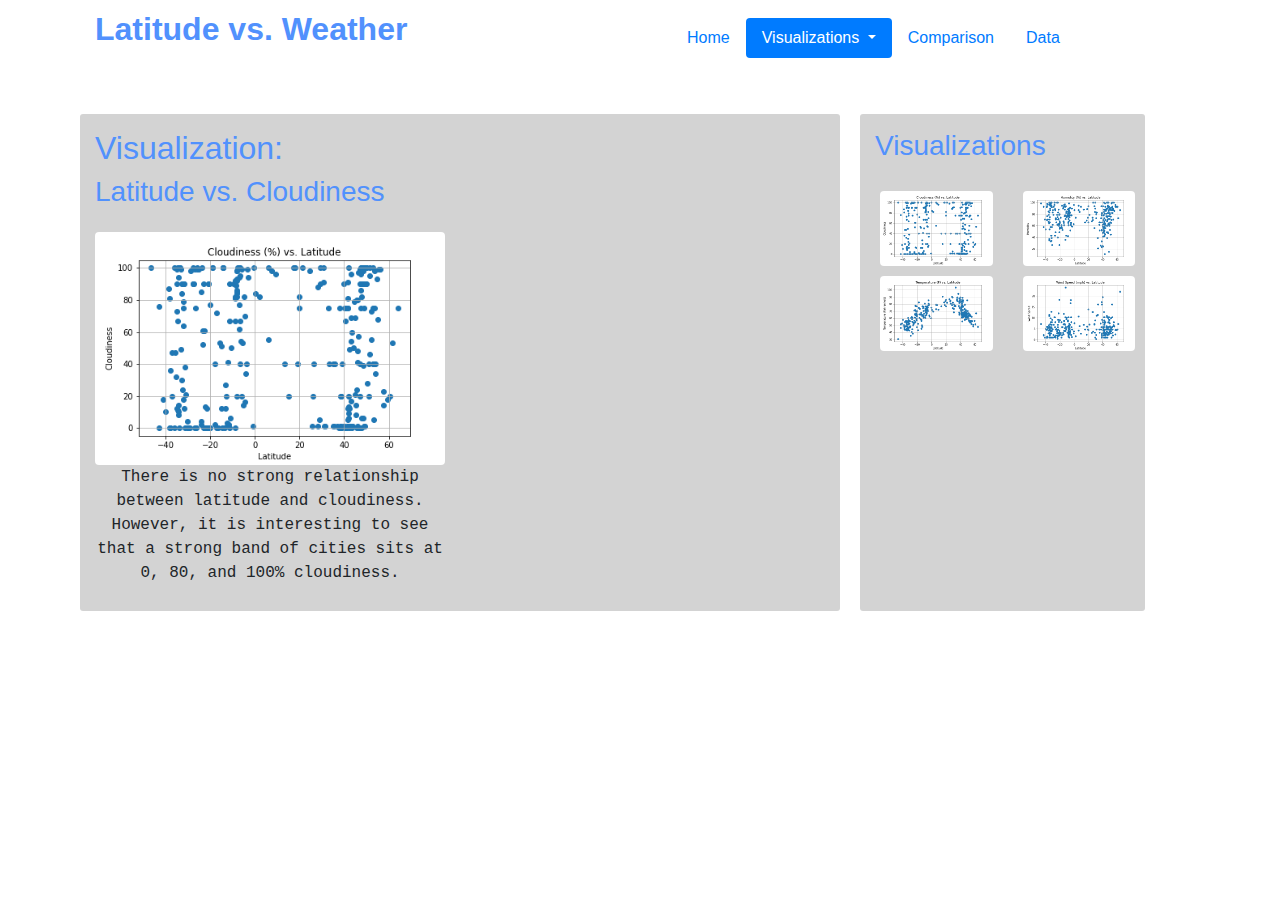
<file: visualization_1.html>
<!DOCTYPE html>
<html lang="en">

<head>
    <meta charset="UTF-8">
    <title>Visualization: Latitude vs. Cloudiness</title>
    <link rel="stylesheet" type="text/css" href="assets/css/reset.css">
    <link rel="stylesheet" type="text/css" href="assets/css/visualization.css">
    <link rel="stylesheet" type="text/css" href="https://stackpath.bootstrapcdn.com/bootstrap/4.3.1/css/bootstrap.min.css" integrity="sha384-ggOyR0iXCbMQv3Xipma34MD+dH/1fQ784/j6cY/iJTQUOhcWr7x9JvoRxT2MZw1T" crossorigin="anonymous">
</head>

<body>
  <div class="container">
    <div class="row header_row">
      <div class="col-md-6">
          <h1 class = "page_main_header">Latitude vs. Weather</h1>
      </div>
      <div class="col-md-6 page_menu_col">
          <nav class="navbar">
          <ul class="nav justify-content-center nav-pills">
              <li class="nav-item">
                  <a class="nav-link" href="index.html">Home</a>
              </li>
              <li class="nav-item dropdown">
                  <a class="nav-link dropdown-toggle active" href="#" id="navbarDropdown" role="button" data-toggle="dropdown" aria-haspopup="true" aria-expanded="false">
                      Visualizations
                  </a>
                  <div class="dropdown-menu" aria-labelledby="navbarDropdown">
                      <a class="dropdown-item" href="visualization_1.html">Latitude vs. Cloudiness</a>
                      <a class="dropdown-item" href="visualization_2.html">Latitude vs. Humidity</a>
                      <a class="dropdown-item" href="visualization_3.html">Latitude vs. Temperature</a>
                      <a class="dropdown-item" href="visualization_4.html">Latitude vs. Wind Speed</a>
                  </div>
              </li>
              <li class="nav-item">
                  <a class="nav-link" href="comparison.html">Comparison</a>
              </li>
              <li class="nav-item">
                  <a class="nav-link" href="data.html">Data</a>
              </li>
          </ul>
          </nav>
          <div class="dropdown nav justify-content-center nav-pills media_menu">
              <button class="btn btn-primary dropdown-toggle" type="button" id="dropdownMenuButton" data-toggle="dropdown" aria-haspopup="true" aria-expanded="false">
                Menu
              </button>
              <div class="dropdown-menu" aria-labelledby="dropdownMenuButton">
                <a class="dropdown-item" href="#">Home</a>
                <div class="dropdown-divider"></div>
                <a class="dropdown-item disabled" href="#">Visualizations</a>
                <a class="dropdown-item" href="#">  Latitude vs. Cloudiness</a>
                <a class="dropdown-item" href="#">  Latitude vs. Humidity</a>
                <a class="dropdown-item" href="#">  Latitude vs. Temperature</a>
                <a class="dropdown-item" href="#">  Latitude vs. Wind Speed</a>
                <div class="dropdown-divider"></div>
                <a class="dropdown-item" href="#">Comparison</a>
                <a class="dropdown-item" href="#">Data</a>
              </div>
            </div>
      </div>
  </div>

    <div class="row body_row">
      <div class="col-sm-8 summary_data">
        <div class="row summary_header">
          <div class="col-sm-12">
            <h2 class = "h2">Visualization:</h2>
            <h3 class = "h3">Latitude vs. Cloudiness</h3>
          </div>
        </div>
        <div class="row">
          <div class="col-sm-6 visualization_paragraph">
            <img src="assets/img/CloudinessVSLatitude.png" class="rounded img-fluid" alt="...">
          </div>
        </div>
        <div class="row">
          <div class="col-sm-6 visualization_paragraph">
            <p>There is no strong relationship between latitude and cloudiness. However, it is interesting to see that a strong band of cities sits at 0, 80, and 100% cloudiness.</p>
          </div>
        </div>
      </div>
      <div class="col-sm-3 visualization_imgs">
        <div class="row summary_header">
          <div class="col-sm-12">
            <h3 class = "h3">Visualizations</h3>
          </div>
        </div>
        <div class="row">
          <div class="col-sm-6">
            <a href="visualization_1.html">
              <img src="assets/img/CloudinessVSLatitude.png" class="rounded img-fluid main_visualization_img" alt="...">
            </a>
          </div>
          <div class="col-sm-6">
            <a href="visualization_2.html">
              <img src="assets/img/HumidityVSLatitude.png" class="rounded img-fluid main_visualization_img" alt="...">
            </a>
          </div>
        </div>
        <div class="row">
          <div class="col-sm-6">
            <a href="visualization_3.html">
              <img src="assets/img/TemperatureVSLatitude.png" class="rounded img-fluid main_visualization_img" alt="...">
            </a>
          </div>
          <div class="col-sm-6">
            <a href="visualization_4.html">
              <img src="assets/img/WindSpeedVSLatitude.png" class="rounded img-fluid main_visualization_img" alt="...">
            </a>
          </div>
        </div>
      </div>
    </div>
  </div>
  
  <script src="https://code.jquery.com/jquery-3.3.1.slim.min.js" integrity="sha384-q8i/X+965DzO0rT7abK41JStQIAqVgRVzpbzo5smXKp4YfRvH+8abtTE1Pi6jizo" crossorigin="anonymous"></script>
  <script src="https://cdnjs.cloudflare.com/ajax/libs/popper.js/1.14.7/umd/popper.min.js" integrity="sha384-UO2eT0CpHqdSJQ6hJty5KVphtPhzWj9WO1clHTMGa3JDZwrnQq4sF86dIHNDz0W1" crossorigin="anonymous"></script>
  <script src="https://stackpath.bootstrapcdn.com/bootstrap/4.3.1/js/bootstrap.min.js" integrity="sha384-JjSmVgyd0p3pXB1rRibZUAYoIIy6OrQ6VrjIEaFf/nJGzIxFDsf4x0xIM+B07jRM" crossorigin="anonymous"></script>

</body>

</html>
</file>
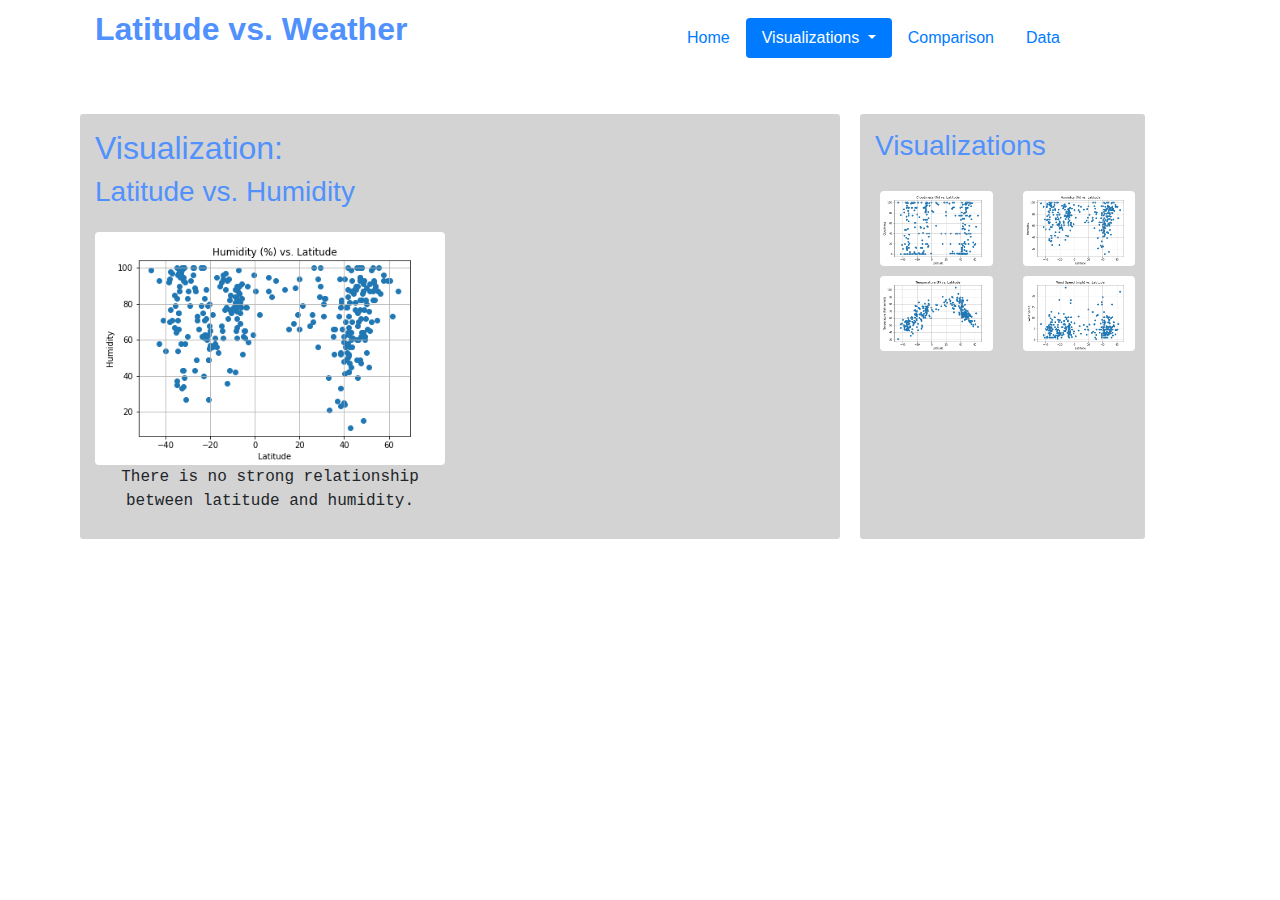
<file: visualization_2.html>
<!DOCTYPE html>
<html lang="en">

<head>
    <meta charset="UTF-8">
    <title>Visualization: Latitude vs. Humidity</title>
    <link rel="stylesheet" type="text/css" href="assets/css/reset.css">
    <link rel="stylesheet" type="text/css" href="assets/css/visualization.css">
    <link rel="stylesheet" type="text/css" href="https://stackpath.bootstrapcdn.com/bootstrap/4.3.1/css/bootstrap.min.css" integrity="sha384-ggOyR0iXCbMQv3Xipma34MD+dH/1fQ784/j6cY/iJTQUOhcWr7x9JvoRxT2MZw1T" crossorigin="anonymous">
</head>

<body>
  <div class="container">
    <div class="row header_row">
      <div class="col-md-6">
          <h1 class = "page_main_header">Latitude vs. Weather</h1>
      </div>
      <div class="col-md-6 page_menu_col">
          <nav class="navbar">
          <ul class="nav justify-content-center nav-pills">
              <li class="nav-item">
                  <a class="nav-link" href="index.html">Home</a>
              </li>
              <li class="nav-item dropdown">
                  <a class="nav-link dropdown-toggle active" href="#" id="navbarDropdown" role="button" data-toggle="dropdown" aria-haspopup="true" aria-expanded="false">
                      Visualizations
                  </a>
                  <div class="dropdown-menu" aria-labelledby="navbarDropdown">
                      <a class="dropdown-item" href="visualization_1.html">Latitude vs. Cloudiness</a>
                      <a class="dropdown-item" href="visualization_2.html">Latitude vs. Humidity</a>
                      <a class="dropdown-item" href="visualization_3.html">Latitude vs. Temperature</a>
                      <a class="dropdown-item" href="visualization_4.html">Latitude vs. Wind Speed</a>
                  </div>
              </li>
              <li class="nav-item">
                  <a class="nav-link" href="comparison.html">Comparison</a>
              </li>
              <li class="nav-item">
                  <a class="nav-link" href="data.html">Data</a>
              </li>
          </ul>
          </nav>
          <div class="dropdown nav justify-content-center nav-pills media_menu">
              <button class="btn btn-primary dropdown-toggle" type="button" id="dropdownMenuButton" data-toggle="dropdown" aria-haspopup="true" aria-expanded="false">
                Menu
              </button>
              <div class="dropdown-menu" aria-labelledby="dropdownMenuButton">
                <a class="dropdown-item" href="#">Home</a>
                <div class="dropdown-divider"></div>
                <a class="dropdown-item disabled" href="#">Visualizations</a>
                <a class="dropdown-item" href="#">  Latitude vs. Cloudiness</a>
                <a class="dropdown-item" href="#">  Latitude vs. Humidity</a>
                <a class="dropdown-item" href="#">  Latitude vs. Temperature</a>
                <a class="dropdown-item" href="#">  Latitude vs. Wind Speed</a>
                <div class="dropdown-divider"></div>
                <a class="dropdown-item" href="#">Comparison</a>
                <a class="dropdown-item" href="#">Data</a>
              </div>
            </div>
      </div>
  </div>

    <div class="row body_row">
      <div class="col-sm-8 summary_data">
        <div class="row summary_header">
          <div class="col-sm-12">
            <h2 class = "h2">Visualization:</h2>
            <h3 class = "h3">Latitude vs. Humidity</h3>
          </div>
        </div>
        <div class="row">
          <div class="col-sm-6 visualization_paragraph">
            <img src="assets/img/HumidityVSLatitude.png" class="rounded img-fluid" alt="...">
          </div>
        </div>
        <div class="row">
          <div class="col-sm-6 visualization_paragraph">
            <p>There is no strong relationship between latitude and humidity.</p>
          </div>
        </div>
      </div>
      <div class="col-sm-3 visualization_imgs">
        <div class="row summary_header">
          <div class="col-sm-12">
            <h3 class = "h3">Visualizations</h3>
          </div>
        </div>
        <div class="row">
          <div class="col-sm-6">
            <a href="visualization_1.html">
              <img src="assets/img/CloudinessVSLatitude.png" class="rounded img-fluid main_visualization_img" alt="...">
            </a>
          </div>
          <div class="col-sm-6">
            <a href="visualization_2.html">
              <img src="assets/img/HumidityVSLatitude.png" class="rounded img-fluid main_visualization_img" alt="...">
            </a>
          </div>
        </div>
        <div class="row">
          <div class="col-sm-6">
            <a href="visualization_3.html">
              <img src="assets/img/TemperatureVSLatitude.png" class="rounded img-fluid main_visualization_img" alt="...">
            </a>
          </div>
          <div class="col-sm-6">
            <a href="visualization_4.html">
              <img src="assets/img/WindSpeedVSLatitude.png" class="rounded img-fluid main_visualization_img" alt="...">
            </a>
          </div>
        </div>
      </div>
    </div>
  </div>
  
  <script src="https://code.jquery.com/jquery-3.3.1.slim.min.js" integrity="sha384-q8i/X+965DzO0rT7abK41JStQIAqVgRVzpbzo5smXKp4YfRvH+8abtTE1Pi6jizo" crossorigin="anonymous"></script>
  <script src="https://cdnjs.cloudflare.com/ajax/libs/popper.js/1.14.7/umd/popper.min.js" integrity="sha384-UO2eT0CpHqdSJQ6hJty5KVphtPhzWj9WO1clHTMGa3JDZwrnQq4sF86dIHNDz0W1" crossorigin="anonymous"></script>
  <script src="https://stackpath.bootstrapcdn.com/bootstrap/4.3.1/js/bootstrap.min.js" integrity="sha384-JjSmVgyd0p3pXB1rRibZUAYoIIy6OrQ6VrjIEaFf/nJGzIxFDsf4x0xIM+B07jRM" crossorigin="anonymous"></script>

</body>

</html>
</file>
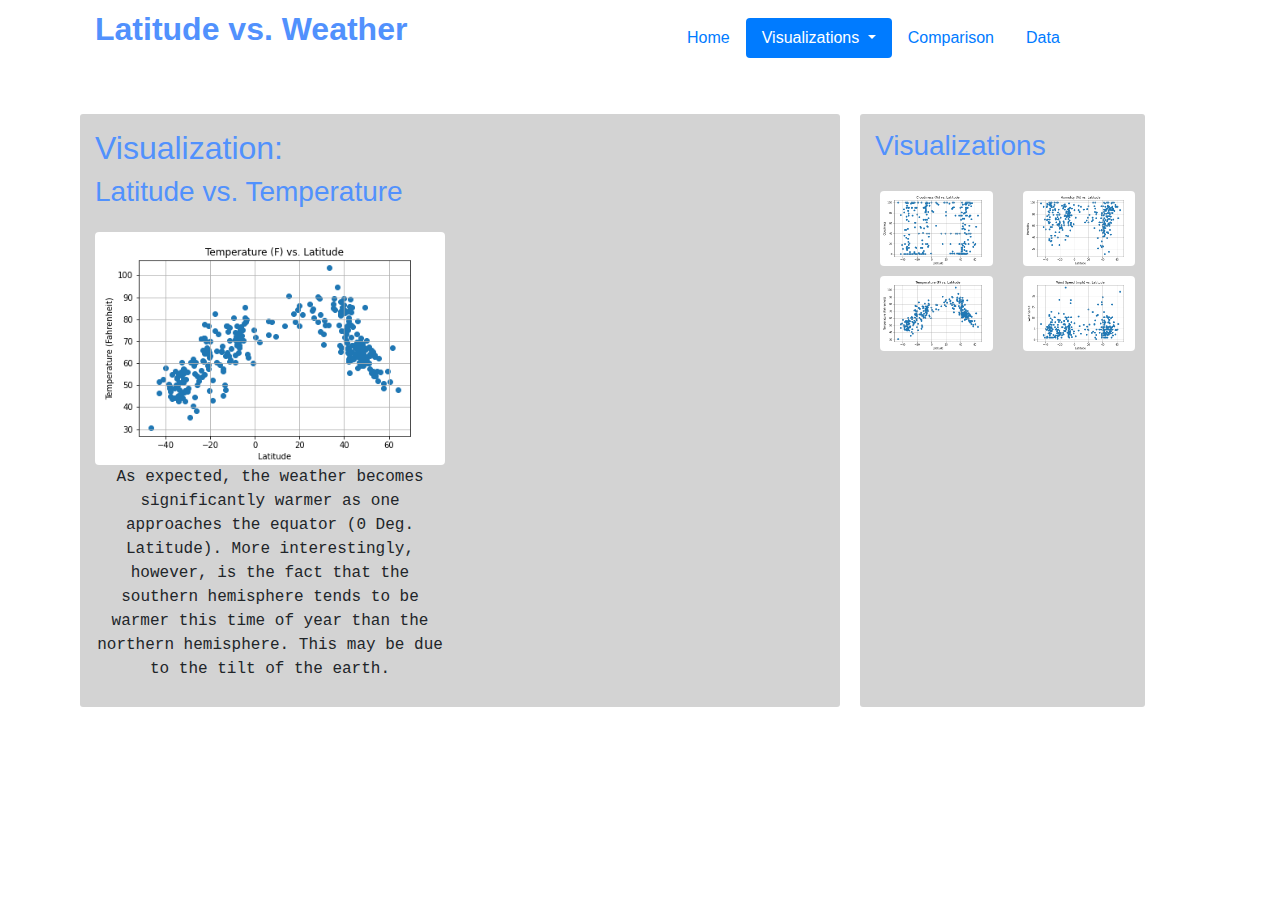
<file: visualization_3.html>
<!DOCTYPE html>
<html lang="en">

<head>
    <meta charset="UTF-8">
    <title>Visualization: Latitude vs. Temperature</title>
    <link rel="stylesheet" type="text/css" href="assets/css/reset.css">
    <link rel="stylesheet" type="text/css" href="assets/css/visualization.css">
    <link rel="stylesheet" type="text/css" href="https://stackpath.bootstrapcdn.com/bootstrap/4.3.1/css/bootstrap.min.css" integrity="sha384-ggOyR0iXCbMQv3Xipma34MD+dH/1fQ784/j6cY/iJTQUOhcWr7x9JvoRxT2MZw1T" crossorigin="anonymous">
</head>

<body>
  <div class="container">
    <div class="row header_row">
      <div class="col-md-6">
          <h1 class = "page_main_header">Latitude vs. Weather</h1>
      </div>
      <div class="col-md-6 page_menu_col">
          <nav class="navbar">
          <ul class="nav justify-content-center nav-pills">
              <li class="nav-item">
                  <a class="nav-link" href="index.html">Home</a>
              </li>
              <li class="nav-item dropdown">
                  <a class="nav-link dropdown-toggle active" href="#" id="navbarDropdown" role="button" data-toggle="dropdown" aria-haspopup="true" aria-expanded="false">
                      Visualizations
                  </a>
                  <div class="dropdown-menu" aria-labelledby="navbarDropdown">
                      <a class="dropdown-item" href="visualization_1.html">Latitude vs. Cloudiness</a>
                      <a class="dropdown-item" href="visualization_2.html">Latitude vs. Humidity</a>
                      <a class="dropdown-item" href="visualization_3.html">Latitude vs. Temperature</a>
                      <a class="dropdown-item" href="visualization_4.html">Latitude vs. Wind Speed</a>
                  </div>
              </li>
              <li class="nav-item">
                  <a class="nav-link" href="comparison.html">Comparison</a>
              </li>
              <li class="nav-item">
                  <a class="nav-link" href="data.html">Data</a>
              </li>
          </ul>
          </nav>
          <div class="dropdown nav justify-content-center nav-pills media_menu">
              <button class="btn btn-primary dropdown-toggle" type="button" id="dropdownMenuButton" data-toggle="dropdown" aria-haspopup="true" aria-expanded="false">
                Menu
              </button>
              <div class="dropdown-menu" aria-labelledby="dropdownMenuButton">
                <a class="dropdown-item" href="#">Home</a>
                <div class="dropdown-divider"></div>
                <a class="dropdown-item disabled" href="#">Visualizations</a>
                <a class="dropdown-item" href="#">  Latitude vs. Cloudiness</a>
                <a class="dropdown-item" href="#">  Latitude vs. Humidity</a>
                <a class="dropdown-item" href="#">  Latitude vs. Temperature</a>
                <a class="dropdown-item" href="#">  Latitude vs. Wind Speed</a>
                <div class="dropdown-divider"></div>
                <a class="dropdown-item" href="#">Comparison</a>
                <a class="dropdown-item" href="#">Data</a>
              </div>
            </div>
      </div>
  </div>

    <div class="row body_row">
      <div class="col-sm-8 summary_data">
        <div class="row summary_header">
          <div class="col-sm-12">
            <h2 class = "h2">Visualization:</h2>
            <h3 class = "h3">Latitude vs. Temperature</h3>
          </div>
        </div>
        <div class="row">
          <div class="col-sm-6 visualization_paragraph">
            <img src="assets/img/TemperatureVSLatitude.png" class="rounded img-fluid" alt="...">
          </div>
        </div>
        <div class="row">
          <div class="col-sm-6 visualization_paragraph">
            <p>As expected, the weather becomes significantly warmer as one approaches the equator (0 Deg. Latitude). More interestingly, however, is the fact that the southern hemisphere tends to be warmer this time of year than the northern hemisphere. This may be due to the tilt of the earth.</p>
          </div>
        </div>
      </div>
      <div class="col-sm-3 visualization_imgs">
        <div class="row summary_header">
          <div class="col-sm-12">
            <h3 class = "h3">Visualizations</h3>
          </div>
        </div>
        <div class="row">
          <div class="col-sm-6">
            <a href="visualization_1.html">
              <img src="assets/img/CloudinessVSLatitude.png" class="rounded img-fluid main_visualization_img" alt="...">
            </a>
          </div>
          <div class="col-sm-6">
            <a href="visualization_2.html">
              <img src="assets/img/HumidityVSLatitude.png" class="rounded img-fluid main_visualization_img" alt="...">
            </a>
          </div>
        </div>
        <div class="row">
          <div class="col-sm-6">
            <a href="visualization_3.html">
              <img src="assets/img/TemperatureVSLatitude.png" class="rounded img-fluid main_visualization_img" alt="...">
            </a>
          </div>
          <div class="col-sm-6">
            <a href="visualization_4.html">
              <img src="assets/img/WindSpeedVSLatitude.png" class="rounded img-fluid main_visualization_img" alt="...">
            </a>
          </div>
        </div>
      </div>
    </div>
  </div>
  
  <script src="https://code.jquery.com/jquery-3.3.1.slim.min.js" integrity="sha384-q8i/X+965DzO0rT7abK41JStQIAqVgRVzpbzo5smXKp4YfRvH+8abtTE1Pi6jizo" crossorigin="anonymous"></script>
  <script src="https://cdnjs.cloudflare.com/ajax/libs/popper.js/1.14.7/umd/popper.min.js" integrity="sha384-UO2eT0CpHqdSJQ6hJty5KVphtPhzWj9WO1clHTMGa3JDZwrnQq4sF86dIHNDz0W1" crossorigin="anonymous"></script>
  <script src="https://stackpath.bootstrapcdn.com/bootstrap/4.3.1/js/bootstrap.min.js" integrity="sha384-JjSmVgyd0p3pXB1rRibZUAYoIIy6OrQ6VrjIEaFf/nJGzIxFDsf4x0xIM+B07jRM" crossorigin="anonymous"></script>

</body>

</html>
</file>
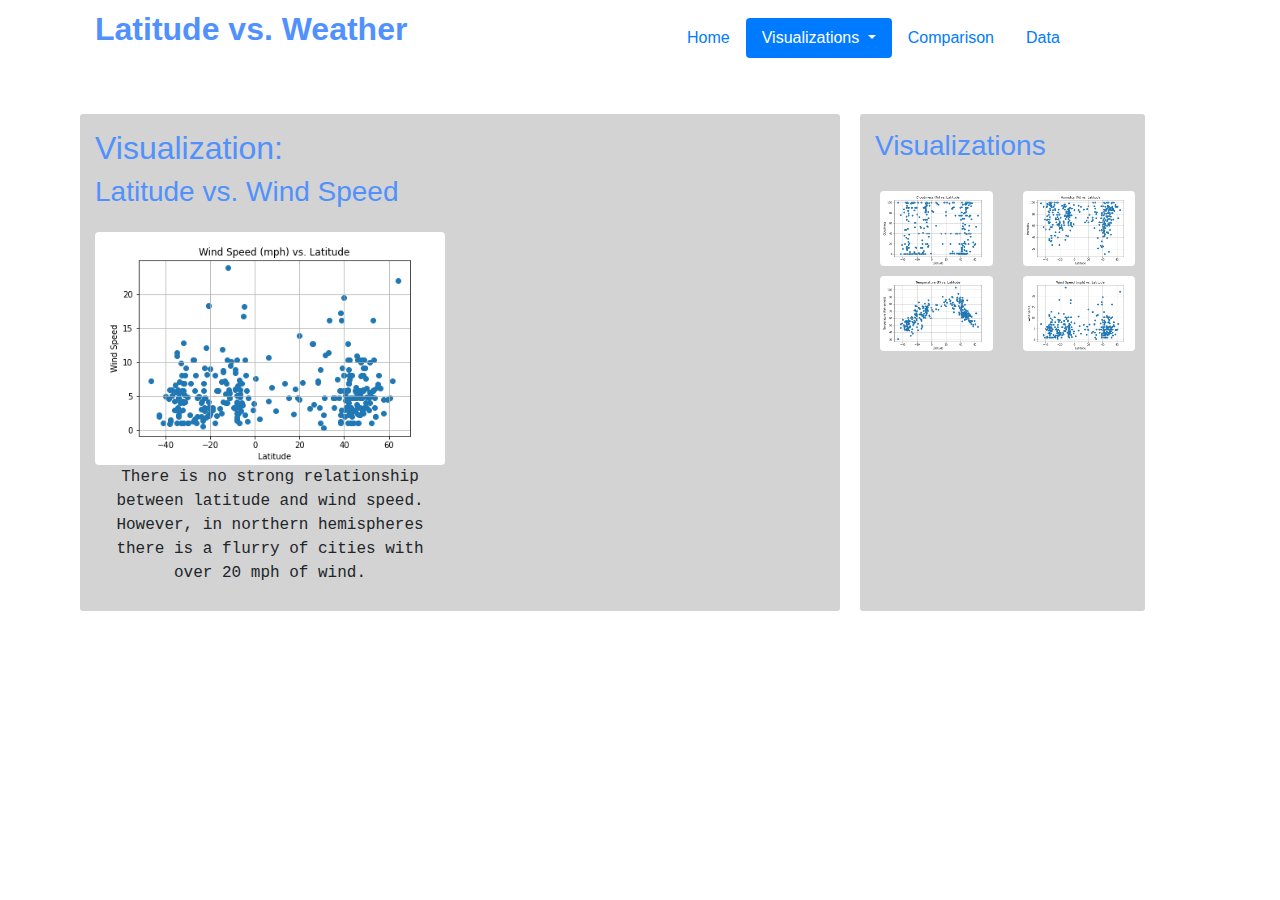
<file: visualization_4.html>
<!DOCTYPE html>
<html lang="en">

<head>
    <meta charset="UTF-8">
    <title>Visualization: Latitude vs. Wind Speed</title>
    <link rel="stylesheet" type="text/css" href="assets/css/reset.css">
    <link rel="stylesheet" type="text/css" href="assets/css/visualization.css">
    <link rel="stylesheet" type="text/css" href="https://stackpath.bootstrapcdn.com/bootstrap/4.3.1/css/bootstrap.min.css" integrity="sha384-ggOyR0iXCbMQv3Xipma34MD+dH/1fQ784/j6cY/iJTQUOhcWr7x9JvoRxT2MZw1T" crossorigin="anonymous">
</head>

<body>
  <div class="container">
    <div class="row header_row">
      <div class="col-md-6">
          <h1 class = "page_main_header">Latitude vs. Weather</h1>
      </div>
      <div class="col-md-6 page_menu_col">
          <nav class="navbar">
          <ul class="nav justify-content-center nav-pills">
              <li class="nav-item">
                  <a class="nav-link" href="index.html">Home</a>
              </li>
              <li class="nav-item dropdown">
                  <a class="nav-link dropdown-toggle active" href="#" id="navbarDropdown" role="button" data-toggle="dropdown" aria-haspopup="true" aria-expanded="false">
                      Visualizations
                  </a>
                  <div class="dropdown-menu" aria-labelledby="navbarDropdown">
                      <a class="dropdown-item" href="visualization_1.html">Latitude vs. Cloudiness</a>
                      <a class="dropdown-item" href="visualization_2.html">Latitude vs. Humidity</a>
                      <a class="dropdown-item" href="visualization_3.html">Latitude vs. Temperature</a>
                      <a class="dropdown-item" href="visualization_4.html">Latitude vs. Wind Speed</a>
                  </div>
              </li>
              <li class="nav-item">
                  <a class="nav-link" href="comparison.html">Comparison</a>
              </li>
              <li class="nav-item">
                  <a class="nav-link" href="data.html">Data</a>
              </li>
          </ul>
          </nav>
          <div class="dropdown nav justify-content-center nav-pills media_menu">
              <button class="btn btn-primary dropdown-toggle" type="button" id="dropdownMenuButton" data-toggle="dropdown" aria-haspopup="true" aria-expanded="false">
                Menu
              </button>
              <div class="dropdown-menu" aria-labelledby="dropdownMenuButton">
                <a class="dropdown-item" href="#">Home</a>
                <div class="dropdown-divider"></div>
                <a class="dropdown-item disabled" href="#">Visualizations</a>
                <a class="dropdown-item" href="#">  Latitude vs. Cloudiness</a>
                <a class="dropdown-item" href="#">  Latitude vs. Humidity</a>
                <a class="dropdown-item" href="#">  Latitude vs. Temperature</a>
                <a class="dropdown-item" href="#">  Latitude vs. Wind Speed</a>
                <div class="dropdown-divider"></div>
                <a class="dropdown-item" href="#">Comparison</a>
                <a class="dropdown-item" href="#">Data</a>
              </div>
            </div>
      </div>
  </div>

    <div class="row body_row">
      <div class="col-sm-8 summary_data">
        <div class="row summary_header">
          <div class="col-sm-12">
            <h2 class = "h2">Visualization:</h2>
            <h3 class = "h3">Latitude vs. Wind Speed</h3>
          </div>
        </div>
        <div class="row">
          <div class="col-sm-6 visualization_paragraph">
            <img src="assets/img/WindSpeedVSLatitude.png" class="rounded img-fluid" alt="...">
          </div>
        </div>
        <div class="row">
          <div class="col-sm-6 visualization_paragraph">
            <p>There is no strong relationship between latitude and wind speed. However, in northern hemispheres there is a flurry of cities with over 20 mph of wind.</p>
          </div>
        </div>
      </div>
      <div class="col-sm-3 visualization_imgs">
        <div class="row summary_header">
          <div class="col-sm-12">
            <h3 class = "h3">Visualizations</h3>
          </div>
        </div>
        <div class="row">
          <div class="col-sm-6">
            <a href="visualization_1.html">
              <img src="assets/img/CloudinessVSLatitude.png" class="rounded img-fluid main_visualization_img" alt="...">
            </a>
          </div>
          <div class="col-sm-6">
            <a href="visualization_2.html">
              <img src="assets/img/HumidityVSLatitude.png" class="rounded img-fluid main_visualization_img" alt="...">
            </a>
          </div>
        </div>
        <div class="row">
          <div class="col-sm-6">
            <a href="visualization_3.html">
              <img src="assets/img/TemperatureVSLatitude.png" class="rounded img-fluid main_visualization_img" alt="...">
            </a>
          </div>
          <div class="col-sm-6">
            <a href="visualization_4.html">
              <img src="assets/img/WindSpeedVSLatitude.png" class="rounded img-fluid main_visualization_img" alt="...">
            </a>
          </div>
        </div>
      </div>
    </div>
  </div>
  
  <script src="https://code.jquery.com/jquery-3.3.1.slim.min.js" integrity="sha384-q8i/X+965DzO0rT7abK41JStQIAqVgRVzpbzo5smXKp4YfRvH+8abtTE1Pi6jizo" crossorigin="anonymous"></script>
  <script src="https://cdnjs.cloudflare.com/ajax/libs/popper.js/1.14.7/umd/popper.min.js" integrity="sha384-UO2eT0CpHqdSJQ6hJty5KVphtPhzWj9WO1clHTMGa3JDZwrnQq4sF86dIHNDz0W1" crossorigin="anonymous"></script>
  <script src="https://stackpath.bootstrapcdn.com/bootstrap/4.3.1/js/bootstrap.min.js" integrity="sha384-JjSmVgyd0p3pXB1rRibZUAYoIIy6OrQ6VrjIEaFf/nJGzIxFDsf4x0xIM+B07jRM" crossorigin="anonymous"></script>

</body>

</html>
</file>
<file: assets/css/visualization.css>
.page_main_header {
    color: #5191fd;
    font-size: xx-large;
    font-weight: bold;
    padding: 10px;
}

.page_menu_col {
    background: #ffffff;
    margin-top: 10px;
}

.main_visualization_img {
    margin: 5px;
}

.summary_header {
    margin: 15px;
    color: #5191fd;
}

.summary_data {
    background: lightgray;
    border-radius: 3px;
    padding-bottom: 10px;
    margin: 10px;
}

.visualization_imgs {
    background: lightgray;
    border-radius: 3px;
    padding-bottom: 10px;
    margin: 10px;
}

.main_paragraph_data {
    margin-top: 10px;
}

.main_paragraph_data p {
    font-family: 'Courier New', Courier, monospace;
}

.table_data {
    margin: 20px;
}

.comparison_data {
    margin-bottom: 15px;
    color: #ffffff;
    text-align: center;
}

.visualization_paragraph {
    font-family: 'Courier New', Courier, monospace;
    text-align: center;
}

.media_menu {
    visibility: hidden;
}

@media (max-width: 800px) {
    .navbar {
        visibility: hidden;
    }

    .media_menu {
        visibility: visible;
    }
}
</file>
